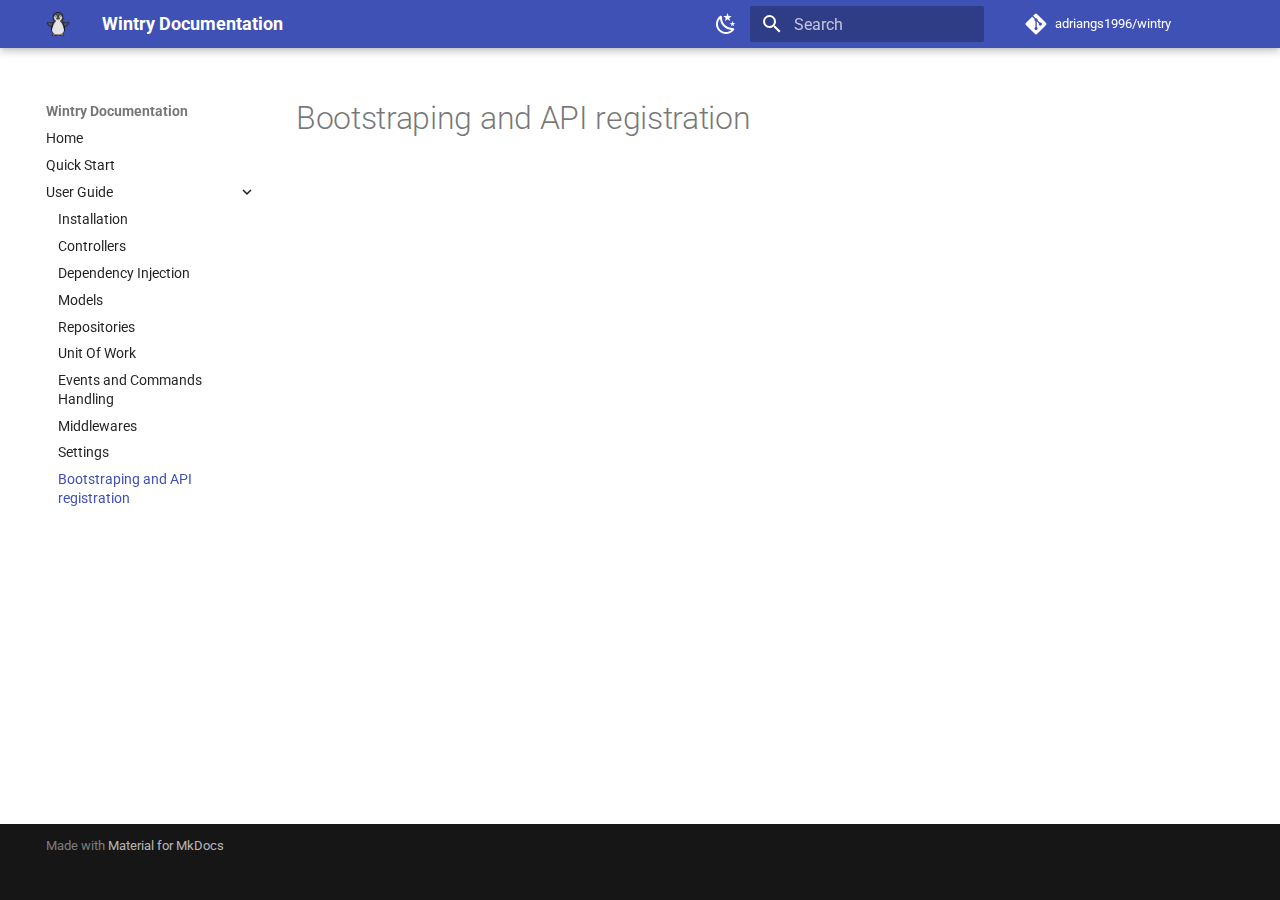
<file: user-guide/autodiscovery/index.html>
<!doctype html>
<html lang="en" class="no-js">
  <head>
    
      <meta charset="utf-8">
      <meta name="viewport" content="width=device-width,initial-scale=1">
      
      
      
        <link rel="canonical" href="https://adriangs1996.github.io/wintry/user-guide/autodiscovery/">
      
      
        <link rel="prev" href="../settings/">
      
      
      
      <link rel="icon" href="../../img/penguin-logo.png">
      <meta name="generator" content="mkdocs-1.6.1, mkdocs-material-9.5.49">
    
    
      
        <title>Bootstraping and API registration - Wintry Documentation</title>
      
    
    
      <link rel="stylesheet" href="../../assets/stylesheets/main.6f8fc17f.min.css">
      
        
        <link rel="stylesheet" href="../../assets/stylesheets/palette.06af60db.min.css">
      
      


    
    
      
    
    
      
        
        
        <link rel="preconnect" href="https://fonts.gstatic.com" crossorigin>
        <link rel="stylesheet" href="https://fonts.googleapis.com/css?family=Roboto:300,300i,400,400i,700,700i%7CRoboto+Mono:400,400i,700,700i&display=fallback">
        <style>:root{--md-text-font:"Roboto";--md-code-font:"Roboto Mono"}</style>
      
    
    
      <link rel="stylesheet" href="../../stylesheets/extra.css">
    
      <link rel="stylesheet" href="../../stylesheets/custom.css">
    
      <link rel="stylesheet" href="../../stylesheets/termynal.css">
    
    <script>__md_scope=new URL("../..",location),__md_hash=e=>[...e].reduce(((e,_)=>(e<<5)-e+_.charCodeAt(0)),0),__md_get=(e,_=localStorage,t=__md_scope)=>JSON.parse(_.getItem(t.pathname+"."+e)),__md_set=(e,_,t=localStorage,a=__md_scope)=>{try{t.setItem(a.pathname+"."+e,JSON.stringify(_))}catch(e){}}</script>
    
      

    
    
    
  </head>
  
  
    
    
      
    
    
    
    
    <body dir="ltr" data-md-color-scheme="default" data-md-color-primary="indigo" data-md-color-accent="indigo">
  
    
    <input class="md-toggle" data-md-toggle="drawer" type="checkbox" id="__drawer" autocomplete="off">
    <input class="md-toggle" data-md-toggle="search" type="checkbox" id="__search" autocomplete="off">
    <label class="md-overlay" for="__drawer"></label>
    <div data-md-component="skip">
      
    </div>
    <div data-md-component="announce">
      
    </div>
    
    
      

  

<header class="md-header md-header--shadow" data-md-component="header">
  <nav class="md-header__inner md-grid" aria-label="Header">
    <a href="../.." title="Wintry Documentation" class="md-header__button md-logo" aria-label="Wintry Documentation" data-md-component="logo">
      
  <img src="../../img/penguin-logo.png" alt="logo">

    </a>
    <label class="md-header__button md-icon" for="__drawer">
      
      <svg xmlns="http://www.w3.org/2000/svg" viewBox="0 0 24 24"><path d="M3 6h18v2H3zm0 5h18v2H3zm0 5h18v2H3z"/></svg>
    </label>
    <div class="md-header__title" data-md-component="header-title">
      <div class="md-header__ellipsis">
        <div class="md-header__topic">
          <span class="md-ellipsis">
            Wintry Documentation
          </span>
        </div>
        <div class="md-header__topic" data-md-component="header-topic">
          <span class="md-ellipsis">
            
              Bootstraping and API registration
            
          </span>
        </div>
      </div>
    </div>
    
      
        <form class="md-header__option" data-md-component="palette">
  
    
    
    
    <input class="md-option" data-md-color-media="" data-md-color-scheme="default" data-md-color-primary="indigo" data-md-color-accent="indigo"  aria-label="Switch to dark mode"  type="radio" name="__palette" id="__palette_0">
    
      <label class="md-header__button md-icon" title="Switch to dark mode" for="__palette_1" hidden>
        <svg xmlns="http://www.w3.org/2000/svg" viewBox="0 0 24 24"><path d="m17.75 4.09-2.53 1.94.91 3.06-2.63-1.81-2.63 1.81.91-3.06-2.53-1.94L12.44 4l1.06-3 1.06 3zm3.5 6.91-1.64 1.25.59 1.98-1.7-1.17-1.7 1.17.59-1.98L15.75 11l2.06-.05L18.5 9l.69 1.95zm-2.28 4.95c.83-.08 1.72 1.1 1.19 1.85-.32.45-.66.87-1.08 1.27C15.17 23 8.84 23 4.94 19.07c-3.91-3.9-3.91-10.24 0-14.14.4-.4.82-.76 1.27-1.08.75-.53 1.93.36 1.85 1.19-.27 2.86.69 5.83 2.89 8.02a9.96 9.96 0 0 0 8.02 2.89m-1.64 2.02a12.08 12.08 0 0 1-7.8-3.47c-2.17-2.19-3.33-5-3.49-7.82-2.81 3.14-2.7 7.96.31 10.98 3.02 3.01 7.84 3.12 10.98.31"/></svg>
      </label>
    
  
    
    
    
    <input class="md-option" data-md-color-media="" data-md-color-scheme="slate" data-md-color-primary="indigo" data-md-color-accent="indigo"  aria-label="Switch to light mode"  type="radio" name="__palette" id="__palette_1">
    
      <label class="md-header__button md-icon" title="Switch to light mode" for="__palette_0" hidden>
        <svg xmlns="http://www.w3.org/2000/svg" viewBox="0 0 24 24"><path d="M12 7a5 5 0 0 1 5 5 5 5 0 0 1-5 5 5 5 0 0 1-5-5 5 5 0 0 1 5-5m0 2a3 3 0 0 0-3 3 3 3 0 0 0 3 3 3 3 0 0 0 3-3 3 3 0 0 0-3-3m0-7 2.39 3.42C13.65 5.15 12.84 5 12 5s-1.65.15-2.39.42zM3.34 7l4.16-.35A7.2 7.2 0 0 0 5.94 8.5c-.44.74-.69 1.5-.83 2.29zm.02 10 1.76-3.77a7.131 7.131 0 0 0 2.38 4.14zM20.65 7l-1.77 3.79a7.02 7.02 0 0 0-2.38-4.15zm-.01 10-4.14.36c.59-.51 1.12-1.14 1.54-1.86.42-.73.69-1.5.83-2.29zM12 22l-2.41-3.44c.74.27 1.55.44 2.41.44.82 0 1.63-.17 2.37-.44z"/></svg>
      </label>
    
  
</form>
      
    
    
      <script>var palette=__md_get("__palette");if(palette&&palette.color){if("(prefers-color-scheme)"===palette.color.media){var media=matchMedia("(prefers-color-scheme: light)"),input=document.querySelector(media.matches?"[data-md-color-media='(prefers-color-scheme: light)']":"[data-md-color-media='(prefers-color-scheme: dark)']");palette.color.media=input.getAttribute("data-md-color-media"),palette.color.scheme=input.getAttribute("data-md-color-scheme"),palette.color.primary=input.getAttribute("data-md-color-primary"),palette.color.accent=input.getAttribute("data-md-color-accent")}for(var[key,value]of Object.entries(palette.color))document.body.setAttribute("data-md-color-"+key,value)}</script>
    
    
    
      <label class="md-header__button md-icon" for="__search">
        
        <svg xmlns="http://www.w3.org/2000/svg" viewBox="0 0 24 24"><path d="M9.5 3A6.5 6.5 0 0 1 16 9.5c0 1.61-.59 3.09-1.56 4.23l.27.27h.79l5 5-1.5 1.5-5-5v-.79l-.27-.27A6.52 6.52 0 0 1 9.5 16 6.5 6.5 0 0 1 3 9.5 6.5 6.5 0 0 1 9.5 3m0 2C7 5 5 7 5 9.5S7 14 9.5 14 14 12 14 9.5 12 5 9.5 5"/></svg>
      </label>
      <div class="md-search" data-md-component="search" role="dialog">
  <label class="md-search__overlay" for="__search"></label>
  <div class="md-search__inner" role="search">
    <form class="md-search__form" name="search">
      <input type="text" class="md-search__input" name="query" aria-label="Search" placeholder="Search" autocapitalize="off" autocorrect="off" autocomplete="off" spellcheck="false" data-md-component="search-query" required>
      <label class="md-search__icon md-icon" for="__search">
        
        <svg xmlns="http://www.w3.org/2000/svg" viewBox="0 0 24 24"><path d="M9.5 3A6.5 6.5 0 0 1 16 9.5c0 1.61-.59 3.09-1.56 4.23l.27.27h.79l5 5-1.5 1.5-5-5v-.79l-.27-.27A6.52 6.52 0 0 1 9.5 16 6.5 6.5 0 0 1 3 9.5 6.5 6.5 0 0 1 9.5 3m0 2C7 5 5 7 5 9.5S7 14 9.5 14 14 12 14 9.5 12 5 9.5 5"/></svg>
        
        <svg xmlns="http://www.w3.org/2000/svg" viewBox="0 0 24 24"><path d="M20 11v2H8l5.5 5.5-1.42 1.42L4.16 12l7.92-7.92L13.5 5.5 8 11z"/></svg>
      </label>
      <nav class="md-search__options" aria-label="Search">
        
        <button type="reset" class="md-search__icon md-icon" title="Clear" aria-label="Clear" tabindex="-1">
          
          <svg xmlns="http://www.w3.org/2000/svg" viewBox="0 0 24 24"><path d="M19 6.41 17.59 5 12 10.59 6.41 5 5 6.41 10.59 12 5 17.59 6.41 19 12 13.41 17.59 19 19 17.59 13.41 12z"/></svg>
        </button>
      </nav>
      
    </form>
    <div class="md-search__output">
      <div class="md-search__scrollwrap" tabindex="0" data-md-scrollfix>
        <div class="md-search-result" data-md-component="search-result">
          <div class="md-search-result__meta">
            Initializing search
          </div>
          <ol class="md-search-result__list" role="presentation"></ol>
        </div>
      </div>
    </div>
  </div>
</div>
    
    
      <div class="md-header__source">
        <a href="https://github.com/adriangs1996/wintry" title="Go to repository" class="md-source" data-md-component="source">
  <div class="md-source__icon md-icon">
    
    <svg xmlns="http://www.w3.org/2000/svg" viewBox="0 0 448 512"><!--! Font Awesome Free 6.7.1 by @fontawesome - https://fontawesome.com License - https://fontawesome.com/license/free (Icons: CC BY 4.0, Fonts: SIL OFL 1.1, Code: MIT License) Copyright 2024 Fonticons, Inc.--><path d="M439.55 236.05 244 40.45a28.87 28.87 0 0 0-40.81 0l-40.66 40.63 51.52 51.52c27.06-9.14 52.68 16.77 43.39 43.68l49.66 49.66c34.23-11.8 61.18 31 35.47 56.69-26.49 26.49-70.21-2.87-56-37.34L240.22 199v121.85c25.3 12.54 22.26 41.85 9.08 55a34.34 34.34 0 0 1-48.55 0c-17.57-17.6-11.07-46.91 11.25-56v-123c-20.8-8.51-24.6-30.74-18.64-45L142.57 101 8.45 235.14a28.86 28.86 0 0 0 0 40.81l195.61 195.6a28.86 28.86 0 0 0 40.8 0l194.69-194.69a28.86 28.86 0 0 0 0-40.81"/></svg>
  </div>
  <div class="md-source__repository">
    adriangs1996/wintry
  </div>
</a>
      </div>
    
  </nav>
  
</header>
    
    <div class="md-container" data-md-component="container">
      
      
        
          
        
      
      <main class="md-main" data-md-component="main">
        <div class="md-main__inner md-grid">
          
            
              
              <div class="md-sidebar md-sidebar--primary" data-md-component="sidebar" data-md-type="navigation" >
                <div class="md-sidebar__scrollwrap">
                  <div class="md-sidebar__inner">
                    



<nav class="md-nav md-nav--primary" aria-label="Navigation" data-md-level="0">
  <label class="md-nav__title" for="__drawer">
    <a href="../.." title="Wintry Documentation" class="md-nav__button md-logo" aria-label="Wintry Documentation" data-md-component="logo">
      
  <img src="../../img/penguin-logo.png" alt="logo">

    </a>
    Wintry Documentation
  </label>
  
    <div class="md-nav__source">
      <a href="https://github.com/adriangs1996/wintry" title="Go to repository" class="md-source" data-md-component="source">
  <div class="md-source__icon md-icon">
    
    <svg xmlns="http://www.w3.org/2000/svg" viewBox="0 0 448 512"><!--! Font Awesome Free 6.7.1 by @fontawesome - https://fontawesome.com License - https://fontawesome.com/license/free (Icons: CC BY 4.0, Fonts: SIL OFL 1.1, Code: MIT License) Copyright 2024 Fonticons, Inc.--><path d="M439.55 236.05 244 40.45a28.87 28.87 0 0 0-40.81 0l-40.66 40.63 51.52 51.52c27.06-9.14 52.68 16.77 43.39 43.68l49.66 49.66c34.23-11.8 61.18 31 35.47 56.69-26.49 26.49-70.21-2.87-56-37.34L240.22 199v121.85c25.3 12.54 22.26 41.85 9.08 55a34.34 34.34 0 0 1-48.55 0c-17.57-17.6-11.07-46.91 11.25-56v-123c-20.8-8.51-24.6-30.74-18.64-45L142.57 101 8.45 235.14a28.86 28.86 0 0 0 0 40.81l195.61 195.6a28.86 28.86 0 0 0 40.8 0l194.69-194.69a28.86 28.86 0 0 0 0-40.81"/></svg>
  </div>
  <div class="md-source__repository">
    adriangs1996/wintry
  </div>
</a>
    </div>
  
  <ul class="md-nav__list" data-md-scrollfix>
    
      
      
  
  
  
  
    <li class="md-nav__item">
      <a href="../.." class="md-nav__link">
        
  
  <span class="md-ellipsis">
    Home
  </span>
  

      </a>
    </li>
  

    
      
      
  
  
  
  
    <li class="md-nav__item">
      <a href="../../quickstart/" class="md-nav__link">
        
  
  <span class="md-ellipsis">
    Quick Start
  </span>
  

      </a>
    </li>
  

    
      
      
  
  
    
  
  
  
    
    
    
    
    <li class="md-nav__item md-nav__item--active md-nav__item--nested">
      
        
        
        <input class="md-nav__toggle md-toggle " type="checkbox" id="__nav_3" checked>
        
          
          <label class="md-nav__link" for="__nav_3" id="__nav_3_label" tabindex="0">
            
  
  <span class="md-ellipsis">
    User Guide
  </span>
  

            <span class="md-nav__icon md-icon"></span>
          </label>
        
        <nav class="md-nav" data-md-level="1" aria-labelledby="__nav_3_label" aria-expanded="true">
          <label class="md-nav__title" for="__nav_3">
            <span class="md-nav__icon md-icon"></span>
            User Guide
          </label>
          <ul class="md-nav__list" data-md-scrollfix>
            
              
                
  
  
  
  
    <li class="md-nav__item">
      <a href="../installation/" class="md-nav__link">
        
  
  <span class="md-ellipsis">
    Installation
  </span>
  

      </a>
    </li>
  

              
            
              
                
  
  
  
  
    <li class="md-nav__item">
      <a href="../controllers/" class="md-nav__link">
        
  
  <span class="md-ellipsis">
    Controllers
  </span>
  

      </a>
    </li>
  

              
            
              
                
  
  
  
  
    <li class="md-nav__item">
      <a href="../di/" class="md-nav__link">
        
  
  <span class="md-ellipsis">
    Dependency Injection
  </span>
  

      </a>
    </li>
  

              
            
              
                
  
  
  
  
    <li class="md-nav__item">
      <a href="../models/" class="md-nav__link">
        
  
  <span class="md-ellipsis">
    Models
  </span>
  

      </a>
    </li>
  

              
            
              
                
  
  
  
  
    <li class="md-nav__item">
      <a href="../repository/" class="md-nav__link">
        
  
  <span class="md-ellipsis">
    Repositories
  </span>
  

      </a>
    </li>
  

              
            
              
                
  
  
  
  
    <li class="md-nav__item">
      <a href="../unitofwork/" class="md-nav__link">
        
  
  <span class="md-ellipsis">
    Unit Of Work
  </span>
  

      </a>
    </li>
  

              
            
              
                
  
  
  
  
    <li class="md-nav__item">
      <a href="../eventshandlers/" class="md-nav__link">
        
  
  <span class="md-ellipsis">
    Events and Commands Handling
  </span>
  

      </a>
    </li>
  

              
            
              
                
  
  
  
  
    <li class="md-nav__item">
      <a href="../middlewares/" class="md-nav__link">
        
  
  <span class="md-ellipsis">
    Middlewares
  </span>
  

      </a>
    </li>
  

              
            
              
                
  
  
  
  
    <li class="md-nav__item">
      <a href="../settings/" class="md-nav__link">
        
  
  <span class="md-ellipsis">
    Settings
  </span>
  

      </a>
    </li>
  

              
            
              
                
  
  
    
  
  
  
    <li class="md-nav__item md-nav__item--active">
      
      <input class="md-nav__toggle md-toggle" type="checkbox" id="__toc">
      
      
      
      <a href="./" class="md-nav__link md-nav__link--active">
        
  
  <span class="md-ellipsis">
    Bootstraping and API registration
  </span>
  

      </a>
      
    </li>
  

              
            
          </ul>
        </nav>
      
    </li>
  

    
  </ul>
</nav>
                  </div>
                </div>
              </div>
            
            
              
              <div class="md-sidebar md-sidebar--secondary" data-md-component="sidebar" data-md-type="toc" >
                <div class="md-sidebar__scrollwrap">
                  <div class="md-sidebar__inner">
                    

<nav class="md-nav md-nav--secondary" aria-label="Table of contents">
  
  
  
  
</nav>
                  </div>
                </div>
              </div>
            
          
          
            <div class="md-content" data-md-component="content">
              <article class="md-content__inner md-typeset">
                
                  

  
  


  <h1>Bootstraping and API registration</h1>














                
              </article>
            </div>
          
          
<script>var target=document.getElementById(location.hash.slice(1));target&&target.name&&(target.checked=target.name.startsWith("__tabbed_"))</script>
        </div>
        
      </main>
      
        <footer class="md-footer">
  
  <div class="md-footer-meta md-typeset">
    <div class="md-footer-meta__inner md-grid">
      <div class="md-copyright">
  
  
    Made with
    <a href="https://squidfunk.github.io/mkdocs-material/" target="_blank" rel="noopener">
      Material for MkDocs
    </a>
  
</div>
      
    </div>
  </div>
</footer>
      
    </div>
    <div class="md-dialog" data-md-component="dialog">
      <div class="md-dialog__inner md-typeset"></div>
    </div>
    
    
    <script id="__config" type="application/json">{"base": "../..", "features": ["header.autohide", "content.code.annotate"], "search": "../../assets/javascripts/workers/search.6ce7567c.min.js", "translations": {"clipboard.copied": "Copied to clipboard", "clipboard.copy": "Copy to clipboard", "search.result.more.one": "1 more on this page", "search.result.more.other": "# more on this page", "search.result.none": "No matching documents", "search.result.one": "1 matching document", "search.result.other": "# matching documents", "search.result.placeholder": "Type to start searching", "search.result.term.missing": "Missing", "select.version": "Select version"}}</script>
    
    
      <script src="../../assets/javascripts/bundle.88dd0f4e.min.js"></script>
      
        <script src="../../js/termy.js"></script>
      
        <script src="../../js/custom.js"></script>
      
    
  </body>
</html>
</file>
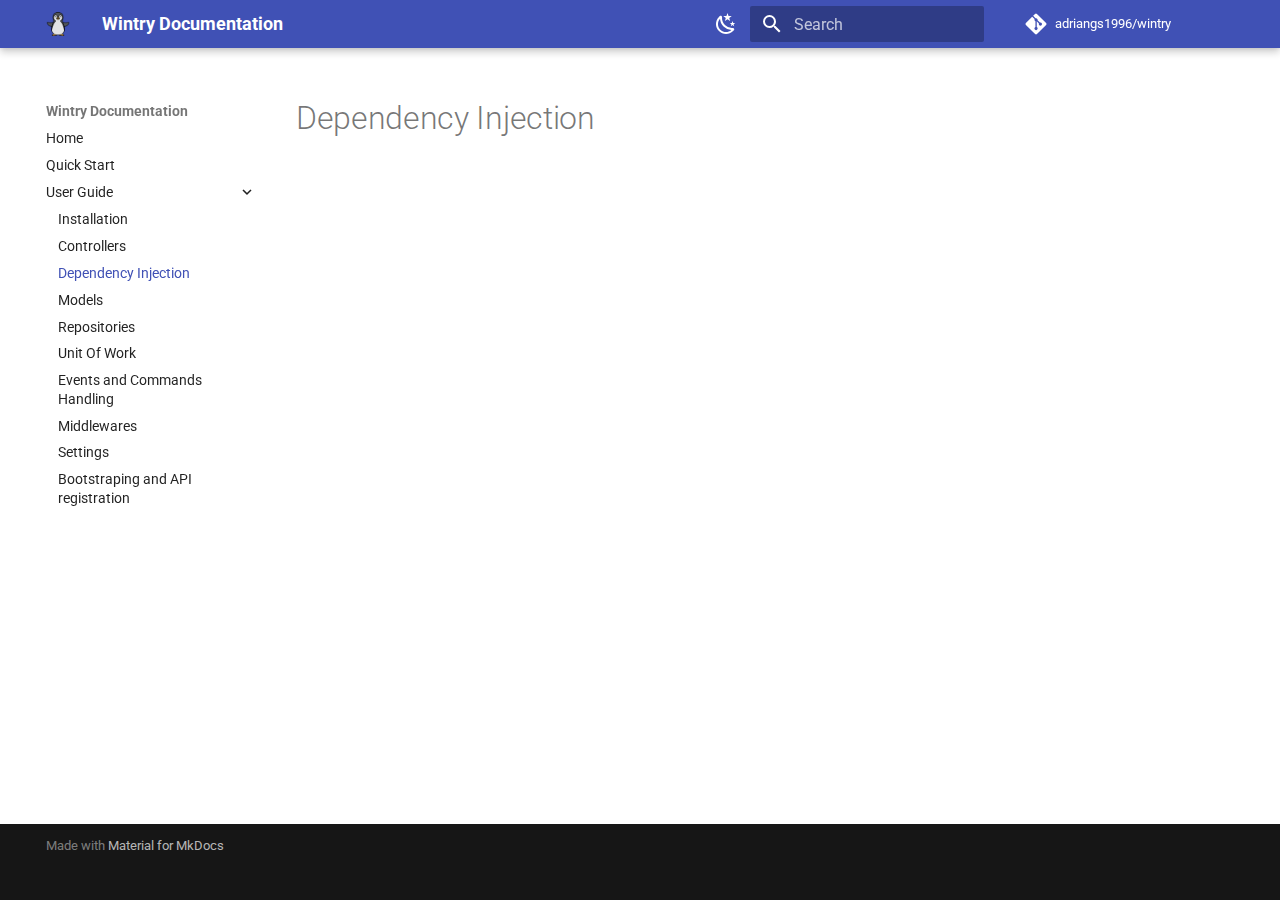
<file: user-guide/di/index.html>
<!doctype html>
<html lang="en" class="no-js">
  <head>
    
      <meta charset="utf-8">
      <meta name="viewport" content="width=device-width,initial-scale=1">
      
      
      
        <link rel="canonical" href="https://adriangs1996.github.io/wintry/user-guide/di/">
      
      
        <link rel="prev" href="../controllers/">
      
      
        <link rel="next" href="../models/">
      
      
      <link rel="icon" href="../../img/penguin-logo.png">
      <meta name="generator" content="mkdocs-1.6.1, mkdocs-material-9.5.49">
    
    
      
        <title>Dependency Injection - Wintry Documentation</title>
      
    
    
      <link rel="stylesheet" href="../../assets/stylesheets/main.6f8fc17f.min.css">
      
        
        <link rel="stylesheet" href="../../assets/stylesheets/palette.06af60db.min.css">
      
      


    
    
      
    
    
      
        
        
        <link rel="preconnect" href="https://fonts.gstatic.com" crossorigin>
        <link rel="stylesheet" href="https://fonts.googleapis.com/css?family=Roboto:300,300i,400,400i,700,700i%7CRoboto+Mono:400,400i,700,700i&display=fallback">
        <style>:root{--md-text-font:"Roboto";--md-code-font:"Roboto Mono"}</style>
      
    
    
      <link rel="stylesheet" href="../../stylesheets/extra.css">
    
      <link rel="stylesheet" href="../../stylesheets/custom.css">
    
      <link rel="stylesheet" href="../../stylesheets/termynal.css">
    
    <script>__md_scope=new URL("../..",location),__md_hash=e=>[...e].reduce(((e,_)=>(e<<5)-e+_.charCodeAt(0)),0),__md_get=(e,_=localStorage,t=__md_scope)=>JSON.parse(_.getItem(t.pathname+"."+e)),__md_set=(e,_,t=localStorage,a=__md_scope)=>{try{t.setItem(a.pathname+"."+e,JSON.stringify(_))}catch(e){}}</script>
    
      

    
    
    
  </head>
  
  
    
    
      
    
    
    
    
    <body dir="ltr" data-md-color-scheme="default" data-md-color-primary="indigo" data-md-color-accent="indigo">
  
    
    <input class="md-toggle" data-md-toggle="drawer" type="checkbox" id="__drawer" autocomplete="off">
    <input class="md-toggle" data-md-toggle="search" type="checkbox" id="__search" autocomplete="off">
    <label class="md-overlay" for="__drawer"></label>
    <div data-md-component="skip">
      
    </div>
    <div data-md-component="announce">
      
    </div>
    
    
      

  

<header class="md-header md-header--shadow" data-md-component="header">
  <nav class="md-header__inner md-grid" aria-label="Header">
    <a href="../.." title="Wintry Documentation" class="md-header__button md-logo" aria-label="Wintry Documentation" data-md-component="logo">
      
  <img src="../../img/penguin-logo.png" alt="logo">

    </a>
    <label class="md-header__button md-icon" for="__drawer">
      
      <svg xmlns="http://www.w3.org/2000/svg" viewBox="0 0 24 24"><path d="M3 6h18v2H3zm0 5h18v2H3zm0 5h18v2H3z"/></svg>
    </label>
    <div class="md-header__title" data-md-component="header-title">
      <div class="md-header__ellipsis">
        <div class="md-header__topic">
          <span class="md-ellipsis">
            Wintry Documentation
          </span>
        </div>
        <div class="md-header__topic" data-md-component="header-topic">
          <span class="md-ellipsis">
            
              Dependency Injection
            
          </span>
        </div>
      </div>
    </div>
    
      
        <form class="md-header__option" data-md-component="palette">
  
    
    
    
    <input class="md-option" data-md-color-media="" data-md-color-scheme="default" data-md-color-primary="indigo" data-md-color-accent="indigo"  aria-label="Switch to dark mode"  type="radio" name="__palette" id="__palette_0">
    
      <label class="md-header__button md-icon" title="Switch to dark mode" for="__palette_1" hidden>
        <svg xmlns="http://www.w3.org/2000/svg" viewBox="0 0 24 24"><path d="m17.75 4.09-2.53 1.94.91 3.06-2.63-1.81-2.63 1.81.91-3.06-2.53-1.94L12.44 4l1.06-3 1.06 3zm3.5 6.91-1.64 1.25.59 1.98-1.7-1.17-1.7 1.17.59-1.98L15.75 11l2.06-.05L18.5 9l.69 1.95zm-2.28 4.95c.83-.08 1.72 1.1 1.19 1.85-.32.45-.66.87-1.08 1.27C15.17 23 8.84 23 4.94 19.07c-3.91-3.9-3.91-10.24 0-14.14.4-.4.82-.76 1.27-1.08.75-.53 1.93.36 1.85 1.19-.27 2.86.69 5.83 2.89 8.02a9.96 9.96 0 0 0 8.02 2.89m-1.64 2.02a12.08 12.08 0 0 1-7.8-3.47c-2.17-2.19-3.33-5-3.49-7.82-2.81 3.14-2.7 7.96.31 10.98 3.02 3.01 7.84 3.12 10.98.31"/></svg>
      </label>
    
  
    
    
    
    <input class="md-option" data-md-color-media="" data-md-color-scheme="slate" data-md-color-primary="indigo" data-md-color-accent="indigo"  aria-label="Switch to light mode"  type="radio" name="__palette" id="__palette_1">
    
      <label class="md-header__button md-icon" title="Switch to light mode" for="__palette_0" hidden>
        <svg xmlns="http://www.w3.org/2000/svg" viewBox="0 0 24 24"><path d="M12 7a5 5 0 0 1 5 5 5 5 0 0 1-5 5 5 5 0 0 1-5-5 5 5 0 0 1 5-5m0 2a3 3 0 0 0-3 3 3 3 0 0 0 3 3 3 3 0 0 0 3-3 3 3 0 0 0-3-3m0-7 2.39 3.42C13.65 5.15 12.84 5 12 5s-1.65.15-2.39.42zM3.34 7l4.16-.35A7.2 7.2 0 0 0 5.94 8.5c-.44.74-.69 1.5-.83 2.29zm.02 10 1.76-3.77a7.131 7.131 0 0 0 2.38 4.14zM20.65 7l-1.77 3.79a7.02 7.02 0 0 0-2.38-4.15zm-.01 10-4.14.36c.59-.51 1.12-1.14 1.54-1.86.42-.73.69-1.5.83-2.29zM12 22l-2.41-3.44c.74.27 1.55.44 2.41.44.82 0 1.63-.17 2.37-.44z"/></svg>
      </label>
    
  
</form>
      
    
    
      <script>var palette=__md_get("__palette");if(palette&&palette.color){if("(prefers-color-scheme)"===palette.color.media){var media=matchMedia("(prefers-color-scheme: light)"),input=document.querySelector(media.matches?"[data-md-color-media='(prefers-color-scheme: light)']":"[data-md-color-media='(prefers-color-scheme: dark)']");palette.color.media=input.getAttribute("data-md-color-media"),palette.color.scheme=input.getAttribute("data-md-color-scheme"),palette.color.primary=input.getAttribute("data-md-color-primary"),palette.color.accent=input.getAttribute("data-md-color-accent")}for(var[key,value]of Object.entries(palette.color))document.body.setAttribute("data-md-color-"+key,value)}</script>
    
    
    
      <label class="md-header__button md-icon" for="__search">
        
        <svg xmlns="http://www.w3.org/2000/svg" viewBox="0 0 24 24"><path d="M9.5 3A6.5 6.5 0 0 1 16 9.5c0 1.61-.59 3.09-1.56 4.23l.27.27h.79l5 5-1.5 1.5-5-5v-.79l-.27-.27A6.52 6.52 0 0 1 9.5 16 6.5 6.5 0 0 1 3 9.5 6.5 6.5 0 0 1 9.5 3m0 2C7 5 5 7 5 9.5S7 14 9.5 14 14 12 14 9.5 12 5 9.5 5"/></svg>
      </label>
      <div class="md-search" data-md-component="search" role="dialog">
  <label class="md-search__overlay" for="__search"></label>
  <div class="md-search__inner" role="search">
    <form class="md-search__form" name="search">
      <input type="text" class="md-search__input" name="query" aria-label="Search" placeholder="Search" autocapitalize="off" autocorrect="off" autocomplete="off" spellcheck="false" data-md-component="search-query" required>
      <label class="md-search__icon md-icon" for="__search">
        
        <svg xmlns="http://www.w3.org/2000/svg" viewBox="0 0 24 24"><path d="M9.5 3A6.5 6.5 0 0 1 16 9.5c0 1.61-.59 3.09-1.56 4.23l.27.27h.79l5 5-1.5 1.5-5-5v-.79l-.27-.27A6.52 6.52 0 0 1 9.5 16 6.5 6.5 0 0 1 3 9.5 6.5 6.5 0 0 1 9.5 3m0 2C7 5 5 7 5 9.5S7 14 9.5 14 14 12 14 9.5 12 5 9.5 5"/></svg>
        
        <svg xmlns="http://www.w3.org/2000/svg" viewBox="0 0 24 24"><path d="M20 11v2H8l5.5 5.5-1.42 1.42L4.16 12l7.92-7.92L13.5 5.5 8 11z"/></svg>
      </label>
      <nav class="md-search__options" aria-label="Search">
        
        <button type="reset" class="md-search__icon md-icon" title="Clear" aria-label="Clear" tabindex="-1">
          
          <svg xmlns="http://www.w3.org/2000/svg" viewBox="0 0 24 24"><path d="M19 6.41 17.59 5 12 10.59 6.41 5 5 6.41 10.59 12 5 17.59 6.41 19 12 13.41 17.59 19 19 17.59 13.41 12z"/></svg>
        </button>
      </nav>
      
    </form>
    <div class="md-search__output">
      <div class="md-search__scrollwrap" tabindex="0" data-md-scrollfix>
        <div class="md-search-result" data-md-component="search-result">
          <div class="md-search-result__meta">
            Initializing search
          </div>
          <ol class="md-search-result__list" role="presentation"></ol>
        </div>
      </div>
    </div>
  </div>
</div>
    
    
      <div class="md-header__source">
        <a href="https://github.com/adriangs1996/wintry" title="Go to repository" class="md-source" data-md-component="source">
  <div class="md-source__icon md-icon">
    
    <svg xmlns="http://www.w3.org/2000/svg" viewBox="0 0 448 512"><!--! Font Awesome Free 6.7.1 by @fontawesome - https://fontawesome.com License - https://fontawesome.com/license/free (Icons: CC BY 4.0, Fonts: SIL OFL 1.1, Code: MIT License) Copyright 2024 Fonticons, Inc.--><path d="M439.55 236.05 244 40.45a28.87 28.87 0 0 0-40.81 0l-40.66 40.63 51.52 51.52c27.06-9.14 52.68 16.77 43.39 43.68l49.66 49.66c34.23-11.8 61.18 31 35.47 56.69-26.49 26.49-70.21-2.87-56-37.34L240.22 199v121.85c25.3 12.54 22.26 41.85 9.08 55a34.34 34.34 0 0 1-48.55 0c-17.57-17.6-11.07-46.91 11.25-56v-123c-20.8-8.51-24.6-30.74-18.64-45L142.57 101 8.45 235.14a28.86 28.86 0 0 0 0 40.81l195.61 195.6a28.86 28.86 0 0 0 40.8 0l194.69-194.69a28.86 28.86 0 0 0 0-40.81"/></svg>
  </div>
  <div class="md-source__repository">
    adriangs1996/wintry
  </div>
</a>
      </div>
    
  </nav>
  
</header>
    
    <div class="md-container" data-md-component="container">
      
      
        
          
        
      
      <main class="md-main" data-md-component="main">
        <div class="md-main__inner md-grid">
          
            
              
              <div class="md-sidebar md-sidebar--primary" data-md-component="sidebar" data-md-type="navigation" >
                <div class="md-sidebar__scrollwrap">
                  <div class="md-sidebar__inner">
                    



<nav class="md-nav md-nav--primary" aria-label="Navigation" data-md-level="0">
  <label class="md-nav__title" for="__drawer">
    <a href="../.." title="Wintry Documentation" class="md-nav__button md-logo" aria-label="Wintry Documentation" data-md-component="logo">
      
  <img src="../../img/penguin-logo.png" alt="logo">

    </a>
    Wintry Documentation
  </label>
  
    <div class="md-nav__source">
      <a href="https://github.com/adriangs1996/wintry" title="Go to repository" class="md-source" data-md-component="source">
  <div class="md-source__icon md-icon">
    
    <svg xmlns="http://www.w3.org/2000/svg" viewBox="0 0 448 512"><!--! Font Awesome Free 6.7.1 by @fontawesome - https://fontawesome.com License - https://fontawesome.com/license/free (Icons: CC BY 4.0, Fonts: SIL OFL 1.1, Code: MIT License) Copyright 2024 Fonticons, Inc.--><path d="M439.55 236.05 244 40.45a28.87 28.87 0 0 0-40.81 0l-40.66 40.63 51.52 51.52c27.06-9.14 52.68 16.77 43.39 43.68l49.66 49.66c34.23-11.8 61.18 31 35.47 56.69-26.49 26.49-70.21-2.87-56-37.34L240.22 199v121.85c25.3 12.54 22.26 41.85 9.08 55a34.34 34.34 0 0 1-48.55 0c-17.57-17.6-11.07-46.91 11.25-56v-123c-20.8-8.51-24.6-30.74-18.64-45L142.57 101 8.45 235.14a28.86 28.86 0 0 0 0 40.81l195.61 195.6a28.86 28.86 0 0 0 40.8 0l194.69-194.69a28.86 28.86 0 0 0 0-40.81"/></svg>
  </div>
  <div class="md-source__repository">
    adriangs1996/wintry
  </div>
</a>
    </div>
  
  <ul class="md-nav__list" data-md-scrollfix>
    
      
      
  
  
  
  
    <li class="md-nav__item">
      <a href="../.." class="md-nav__link">
        
  
  <span class="md-ellipsis">
    Home
  </span>
  

      </a>
    </li>
  

    
      
      
  
  
  
  
    <li class="md-nav__item">
      <a href="../../quickstart/" class="md-nav__link">
        
  
  <span class="md-ellipsis">
    Quick Start
  </span>
  

      </a>
    </li>
  

    
      
      
  
  
    
  
  
  
    
    
    
    
    <li class="md-nav__item md-nav__item--active md-nav__item--nested">
      
        
        
        <input class="md-nav__toggle md-toggle " type="checkbox" id="__nav_3" checked>
        
          
          <label class="md-nav__link" for="__nav_3" id="__nav_3_label" tabindex="0">
            
  
  <span class="md-ellipsis">
    User Guide
  </span>
  

            <span class="md-nav__icon md-icon"></span>
          </label>
        
        <nav class="md-nav" data-md-level="1" aria-labelledby="__nav_3_label" aria-expanded="true">
          <label class="md-nav__title" for="__nav_3">
            <span class="md-nav__icon md-icon"></span>
            User Guide
          </label>
          <ul class="md-nav__list" data-md-scrollfix>
            
              
                
  
  
  
  
    <li class="md-nav__item">
      <a href="../installation/" class="md-nav__link">
        
  
  <span class="md-ellipsis">
    Installation
  </span>
  

      </a>
    </li>
  

              
            
              
                
  
  
  
  
    <li class="md-nav__item">
      <a href="../controllers/" class="md-nav__link">
        
  
  <span class="md-ellipsis">
    Controllers
  </span>
  

      </a>
    </li>
  

              
            
              
                
  
  
    
  
  
  
    <li class="md-nav__item md-nav__item--active">
      
      <input class="md-nav__toggle md-toggle" type="checkbox" id="__toc">
      
      
      
      <a href="./" class="md-nav__link md-nav__link--active">
        
  
  <span class="md-ellipsis">
    Dependency Injection
  </span>
  

      </a>
      
    </li>
  

              
            
              
                
  
  
  
  
    <li class="md-nav__item">
      <a href="../models/" class="md-nav__link">
        
  
  <span class="md-ellipsis">
    Models
  </span>
  

      </a>
    </li>
  

              
            
              
                
  
  
  
  
    <li class="md-nav__item">
      <a href="../repository/" class="md-nav__link">
        
  
  <span class="md-ellipsis">
    Repositories
  </span>
  

      </a>
    </li>
  

              
            
              
                
  
  
  
  
    <li class="md-nav__item">
      <a href="../unitofwork/" class="md-nav__link">
        
  
  <span class="md-ellipsis">
    Unit Of Work
  </span>
  

      </a>
    </li>
  

              
            
              
                
  
  
  
  
    <li class="md-nav__item">
      <a href="../eventshandlers/" class="md-nav__link">
        
  
  <span class="md-ellipsis">
    Events and Commands Handling
  </span>
  

      </a>
    </li>
  

              
            
              
                
  
  
  
  
    <li class="md-nav__item">
      <a href="../middlewares/" class="md-nav__link">
        
  
  <span class="md-ellipsis">
    Middlewares
  </span>
  

      </a>
    </li>
  

              
            
              
                
  
  
  
  
    <li class="md-nav__item">
      <a href="../settings/" class="md-nav__link">
        
  
  <span class="md-ellipsis">
    Settings
  </span>
  

      </a>
    </li>
  

              
            
              
                
  
  
  
  
    <li class="md-nav__item">
      <a href="../autodiscovery/" class="md-nav__link">
        
  
  <span class="md-ellipsis">
    Bootstraping and API registration
  </span>
  

      </a>
    </li>
  

              
            
          </ul>
        </nav>
      
    </li>
  

    
  </ul>
</nav>
                  </div>
                </div>
              </div>
            
            
              
              <div class="md-sidebar md-sidebar--secondary" data-md-component="sidebar" data-md-type="toc" >
                <div class="md-sidebar__scrollwrap">
                  <div class="md-sidebar__inner">
                    

<nav class="md-nav md-nav--secondary" aria-label="Table of contents">
  
  
  
  
</nav>
                  </div>
                </div>
              </div>
            
          
          
            <div class="md-content" data-md-component="content">
              <article class="md-content__inner md-typeset">
                
                  

  
  


  <h1>Dependency Injection</h1>














                
              </article>
            </div>
          
          
<script>var target=document.getElementById(location.hash.slice(1));target&&target.name&&(target.checked=target.name.startsWith("__tabbed_"))</script>
        </div>
        
      </main>
      
        <footer class="md-footer">
  
  <div class="md-footer-meta md-typeset">
    <div class="md-footer-meta__inner md-grid">
      <div class="md-copyright">
  
  
    Made with
    <a href="https://squidfunk.github.io/mkdocs-material/" target="_blank" rel="noopener">
      Material for MkDocs
    </a>
  
</div>
      
    </div>
  </div>
</footer>
      
    </div>
    <div class="md-dialog" data-md-component="dialog">
      <div class="md-dialog__inner md-typeset"></div>
    </div>
    
    
    <script id="__config" type="application/json">{"base": "../..", "features": ["header.autohide", "content.code.annotate"], "search": "../../assets/javascripts/workers/search.6ce7567c.min.js", "translations": {"clipboard.copied": "Copied to clipboard", "clipboard.copy": "Copy to clipboard", "search.result.more.one": "1 more on this page", "search.result.more.other": "# more on this page", "search.result.none": "No matching documents", "search.result.one": "1 matching document", "search.result.other": "# matching documents", "search.result.placeholder": "Type to start searching", "search.result.term.missing": "Missing", "select.version": "Select version"}}</script>
    
    
      <script src="../../assets/javascripts/bundle.88dd0f4e.min.js"></script>
      
        <script src="../../js/termy.js"></script>
      
        <script src="../../js/custom.js"></script>
      
    
  </body>
</html>
</file>
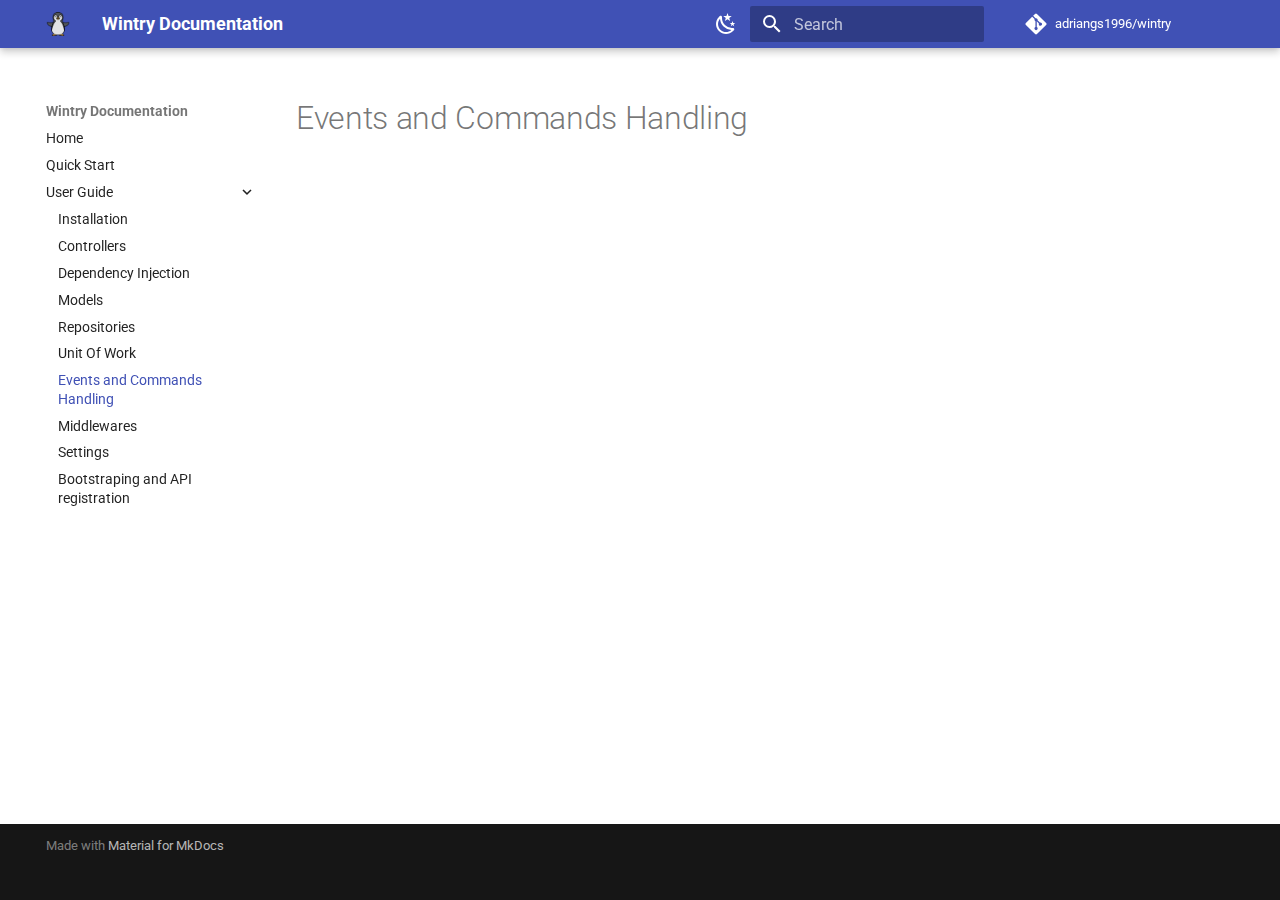
<file: user-guide/eventshandlers/index.html>
<!doctype html>
<html lang="en" class="no-js">
  <head>
    
      <meta charset="utf-8">
      <meta name="viewport" content="width=device-width,initial-scale=1">
      
      
      
        <link rel="canonical" href="https://adriangs1996.github.io/wintry/user-guide/eventshandlers/">
      
      
        <link rel="prev" href="../unitofwork/">
      
      
        <link rel="next" href="../middlewares/">
      
      
      <link rel="icon" href="../../img/penguin-logo.png">
      <meta name="generator" content="mkdocs-1.6.1, mkdocs-material-9.5.49">
    
    
      
        <title>Events and Commands Handling - Wintry Documentation</title>
      
    
    
      <link rel="stylesheet" href="../../assets/stylesheets/main.6f8fc17f.min.css">
      
        
        <link rel="stylesheet" href="../../assets/stylesheets/palette.06af60db.min.css">
      
      


    
    
      
    
    
      
        
        
        <link rel="preconnect" href="https://fonts.gstatic.com" crossorigin>
        <link rel="stylesheet" href="https://fonts.googleapis.com/css?family=Roboto:300,300i,400,400i,700,700i%7CRoboto+Mono:400,400i,700,700i&display=fallback">
        <style>:root{--md-text-font:"Roboto";--md-code-font:"Roboto Mono"}</style>
      
    
    
      <link rel="stylesheet" href="../../stylesheets/extra.css">
    
      <link rel="stylesheet" href="../../stylesheets/custom.css">
    
      <link rel="stylesheet" href="../../stylesheets/termynal.css">
    
    <script>__md_scope=new URL("../..",location),__md_hash=e=>[...e].reduce(((e,_)=>(e<<5)-e+_.charCodeAt(0)),0),__md_get=(e,_=localStorage,t=__md_scope)=>JSON.parse(_.getItem(t.pathname+"."+e)),__md_set=(e,_,t=localStorage,a=__md_scope)=>{try{t.setItem(a.pathname+"."+e,JSON.stringify(_))}catch(e){}}</script>
    
      

    
    
    
  </head>
  
  
    
    
      
    
    
    
    
    <body dir="ltr" data-md-color-scheme="default" data-md-color-primary="indigo" data-md-color-accent="indigo">
  
    
    <input class="md-toggle" data-md-toggle="drawer" type="checkbox" id="__drawer" autocomplete="off">
    <input class="md-toggle" data-md-toggle="search" type="checkbox" id="__search" autocomplete="off">
    <label class="md-overlay" for="__drawer"></label>
    <div data-md-component="skip">
      
    </div>
    <div data-md-component="announce">
      
    </div>
    
    
      

  

<header class="md-header md-header--shadow" data-md-component="header">
  <nav class="md-header__inner md-grid" aria-label="Header">
    <a href="../.." title="Wintry Documentation" class="md-header__button md-logo" aria-label="Wintry Documentation" data-md-component="logo">
      
  <img src="../../img/penguin-logo.png" alt="logo">

    </a>
    <label class="md-header__button md-icon" for="__drawer">
      
      <svg xmlns="http://www.w3.org/2000/svg" viewBox="0 0 24 24"><path d="M3 6h18v2H3zm0 5h18v2H3zm0 5h18v2H3z"/></svg>
    </label>
    <div class="md-header__title" data-md-component="header-title">
      <div class="md-header__ellipsis">
        <div class="md-header__topic">
          <span class="md-ellipsis">
            Wintry Documentation
          </span>
        </div>
        <div class="md-header__topic" data-md-component="header-topic">
          <span class="md-ellipsis">
            
              Events and Commands Handling
            
          </span>
        </div>
      </div>
    </div>
    
      
        <form class="md-header__option" data-md-component="palette">
  
    
    
    
    <input class="md-option" data-md-color-media="" data-md-color-scheme="default" data-md-color-primary="indigo" data-md-color-accent="indigo"  aria-label="Switch to dark mode"  type="radio" name="__palette" id="__palette_0">
    
      <label class="md-header__button md-icon" title="Switch to dark mode" for="__palette_1" hidden>
        <svg xmlns="http://www.w3.org/2000/svg" viewBox="0 0 24 24"><path d="m17.75 4.09-2.53 1.94.91 3.06-2.63-1.81-2.63 1.81.91-3.06-2.53-1.94L12.44 4l1.06-3 1.06 3zm3.5 6.91-1.64 1.25.59 1.98-1.7-1.17-1.7 1.17.59-1.98L15.75 11l2.06-.05L18.5 9l.69 1.95zm-2.28 4.95c.83-.08 1.72 1.1 1.19 1.85-.32.45-.66.87-1.08 1.27C15.17 23 8.84 23 4.94 19.07c-3.91-3.9-3.91-10.24 0-14.14.4-.4.82-.76 1.27-1.08.75-.53 1.93.36 1.85 1.19-.27 2.86.69 5.83 2.89 8.02a9.96 9.96 0 0 0 8.02 2.89m-1.64 2.02a12.08 12.08 0 0 1-7.8-3.47c-2.17-2.19-3.33-5-3.49-7.82-2.81 3.14-2.7 7.96.31 10.98 3.02 3.01 7.84 3.12 10.98.31"/></svg>
      </label>
    
  
    
    
    
    <input class="md-option" data-md-color-media="" data-md-color-scheme="slate" data-md-color-primary="indigo" data-md-color-accent="indigo"  aria-label="Switch to light mode"  type="radio" name="__palette" id="__palette_1">
    
      <label class="md-header__button md-icon" title="Switch to light mode" for="__palette_0" hidden>
        <svg xmlns="http://www.w3.org/2000/svg" viewBox="0 0 24 24"><path d="M12 7a5 5 0 0 1 5 5 5 5 0 0 1-5 5 5 5 0 0 1-5-5 5 5 0 0 1 5-5m0 2a3 3 0 0 0-3 3 3 3 0 0 0 3 3 3 3 0 0 0 3-3 3 3 0 0 0-3-3m0-7 2.39 3.42C13.65 5.15 12.84 5 12 5s-1.65.15-2.39.42zM3.34 7l4.16-.35A7.2 7.2 0 0 0 5.94 8.5c-.44.74-.69 1.5-.83 2.29zm.02 10 1.76-3.77a7.131 7.131 0 0 0 2.38 4.14zM20.65 7l-1.77 3.79a7.02 7.02 0 0 0-2.38-4.15zm-.01 10-4.14.36c.59-.51 1.12-1.14 1.54-1.86.42-.73.69-1.5.83-2.29zM12 22l-2.41-3.44c.74.27 1.55.44 2.41.44.82 0 1.63-.17 2.37-.44z"/></svg>
      </label>
    
  
</form>
      
    
    
      <script>var palette=__md_get("__palette");if(palette&&palette.color){if("(prefers-color-scheme)"===palette.color.media){var media=matchMedia("(prefers-color-scheme: light)"),input=document.querySelector(media.matches?"[data-md-color-media='(prefers-color-scheme: light)']":"[data-md-color-media='(prefers-color-scheme: dark)']");palette.color.media=input.getAttribute("data-md-color-media"),palette.color.scheme=input.getAttribute("data-md-color-scheme"),palette.color.primary=input.getAttribute("data-md-color-primary"),palette.color.accent=input.getAttribute("data-md-color-accent")}for(var[key,value]of Object.entries(palette.color))document.body.setAttribute("data-md-color-"+key,value)}</script>
    
    
    
      <label class="md-header__button md-icon" for="__search">
        
        <svg xmlns="http://www.w3.org/2000/svg" viewBox="0 0 24 24"><path d="M9.5 3A6.5 6.5 0 0 1 16 9.5c0 1.61-.59 3.09-1.56 4.23l.27.27h.79l5 5-1.5 1.5-5-5v-.79l-.27-.27A6.52 6.52 0 0 1 9.5 16 6.5 6.5 0 0 1 3 9.5 6.5 6.5 0 0 1 9.5 3m0 2C7 5 5 7 5 9.5S7 14 9.5 14 14 12 14 9.5 12 5 9.5 5"/></svg>
      </label>
      <div class="md-search" data-md-component="search" role="dialog">
  <label class="md-search__overlay" for="__search"></label>
  <div class="md-search__inner" role="search">
    <form class="md-search__form" name="search">
      <input type="text" class="md-search__input" name="query" aria-label="Search" placeholder="Search" autocapitalize="off" autocorrect="off" autocomplete="off" spellcheck="false" data-md-component="search-query" required>
      <label class="md-search__icon md-icon" for="__search">
        
        <svg xmlns="http://www.w3.org/2000/svg" viewBox="0 0 24 24"><path d="M9.5 3A6.5 6.5 0 0 1 16 9.5c0 1.61-.59 3.09-1.56 4.23l.27.27h.79l5 5-1.5 1.5-5-5v-.79l-.27-.27A6.52 6.52 0 0 1 9.5 16 6.5 6.5 0 0 1 3 9.5 6.5 6.5 0 0 1 9.5 3m0 2C7 5 5 7 5 9.5S7 14 9.5 14 14 12 14 9.5 12 5 9.5 5"/></svg>
        
        <svg xmlns="http://www.w3.org/2000/svg" viewBox="0 0 24 24"><path d="M20 11v2H8l5.5 5.5-1.42 1.42L4.16 12l7.92-7.92L13.5 5.5 8 11z"/></svg>
      </label>
      <nav class="md-search__options" aria-label="Search">
        
        <button type="reset" class="md-search__icon md-icon" title="Clear" aria-label="Clear" tabindex="-1">
          
          <svg xmlns="http://www.w3.org/2000/svg" viewBox="0 0 24 24"><path d="M19 6.41 17.59 5 12 10.59 6.41 5 5 6.41 10.59 12 5 17.59 6.41 19 12 13.41 17.59 19 19 17.59 13.41 12z"/></svg>
        </button>
      </nav>
      
    </form>
    <div class="md-search__output">
      <div class="md-search__scrollwrap" tabindex="0" data-md-scrollfix>
        <div class="md-search-result" data-md-component="search-result">
          <div class="md-search-result__meta">
            Initializing search
          </div>
          <ol class="md-search-result__list" role="presentation"></ol>
        </div>
      </div>
    </div>
  </div>
</div>
    
    
      <div class="md-header__source">
        <a href="https://github.com/adriangs1996/wintry" title="Go to repository" class="md-source" data-md-component="source">
  <div class="md-source__icon md-icon">
    
    <svg xmlns="http://www.w3.org/2000/svg" viewBox="0 0 448 512"><!--! Font Awesome Free 6.7.1 by @fontawesome - https://fontawesome.com License - https://fontawesome.com/license/free (Icons: CC BY 4.0, Fonts: SIL OFL 1.1, Code: MIT License) Copyright 2024 Fonticons, Inc.--><path d="M439.55 236.05 244 40.45a28.87 28.87 0 0 0-40.81 0l-40.66 40.63 51.52 51.52c27.06-9.14 52.68 16.77 43.39 43.68l49.66 49.66c34.23-11.8 61.18 31 35.47 56.69-26.49 26.49-70.21-2.87-56-37.34L240.22 199v121.85c25.3 12.54 22.26 41.85 9.08 55a34.34 34.34 0 0 1-48.55 0c-17.57-17.6-11.07-46.91 11.25-56v-123c-20.8-8.51-24.6-30.74-18.64-45L142.57 101 8.45 235.14a28.86 28.86 0 0 0 0 40.81l195.61 195.6a28.86 28.86 0 0 0 40.8 0l194.69-194.69a28.86 28.86 0 0 0 0-40.81"/></svg>
  </div>
  <div class="md-source__repository">
    adriangs1996/wintry
  </div>
</a>
      </div>
    
  </nav>
  
</header>
    
    <div class="md-container" data-md-component="container">
      
      
        
          
        
      
      <main class="md-main" data-md-component="main">
        <div class="md-main__inner md-grid">
          
            
              
              <div class="md-sidebar md-sidebar--primary" data-md-component="sidebar" data-md-type="navigation" >
                <div class="md-sidebar__scrollwrap">
                  <div class="md-sidebar__inner">
                    



<nav class="md-nav md-nav--primary" aria-label="Navigation" data-md-level="0">
  <label class="md-nav__title" for="__drawer">
    <a href="../.." title="Wintry Documentation" class="md-nav__button md-logo" aria-label="Wintry Documentation" data-md-component="logo">
      
  <img src="../../img/penguin-logo.png" alt="logo">

    </a>
    Wintry Documentation
  </label>
  
    <div class="md-nav__source">
      <a href="https://github.com/adriangs1996/wintry" title="Go to repository" class="md-source" data-md-component="source">
  <div class="md-source__icon md-icon">
    
    <svg xmlns="http://www.w3.org/2000/svg" viewBox="0 0 448 512"><!--! Font Awesome Free 6.7.1 by @fontawesome - https://fontawesome.com License - https://fontawesome.com/license/free (Icons: CC BY 4.0, Fonts: SIL OFL 1.1, Code: MIT License) Copyright 2024 Fonticons, Inc.--><path d="M439.55 236.05 244 40.45a28.87 28.87 0 0 0-40.81 0l-40.66 40.63 51.52 51.52c27.06-9.14 52.68 16.77 43.39 43.68l49.66 49.66c34.23-11.8 61.18 31 35.47 56.69-26.49 26.49-70.21-2.87-56-37.34L240.22 199v121.85c25.3 12.54 22.26 41.85 9.08 55a34.34 34.34 0 0 1-48.55 0c-17.57-17.6-11.07-46.91 11.25-56v-123c-20.8-8.51-24.6-30.74-18.64-45L142.57 101 8.45 235.14a28.86 28.86 0 0 0 0 40.81l195.61 195.6a28.86 28.86 0 0 0 40.8 0l194.69-194.69a28.86 28.86 0 0 0 0-40.81"/></svg>
  </div>
  <div class="md-source__repository">
    adriangs1996/wintry
  </div>
</a>
    </div>
  
  <ul class="md-nav__list" data-md-scrollfix>
    
      
      
  
  
  
  
    <li class="md-nav__item">
      <a href="../.." class="md-nav__link">
        
  
  <span class="md-ellipsis">
    Home
  </span>
  

      </a>
    </li>
  

    
      
      
  
  
  
  
    <li class="md-nav__item">
      <a href="../../quickstart/" class="md-nav__link">
        
  
  <span class="md-ellipsis">
    Quick Start
  </span>
  

      </a>
    </li>
  

    
      
      
  
  
    
  
  
  
    
    
    
    
    <li class="md-nav__item md-nav__item--active md-nav__item--nested">
      
        
        
        <input class="md-nav__toggle md-toggle " type="checkbox" id="__nav_3" checked>
        
          
          <label class="md-nav__link" for="__nav_3" id="__nav_3_label" tabindex="0">
            
  
  <span class="md-ellipsis">
    User Guide
  </span>
  

            <span class="md-nav__icon md-icon"></span>
          </label>
        
        <nav class="md-nav" data-md-level="1" aria-labelledby="__nav_3_label" aria-expanded="true">
          <label class="md-nav__title" for="__nav_3">
            <span class="md-nav__icon md-icon"></span>
            User Guide
          </label>
          <ul class="md-nav__list" data-md-scrollfix>
            
              
                
  
  
  
  
    <li class="md-nav__item">
      <a href="../installation/" class="md-nav__link">
        
  
  <span class="md-ellipsis">
    Installation
  </span>
  

      </a>
    </li>
  

              
            
              
                
  
  
  
  
    <li class="md-nav__item">
      <a href="../controllers/" class="md-nav__link">
        
  
  <span class="md-ellipsis">
    Controllers
  </span>
  

      </a>
    </li>
  

              
            
              
                
  
  
  
  
    <li class="md-nav__item">
      <a href="../di/" class="md-nav__link">
        
  
  <span class="md-ellipsis">
    Dependency Injection
  </span>
  

      </a>
    </li>
  

              
            
              
                
  
  
  
  
    <li class="md-nav__item">
      <a href="../models/" class="md-nav__link">
        
  
  <span class="md-ellipsis">
    Models
  </span>
  

      </a>
    </li>
  

              
            
              
                
  
  
  
  
    <li class="md-nav__item">
      <a href="../repository/" class="md-nav__link">
        
  
  <span class="md-ellipsis">
    Repositories
  </span>
  

      </a>
    </li>
  

              
            
              
                
  
  
  
  
    <li class="md-nav__item">
      <a href="../unitofwork/" class="md-nav__link">
        
  
  <span class="md-ellipsis">
    Unit Of Work
  </span>
  

      </a>
    </li>
  

              
            
              
                
  
  
    
  
  
  
    <li class="md-nav__item md-nav__item--active">
      
      <input class="md-nav__toggle md-toggle" type="checkbox" id="__toc">
      
      
      
      <a href="./" class="md-nav__link md-nav__link--active">
        
  
  <span class="md-ellipsis">
    Events and Commands Handling
  </span>
  

      </a>
      
    </li>
  

              
            
              
                
  
  
  
  
    <li class="md-nav__item">
      <a href="../middlewares/" class="md-nav__link">
        
  
  <span class="md-ellipsis">
    Middlewares
  </span>
  

      </a>
    </li>
  

              
            
              
                
  
  
  
  
    <li class="md-nav__item">
      <a href="../settings/" class="md-nav__link">
        
  
  <span class="md-ellipsis">
    Settings
  </span>
  

      </a>
    </li>
  

              
            
              
                
  
  
  
  
    <li class="md-nav__item">
      <a href="../autodiscovery/" class="md-nav__link">
        
  
  <span class="md-ellipsis">
    Bootstraping and API registration
  </span>
  

      </a>
    </li>
  

              
            
          </ul>
        </nav>
      
    </li>
  

    
  </ul>
</nav>
                  </div>
                </div>
              </div>
            
            
              
              <div class="md-sidebar md-sidebar--secondary" data-md-component="sidebar" data-md-type="toc" >
                <div class="md-sidebar__scrollwrap">
                  <div class="md-sidebar__inner">
                    

<nav class="md-nav md-nav--secondary" aria-label="Table of contents">
  
  
  
  
</nav>
                  </div>
                </div>
              </div>
            
          
          
            <div class="md-content" data-md-component="content">
              <article class="md-content__inner md-typeset">
                
                  

  
  


  <h1>Events and Commands Handling</h1>














                
              </article>
            </div>
          
          
<script>var target=document.getElementById(location.hash.slice(1));target&&target.name&&(target.checked=target.name.startsWith("__tabbed_"))</script>
        </div>
        
      </main>
      
        <footer class="md-footer">
  
  <div class="md-footer-meta md-typeset">
    <div class="md-footer-meta__inner md-grid">
      <div class="md-copyright">
  
  
    Made with
    <a href="https://squidfunk.github.io/mkdocs-material/" target="_blank" rel="noopener">
      Material for MkDocs
    </a>
  
</div>
      
    </div>
  </div>
</footer>
      
    </div>
    <div class="md-dialog" data-md-component="dialog">
      <div class="md-dialog__inner md-typeset"></div>
    </div>
    
    
    <script id="__config" type="application/json">{"base": "../..", "features": ["header.autohide", "content.code.annotate"], "search": "../../assets/javascripts/workers/search.6ce7567c.min.js", "translations": {"clipboard.copied": "Copied to clipboard", "clipboard.copy": "Copy to clipboard", "search.result.more.one": "1 more on this page", "search.result.more.other": "# more on this page", "search.result.none": "No matching documents", "search.result.one": "1 matching document", "search.result.other": "# matching documents", "search.result.placeholder": "Type to start searching", "search.result.term.missing": "Missing", "select.version": "Select version"}}</script>
    
    
      <script src="../../assets/javascripts/bundle.88dd0f4e.min.js"></script>
      
        <script src="../../js/termy.js"></script>
      
        <script src="../../js/custom.js"></script>
      
    
  </body>
</html>
</file>
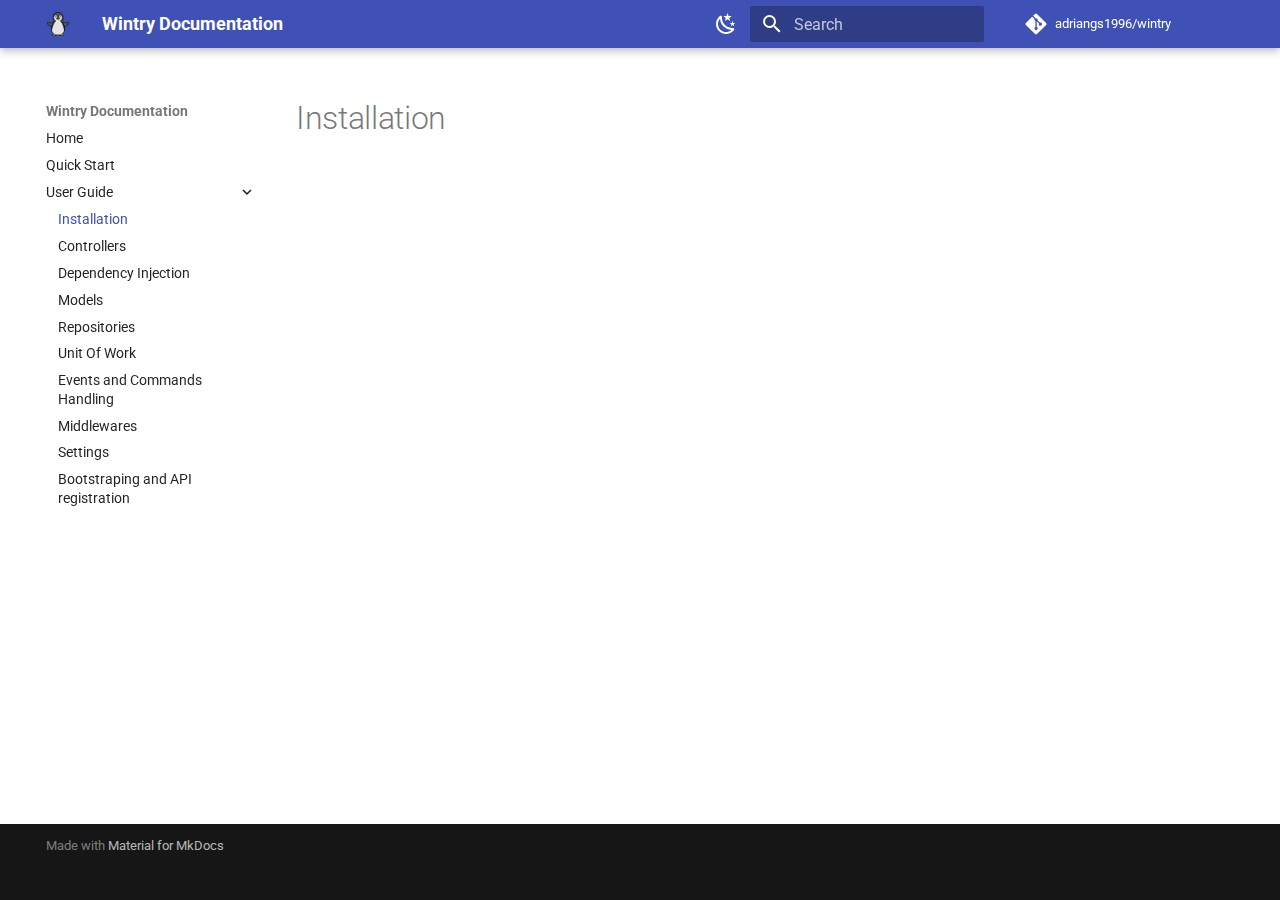
<file: user-guide/installation/index.html>
<!doctype html>
<html lang="en" class="no-js">
  <head>
    
      <meta charset="utf-8">
      <meta name="viewport" content="width=device-width,initial-scale=1">
      
      
      
        <link rel="canonical" href="https://adriangs1996.github.io/wintry/user-guide/installation/">
      
      
        <link rel="prev" href="../../quickstart/">
      
      
        <link rel="next" href="../controllers/">
      
      
      <link rel="icon" href="../../img/penguin-logo.png">
      <meta name="generator" content="mkdocs-1.6.1, mkdocs-material-9.5.49">
    
    
      
        <title>Installation - Wintry Documentation</title>
      
    
    
      <link rel="stylesheet" href="../../assets/stylesheets/main.6f8fc17f.min.css">
      
        
        <link rel="stylesheet" href="../../assets/stylesheets/palette.06af60db.min.css">
      
      


    
    
      
    
    
      
        
        
        <link rel="preconnect" href="https://fonts.gstatic.com" crossorigin>
        <link rel="stylesheet" href="https://fonts.googleapis.com/css?family=Roboto:300,300i,400,400i,700,700i%7CRoboto+Mono:400,400i,700,700i&display=fallback">
        <style>:root{--md-text-font:"Roboto";--md-code-font:"Roboto Mono"}</style>
      
    
    
      <link rel="stylesheet" href="../../stylesheets/extra.css">
    
      <link rel="stylesheet" href="../../stylesheets/custom.css">
    
      <link rel="stylesheet" href="../../stylesheets/termynal.css">
    
    <script>__md_scope=new URL("../..",location),__md_hash=e=>[...e].reduce(((e,_)=>(e<<5)-e+_.charCodeAt(0)),0),__md_get=(e,_=localStorage,t=__md_scope)=>JSON.parse(_.getItem(t.pathname+"."+e)),__md_set=(e,_,t=localStorage,a=__md_scope)=>{try{t.setItem(a.pathname+"."+e,JSON.stringify(_))}catch(e){}}</script>
    
      

    
    
    
  </head>
  
  
    
    
      
    
    
    
    
    <body dir="ltr" data-md-color-scheme="default" data-md-color-primary="indigo" data-md-color-accent="indigo">
  
    
    <input class="md-toggle" data-md-toggle="drawer" type="checkbox" id="__drawer" autocomplete="off">
    <input class="md-toggle" data-md-toggle="search" type="checkbox" id="__search" autocomplete="off">
    <label class="md-overlay" for="__drawer"></label>
    <div data-md-component="skip">
      
    </div>
    <div data-md-component="announce">
      
    </div>
    
    
      

  

<header class="md-header md-header--shadow" data-md-component="header">
  <nav class="md-header__inner md-grid" aria-label="Header">
    <a href="../.." title="Wintry Documentation" class="md-header__button md-logo" aria-label="Wintry Documentation" data-md-component="logo">
      
  <img src="../../img/penguin-logo.png" alt="logo">

    </a>
    <label class="md-header__button md-icon" for="__drawer">
      
      <svg xmlns="http://www.w3.org/2000/svg" viewBox="0 0 24 24"><path d="M3 6h18v2H3zm0 5h18v2H3zm0 5h18v2H3z"/></svg>
    </label>
    <div class="md-header__title" data-md-component="header-title">
      <div class="md-header__ellipsis">
        <div class="md-header__topic">
          <span class="md-ellipsis">
            Wintry Documentation
          </span>
        </div>
        <div class="md-header__topic" data-md-component="header-topic">
          <span class="md-ellipsis">
            
              Installation
            
          </span>
        </div>
      </div>
    </div>
    
      
        <form class="md-header__option" data-md-component="palette">
  
    
    
    
    <input class="md-option" data-md-color-media="" data-md-color-scheme="default" data-md-color-primary="indigo" data-md-color-accent="indigo"  aria-label="Switch to dark mode"  type="radio" name="__palette" id="__palette_0">
    
      <label class="md-header__button md-icon" title="Switch to dark mode" for="__palette_1" hidden>
        <svg xmlns="http://www.w3.org/2000/svg" viewBox="0 0 24 24"><path d="m17.75 4.09-2.53 1.94.91 3.06-2.63-1.81-2.63 1.81.91-3.06-2.53-1.94L12.44 4l1.06-3 1.06 3zm3.5 6.91-1.64 1.25.59 1.98-1.7-1.17-1.7 1.17.59-1.98L15.75 11l2.06-.05L18.5 9l.69 1.95zm-2.28 4.95c.83-.08 1.72 1.1 1.19 1.85-.32.45-.66.87-1.08 1.27C15.17 23 8.84 23 4.94 19.07c-3.91-3.9-3.91-10.24 0-14.14.4-.4.82-.76 1.27-1.08.75-.53 1.93.36 1.85 1.19-.27 2.86.69 5.83 2.89 8.02a9.96 9.96 0 0 0 8.02 2.89m-1.64 2.02a12.08 12.08 0 0 1-7.8-3.47c-2.17-2.19-3.33-5-3.49-7.82-2.81 3.14-2.7 7.96.31 10.98 3.02 3.01 7.84 3.12 10.98.31"/></svg>
      </label>
    
  
    
    
    
    <input class="md-option" data-md-color-media="" data-md-color-scheme="slate" data-md-color-primary="indigo" data-md-color-accent="indigo"  aria-label="Switch to light mode"  type="radio" name="__palette" id="__palette_1">
    
      <label class="md-header__button md-icon" title="Switch to light mode" for="__palette_0" hidden>
        <svg xmlns="http://www.w3.org/2000/svg" viewBox="0 0 24 24"><path d="M12 7a5 5 0 0 1 5 5 5 5 0 0 1-5 5 5 5 0 0 1-5-5 5 5 0 0 1 5-5m0 2a3 3 0 0 0-3 3 3 3 0 0 0 3 3 3 3 0 0 0 3-3 3 3 0 0 0-3-3m0-7 2.39 3.42C13.65 5.15 12.84 5 12 5s-1.65.15-2.39.42zM3.34 7l4.16-.35A7.2 7.2 0 0 0 5.94 8.5c-.44.74-.69 1.5-.83 2.29zm.02 10 1.76-3.77a7.131 7.131 0 0 0 2.38 4.14zM20.65 7l-1.77 3.79a7.02 7.02 0 0 0-2.38-4.15zm-.01 10-4.14.36c.59-.51 1.12-1.14 1.54-1.86.42-.73.69-1.5.83-2.29zM12 22l-2.41-3.44c.74.27 1.55.44 2.41.44.82 0 1.63-.17 2.37-.44z"/></svg>
      </label>
    
  
</form>
      
    
    
      <script>var palette=__md_get("__palette");if(palette&&palette.color){if("(prefers-color-scheme)"===palette.color.media){var media=matchMedia("(prefers-color-scheme: light)"),input=document.querySelector(media.matches?"[data-md-color-media='(prefers-color-scheme: light)']":"[data-md-color-media='(prefers-color-scheme: dark)']");palette.color.media=input.getAttribute("data-md-color-media"),palette.color.scheme=input.getAttribute("data-md-color-scheme"),palette.color.primary=input.getAttribute("data-md-color-primary"),palette.color.accent=input.getAttribute("data-md-color-accent")}for(var[key,value]of Object.entries(palette.color))document.body.setAttribute("data-md-color-"+key,value)}</script>
    
    
    
      <label class="md-header__button md-icon" for="__search">
        
        <svg xmlns="http://www.w3.org/2000/svg" viewBox="0 0 24 24"><path d="M9.5 3A6.5 6.5 0 0 1 16 9.5c0 1.61-.59 3.09-1.56 4.23l.27.27h.79l5 5-1.5 1.5-5-5v-.79l-.27-.27A6.52 6.52 0 0 1 9.5 16 6.5 6.5 0 0 1 3 9.5 6.5 6.5 0 0 1 9.5 3m0 2C7 5 5 7 5 9.5S7 14 9.5 14 14 12 14 9.5 12 5 9.5 5"/></svg>
      </label>
      <div class="md-search" data-md-component="search" role="dialog">
  <label class="md-search__overlay" for="__search"></label>
  <div class="md-search__inner" role="search">
    <form class="md-search__form" name="search">
      <input type="text" class="md-search__input" name="query" aria-label="Search" placeholder="Search" autocapitalize="off" autocorrect="off" autocomplete="off" spellcheck="false" data-md-component="search-query" required>
      <label class="md-search__icon md-icon" for="__search">
        
        <svg xmlns="http://www.w3.org/2000/svg" viewBox="0 0 24 24"><path d="M9.5 3A6.5 6.5 0 0 1 16 9.5c0 1.61-.59 3.09-1.56 4.23l.27.27h.79l5 5-1.5 1.5-5-5v-.79l-.27-.27A6.52 6.52 0 0 1 9.5 16 6.5 6.5 0 0 1 3 9.5 6.5 6.5 0 0 1 9.5 3m0 2C7 5 5 7 5 9.5S7 14 9.5 14 14 12 14 9.5 12 5 9.5 5"/></svg>
        
        <svg xmlns="http://www.w3.org/2000/svg" viewBox="0 0 24 24"><path d="M20 11v2H8l5.5 5.5-1.42 1.42L4.16 12l7.92-7.92L13.5 5.5 8 11z"/></svg>
      </label>
      <nav class="md-search__options" aria-label="Search">
        
        <button type="reset" class="md-search__icon md-icon" title="Clear" aria-label="Clear" tabindex="-1">
          
          <svg xmlns="http://www.w3.org/2000/svg" viewBox="0 0 24 24"><path d="M19 6.41 17.59 5 12 10.59 6.41 5 5 6.41 10.59 12 5 17.59 6.41 19 12 13.41 17.59 19 19 17.59 13.41 12z"/></svg>
        </button>
      </nav>
      
    </form>
    <div class="md-search__output">
      <div class="md-search__scrollwrap" tabindex="0" data-md-scrollfix>
        <div class="md-search-result" data-md-component="search-result">
          <div class="md-search-result__meta">
            Initializing search
          </div>
          <ol class="md-search-result__list" role="presentation"></ol>
        </div>
      </div>
    </div>
  </div>
</div>
    
    
      <div class="md-header__source">
        <a href="https://github.com/adriangs1996/wintry" title="Go to repository" class="md-source" data-md-component="source">
  <div class="md-source__icon md-icon">
    
    <svg xmlns="http://www.w3.org/2000/svg" viewBox="0 0 448 512"><!--! Font Awesome Free 6.7.1 by @fontawesome - https://fontawesome.com License - https://fontawesome.com/license/free (Icons: CC BY 4.0, Fonts: SIL OFL 1.1, Code: MIT License) Copyright 2024 Fonticons, Inc.--><path d="M439.55 236.05 244 40.45a28.87 28.87 0 0 0-40.81 0l-40.66 40.63 51.52 51.52c27.06-9.14 52.68 16.77 43.39 43.68l49.66 49.66c34.23-11.8 61.18 31 35.47 56.69-26.49 26.49-70.21-2.87-56-37.34L240.22 199v121.85c25.3 12.54 22.26 41.85 9.08 55a34.34 34.34 0 0 1-48.55 0c-17.57-17.6-11.07-46.91 11.25-56v-123c-20.8-8.51-24.6-30.74-18.64-45L142.57 101 8.45 235.14a28.86 28.86 0 0 0 0 40.81l195.61 195.6a28.86 28.86 0 0 0 40.8 0l194.69-194.69a28.86 28.86 0 0 0 0-40.81"/></svg>
  </div>
  <div class="md-source__repository">
    adriangs1996/wintry
  </div>
</a>
      </div>
    
  </nav>
  
</header>
    
    <div class="md-container" data-md-component="container">
      
      
        
          
        
      
      <main class="md-main" data-md-component="main">
        <div class="md-main__inner md-grid">
          
            
              
              <div class="md-sidebar md-sidebar--primary" data-md-component="sidebar" data-md-type="navigation" >
                <div class="md-sidebar__scrollwrap">
                  <div class="md-sidebar__inner">
                    



<nav class="md-nav md-nav--primary" aria-label="Navigation" data-md-level="0">
  <label class="md-nav__title" for="__drawer">
    <a href="../.." title="Wintry Documentation" class="md-nav__button md-logo" aria-label="Wintry Documentation" data-md-component="logo">
      
  <img src="../../img/penguin-logo.png" alt="logo">

    </a>
    Wintry Documentation
  </label>
  
    <div class="md-nav__source">
      <a href="https://github.com/adriangs1996/wintry" title="Go to repository" class="md-source" data-md-component="source">
  <div class="md-source__icon md-icon">
    
    <svg xmlns="http://www.w3.org/2000/svg" viewBox="0 0 448 512"><!--! Font Awesome Free 6.7.1 by @fontawesome - https://fontawesome.com License - https://fontawesome.com/license/free (Icons: CC BY 4.0, Fonts: SIL OFL 1.1, Code: MIT License) Copyright 2024 Fonticons, Inc.--><path d="M439.55 236.05 244 40.45a28.87 28.87 0 0 0-40.81 0l-40.66 40.63 51.52 51.52c27.06-9.14 52.68 16.77 43.39 43.68l49.66 49.66c34.23-11.8 61.18 31 35.47 56.69-26.49 26.49-70.21-2.87-56-37.34L240.22 199v121.85c25.3 12.54 22.26 41.85 9.08 55a34.34 34.34 0 0 1-48.55 0c-17.57-17.6-11.07-46.91 11.25-56v-123c-20.8-8.51-24.6-30.74-18.64-45L142.57 101 8.45 235.14a28.86 28.86 0 0 0 0 40.81l195.61 195.6a28.86 28.86 0 0 0 40.8 0l194.69-194.69a28.86 28.86 0 0 0 0-40.81"/></svg>
  </div>
  <div class="md-source__repository">
    adriangs1996/wintry
  </div>
</a>
    </div>
  
  <ul class="md-nav__list" data-md-scrollfix>
    
      
      
  
  
  
  
    <li class="md-nav__item">
      <a href="../.." class="md-nav__link">
        
  
  <span class="md-ellipsis">
    Home
  </span>
  

      </a>
    </li>
  

    
      
      
  
  
  
  
    <li class="md-nav__item">
      <a href="../../quickstart/" class="md-nav__link">
        
  
  <span class="md-ellipsis">
    Quick Start
  </span>
  

      </a>
    </li>
  

    
      
      
  
  
    
  
  
  
    
    
    
    
    <li class="md-nav__item md-nav__item--active md-nav__item--nested">
      
        
        
        <input class="md-nav__toggle md-toggle " type="checkbox" id="__nav_3" checked>
        
          
          <label class="md-nav__link" for="__nav_3" id="__nav_3_label" tabindex="0">
            
  
  <span class="md-ellipsis">
    User Guide
  </span>
  

            <span class="md-nav__icon md-icon"></span>
          </label>
        
        <nav class="md-nav" data-md-level="1" aria-labelledby="__nav_3_label" aria-expanded="true">
          <label class="md-nav__title" for="__nav_3">
            <span class="md-nav__icon md-icon"></span>
            User Guide
          </label>
          <ul class="md-nav__list" data-md-scrollfix>
            
              
                
  
  
    
  
  
  
    <li class="md-nav__item md-nav__item--active">
      
      <input class="md-nav__toggle md-toggle" type="checkbox" id="__toc">
      
      
      
      <a href="./" class="md-nav__link md-nav__link--active">
        
  
  <span class="md-ellipsis">
    Installation
  </span>
  

      </a>
      
    </li>
  

              
            
              
                
  
  
  
  
    <li class="md-nav__item">
      <a href="../controllers/" class="md-nav__link">
        
  
  <span class="md-ellipsis">
    Controllers
  </span>
  

      </a>
    </li>
  

              
            
              
                
  
  
  
  
    <li class="md-nav__item">
      <a href="../di/" class="md-nav__link">
        
  
  <span class="md-ellipsis">
    Dependency Injection
  </span>
  

      </a>
    </li>
  

              
            
              
                
  
  
  
  
    <li class="md-nav__item">
      <a href="../models/" class="md-nav__link">
        
  
  <span class="md-ellipsis">
    Models
  </span>
  

      </a>
    </li>
  

              
            
              
                
  
  
  
  
    <li class="md-nav__item">
      <a href="../repository/" class="md-nav__link">
        
  
  <span class="md-ellipsis">
    Repositories
  </span>
  

      </a>
    </li>
  

              
            
              
                
  
  
  
  
    <li class="md-nav__item">
      <a href="../unitofwork/" class="md-nav__link">
        
  
  <span class="md-ellipsis">
    Unit Of Work
  </span>
  

      </a>
    </li>
  

              
            
              
                
  
  
  
  
    <li class="md-nav__item">
      <a href="../eventshandlers/" class="md-nav__link">
        
  
  <span class="md-ellipsis">
    Events and Commands Handling
  </span>
  

      </a>
    </li>
  

              
            
              
                
  
  
  
  
    <li class="md-nav__item">
      <a href="../middlewares/" class="md-nav__link">
        
  
  <span class="md-ellipsis">
    Middlewares
  </span>
  

      </a>
    </li>
  

              
            
              
                
  
  
  
  
    <li class="md-nav__item">
      <a href="../settings/" class="md-nav__link">
        
  
  <span class="md-ellipsis">
    Settings
  </span>
  

      </a>
    </li>
  

              
            
              
                
  
  
  
  
    <li class="md-nav__item">
      <a href="../autodiscovery/" class="md-nav__link">
        
  
  <span class="md-ellipsis">
    Bootstraping and API registration
  </span>
  

      </a>
    </li>
  

              
            
          </ul>
        </nav>
      
    </li>
  

    
  </ul>
</nav>
                  </div>
                </div>
              </div>
            
            
              
              <div class="md-sidebar md-sidebar--secondary" data-md-component="sidebar" data-md-type="toc" >
                <div class="md-sidebar__scrollwrap">
                  <div class="md-sidebar__inner">
                    

<nav class="md-nav md-nav--secondary" aria-label="Table of contents">
  
  
  
  
</nav>
                  </div>
                </div>
              </div>
            
          
          
            <div class="md-content" data-md-component="content">
              <article class="md-content__inner md-typeset">
                
                  

  
  


  <h1>Installation</h1>














                
              </article>
            </div>
          
          
<script>var target=document.getElementById(location.hash.slice(1));target&&target.name&&(target.checked=target.name.startsWith("__tabbed_"))</script>
        </div>
        
      </main>
      
        <footer class="md-footer">
  
  <div class="md-footer-meta md-typeset">
    <div class="md-footer-meta__inner md-grid">
      <div class="md-copyright">
  
  
    Made with
    <a href="https://squidfunk.github.io/mkdocs-material/" target="_blank" rel="noopener">
      Material for MkDocs
    </a>
  
</div>
      
    </div>
  </div>
</footer>
      
    </div>
    <div class="md-dialog" data-md-component="dialog">
      <div class="md-dialog__inner md-typeset"></div>
    </div>
    
    
    <script id="__config" type="application/json">{"base": "../..", "features": ["header.autohide", "content.code.annotate"], "search": "../../assets/javascripts/workers/search.6ce7567c.min.js", "translations": {"clipboard.copied": "Copied to clipboard", "clipboard.copy": "Copy to clipboard", "search.result.more.one": "1 more on this page", "search.result.more.other": "# more on this page", "search.result.none": "No matching documents", "search.result.one": "1 matching document", "search.result.other": "# matching documents", "search.result.placeholder": "Type to start searching", "search.result.term.missing": "Missing", "select.version": "Select version"}}</script>
    
    
      <script src="../../assets/javascripts/bundle.88dd0f4e.min.js"></script>
      
        <script src="../../js/termy.js"></script>
      
        <script src="../../js/custom.js"></script>
      
    
  </body>
</html>
</file>
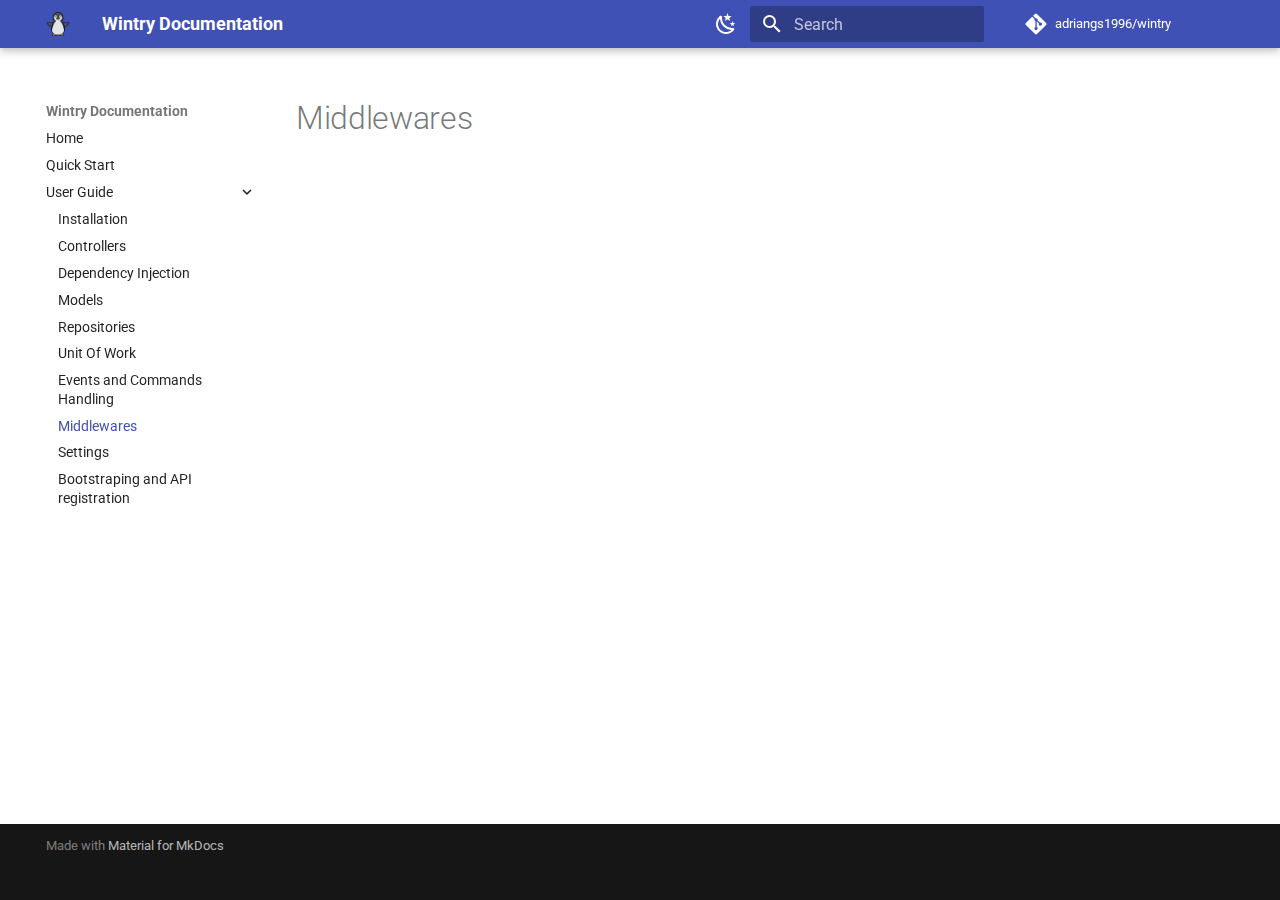
<file: user-guide/middlewares/index.html>
<!doctype html>
<html lang="en" class="no-js">
  <head>
    
      <meta charset="utf-8">
      <meta name="viewport" content="width=device-width,initial-scale=1">
      
      
      
        <link rel="canonical" href="https://adriangs1996.github.io/wintry/user-guide/middlewares/">
      
      
        <link rel="prev" href="../eventshandlers/">
      
      
        <link rel="next" href="../settings/">
      
      
      <link rel="icon" href="../../img/penguin-logo.png">
      <meta name="generator" content="mkdocs-1.6.1, mkdocs-material-9.5.49">
    
    
      
        <title>Middlewares - Wintry Documentation</title>
      
    
    
      <link rel="stylesheet" href="../../assets/stylesheets/main.6f8fc17f.min.css">
      
        
        <link rel="stylesheet" href="../../assets/stylesheets/palette.06af60db.min.css">
      
      


    
    
      
    
    
      
        
        
        <link rel="preconnect" href="https://fonts.gstatic.com" crossorigin>
        <link rel="stylesheet" href="https://fonts.googleapis.com/css?family=Roboto:300,300i,400,400i,700,700i%7CRoboto+Mono:400,400i,700,700i&display=fallback">
        <style>:root{--md-text-font:"Roboto";--md-code-font:"Roboto Mono"}</style>
      
    
    
      <link rel="stylesheet" href="../../stylesheets/extra.css">
    
      <link rel="stylesheet" href="../../stylesheets/custom.css">
    
      <link rel="stylesheet" href="../../stylesheets/termynal.css">
    
    <script>__md_scope=new URL("../..",location),__md_hash=e=>[...e].reduce(((e,_)=>(e<<5)-e+_.charCodeAt(0)),0),__md_get=(e,_=localStorage,t=__md_scope)=>JSON.parse(_.getItem(t.pathname+"."+e)),__md_set=(e,_,t=localStorage,a=__md_scope)=>{try{t.setItem(a.pathname+"."+e,JSON.stringify(_))}catch(e){}}</script>
    
      

    
    
    
  </head>
  
  
    
    
      
    
    
    
    
    <body dir="ltr" data-md-color-scheme="default" data-md-color-primary="indigo" data-md-color-accent="indigo">
  
    
    <input class="md-toggle" data-md-toggle="drawer" type="checkbox" id="__drawer" autocomplete="off">
    <input class="md-toggle" data-md-toggle="search" type="checkbox" id="__search" autocomplete="off">
    <label class="md-overlay" for="__drawer"></label>
    <div data-md-component="skip">
      
    </div>
    <div data-md-component="announce">
      
    </div>
    
    
      

  

<header class="md-header md-header--shadow" data-md-component="header">
  <nav class="md-header__inner md-grid" aria-label="Header">
    <a href="../.." title="Wintry Documentation" class="md-header__button md-logo" aria-label="Wintry Documentation" data-md-component="logo">
      
  <img src="../../img/penguin-logo.png" alt="logo">

    </a>
    <label class="md-header__button md-icon" for="__drawer">
      
      <svg xmlns="http://www.w3.org/2000/svg" viewBox="0 0 24 24"><path d="M3 6h18v2H3zm0 5h18v2H3zm0 5h18v2H3z"/></svg>
    </label>
    <div class="md-header__title" data-md-component="header-title">
      <div class="md-header__ellipsis">
        <div class="md-header__topic">
          <span class="md-ellipsis">
            Wintry Documentation
          </span>
        </div>
        <div class="md-header__topic" data-md-component="header-topic">
          <span class="md-ellipsis">
            
              Middlewares
            
          </span>
        </div>
      </div>
    </div>
    
      
        <form class="md-header__option" data-md-component="palette">
  
    
    
    
    <input class="md-option" data-md-color-media="" data-md-color-scheme="default" data-md-color-primary="indigo" data-md-color-accent="indigo"  aria-label="Switch to dark mode"  type="radio" name="__palette" id="__palette_0">
    
      <label class="md-header__button md-icon" title="Switch to dark mode" for="__palette_1" hidden>
        <svg xmlns="http://www.w3.org/2000/svg" viewBox="0 0 24 24"><path d="m17.75 4.09-2.53 1.94.91 3.06-2.63-1.81-2.63 1.81.91-3.06-2.53-1.94L12.44 4l1.06-3 1.06 3zm3.5 6.91-1.64 1.25.59 1.98-1.7-1.17-1.7 1.17.59-1.98L15.75 11l2.06-.05L18.5 9l.69 1.95zm-2.28 4.95c.83-.08 1.72 1.1 1.19 1.85-.32.45-.66.87-1.08 1.27C15.17 23 8.84 23 4.94 19.07c-3.91-3.9-3.91-10.24 0-14.14.4-.4.82-.76 1.27-1.08.75-.53 1.93.36 1.85 1.19-.27 2.86.69 5.83 2.89 8.02a9.96 9.96 0 0 0 8.02 2.89m-1.64 2.02a12.08 12.08 0 0 1-7.8-3.47c-2.17-2.19-3.33-5-3.49-7.82-2.81 3.14-2.7 7.96.31 10.98 3.02 3.01 7.84 3.12 10.98.31"/></svg>
      </label>
    
  
    
    
    
    <input class="md-option" data-md-color-media="" data-md-color-scheme="slate" data-md-color-primary="indigo" data-md-color-accent="indigo"  aria-label="Switch to light mode"  type="radio" name="__palette" id="__palette_1">
    
      <label class="md-header__button md-icon" title="Switch to light mode" for="__palette_0" hidden>
        <svg xmlns="http://www.w3.org/2000/svg" viewBox="0 0 24 24"><path d="M12 7a5 5 0 0 1 5 5 5 5 0 0 1-5 5 5 5 0 0 1-5-5 5 5 0 0 1 5-5m0 2a3 3 0 0 0-3 3 3 3 0 0 0 3 3 3 3 0 0 0 3-3 3 3 0 0 0-3-3m0-7 2.39 3.42C13.65 5.15 12.84 5 12 5s-1.65.15-2.39.42zM3.34 7l4.16-.35A7.2 7.2 0 0 0 5.94 8.5c-.44.74-.69 1.5-.83 2.29zm.02 10 1.76-3.77a7.131 7.131 0 0 0 2.38 4.14zM20.65 7l-1.77 3.79a7.02 7.02 0 0 0-2.38-4.15zm-.01 10-4.14.36c.59-.51 1.12-1.14 1.54-1.86.42-.73.69-1.5.83-2.29zM12 22l-2.41-3.44c.74.27 1.55.44 2.41.44.82 0 1.63-.17 2.37-.44z"/></svg>
      </label>
    
  
</form>
      
    
    
      <script>var palette=__md_get("__palette");if(palette&&palette.color){if("(prefers-color-scheme)"===palette.color.media){var media=matchMedia("(prefers-color-scheme: light)"),input=document.querySelector(media.matches?"[data-md-color-media='(prefers-color-scheme: light)']":"[data-md-color-media='(prefers-color-scheme: dark)']");palette.color.media=input.getAttribute("data-md-color-media"),palette.color.scheme=input.getAttribute("data-md-color-scheme"),palette.color.primary=input.getAttribute("data-md-color-primary"),palette.color.accent=input.getAttribute("data-md-color-accent")}for(var[key,value]of Object.entries(palette.color))document.body.setAttribute("data-md-color-"+key,value)}</script>
    
    
    
      <label class="md-header__button md-icon" for="__search">
        
        <svg xmlns="http://www.w3.org/2000/svg" viewBox="0 0 24 24"><path d="M9.5 3A6.5 6.5 0 0 1 16 9.5c0 1.61-.59 3.09-1.56 4.23l.27.27h.79l5 5-1.5 1.5-5-5v-.79l-.27-.27A6.52 6.52 0 0 1 9.5 16 6.5 6.5 0 0 1 3 9.5 6.5 6.5 0 0 1 9.5 3m0 2C7 5 5 7 5 9.5S7 14 9.5 14 14 12 14 9.5 12 5 9.5 5"/></svg>
      </label>
      <div class="md-search" data-md-component="search" role="dialog">
  <label class="md-search__overlay" for="__search"></label>
  <div class="md-search__inner" role="search">
    <form class="md-search__form" name="search">
      <input type="text" class="md-search__input" name="query" aria-label="Search" placeholder="Search" autocapitalize="off" autocorrect="off" autocomplete="off" spellcheck="false" data-md-component="search-query" required>
      <label class="md-search__icon md-icon" for="__search">
        
        <svg xmlns="http://www.w3.org/2000/svg" viewBox="0 0 24 24"><path d="M9.5 3A6.5 6.5 0 0 1 16 9.5c0 1.61-.59 3.09-1.56 4.23l.27.27h.79l5 5-1.5 1.5-5-5v-.79l-.27-.27A6.52 6.52 0 0 1 9.5 16 6.5 6.5 0 0 1 3 9.5 6.5 6.5 0 0 1 9.5 3m0 2C7 5 5 7 5 9.5S7 14 9.5 14 14 12 14 9.5 12 5 9.5 5"/></svg>
        
        <svg xmlns="http://www.w3.org/2000/svg" viewBox="0 0 24 24"><path d="M20 11v2H8l5.5 5.5-1.42 1.42L4.16 12l7.92-7.92L13.5 5.5 8 11z"/></svg>
      </label>
      <nav class="md-search__options" aria-label="Search">
        
        <button type="reset" class="md-search__icon md-icon" title="Clear" aria-label="Clear" tabindex="-1">
          
          <svg xmlns="http://www.w3.org/2000/svg" viewBox="0 0 24 24"><path d="M19 6.41 17.59 5 12 10.59 6.41 5 5 6.41 10.59 12 5 17.59 6.41 19 12 13.41 17.59 19 19 17.59 13.41 12z"/></svg>
        </button>
      </nav>
      
    </form>
    <div class="md-search__output">
      <div class="md-search__scrollwrap" tabindex="0" data-md-scrollfix>
        <div class="md-search-result" data-md-component="search-result">
          <div class="md-search-result__meta">
            Initializing search
          </div>
          <ol class="md-search-result__list" role="presentation"></ol>
        </div>
      </div>
    </div>
  </div>
</div>
    
    
      <div class="md-header__source">
        <a href="https://github.com/adriangs1996/wintry" title="Go to repository" class="md-source" data-md-component="source">
  <div class="md-source__icon md-icon">
    
    <svg xmlns="http://www.w3.org/2000/svg" viewBox="0 0 448 512"><!--! Font Awesome Free 6.7.1 by @fontawesome - https://fontawesome.com License - https://fontawesome.com/license/free (Icons: CC BY 4.0, Fonts: SIL OFL 1.1, Code: MIT License) Copyright 2024 Fonticons, Inc.--><path d="M439.55 236.05 244 40.45a28.87 28.87 0 0 0-40.81 0l-40.66 40.63 51.52 51.52c27.06-9.14 52.68 16.77 43.39 43.68l49.66 49.66c34.23-11.8 61.18 31 35.47 56.69-26.49 26.49-70.21-2.87-56-37.34L240.22 199v121.85c25.3 12.54 22.26 41.85 9.08 55a34.34 34.34 0 0 1-48.55 0c-17.57-17.6-11.07-46.91 11.25-56v-123c-20.8-8.51-24.6-30.74-18.64-45L142.57 101 8.45 235.14a28.86 28.86 0 0 0 0 40.81l195.61 195.6a28.86 28.86 0 0 0 40.8 0l194.69-194.69a28.86 28.86 0 0 0 0-40.81"/></svg>
  </div>
  <div class="md-source__repository">
    adriangs1996/wintry
  </div>
</a>
      </div>
    
  </nav>
  
</header>
    
    <div class="md-container" data-md-component="container">
      
      
        
          
        
      
      <main class="md-main" data-md-component="main">
        <div class="md-main__inner md-grid">
          
            
              
              <div class="md-sidebar md-sidebar--primary" data-md-component="sidebar" data-md-type="navigation" >
                <div class="md-sidebar__scrollwrap">
                  <div class="md-sidebar__inner">
                    



<nav class="md-nav md-nav--primary" aria-label="Navigation" data-md-level="0">
  <label class="md-nav__title" for="__drawer">
    <a href="../.." title="Wintry Documentation" class="md-nav__button md-logo" aria-label="Wintry Documentation" data-md-component="logo">
      
  <img src="../../img/penguin-logo.png" alt="logo">

    </a>
    Wintry Documentation
  </label>
  
    <div class="md-nav__source">
      <a href="https://github.com/adriangs1996/wintry" title="Go to repository" class="md-source" data-md-component="source">
  <div class="md-source__icon md-icon">
    
    <svg xmlns="http://www.w3.org/2000/svg" viewBox="0 0 448 512"><!--! Font Awesome Free 6.7.1 by @fontawesome - https://fontawesome.com License - https://fontawesome.com/license/free (Icons: CC BY 4.0, Fonts: SIL OFL 1.1, Code: MIT License) Copyright 2024 Fonticons, Inc.--><path d="M439.55 236.05 244 40.45a28.87 28.87 0 0 0-40.81 0l-40.66 40.63 51.52 51.52c27.06-9.14 52.68 16.77 43.39 43.68l49.66 49.66c34.23-11.8 61.18 31 35.47 56.69-26.49 26.49-70.21-2.87-56-37.34L240.22 199v121.85c25.3 12.54 22.26 41.85 9.08 55a34.34 34.34 0 0 1-48.55 0c-17.57-17.6-11.07-46.91 11.25-56v-123c-20.8-8.51-24.6-30.74-18.64-45L142.57 101 8.45 235.14a28.86 28.86 0 0 0 0 40.81l195.61 195.6a28.86 28.86 0 0 0 40.8 0l194.69-194.69a28.86 28.86 0 0 0 0-40.81"/></svg>
  </div>
  <div class="md-source__repository">
    adriangs1996/wintry
  </div>
</a>
    </div>
  
  <ul class="md-nav__list" data-md-scrollfix>
    
      
      
  
  
  
  
    <li class="md-nav__item">
      <a href="../.." class="md-nav__link">
        
  
  <span class="md-ellipsis">
    Home
  </span>
  

      </a>
    </li>
  

    
      
      
  
  
  
  
    <li class="md-nav__item">
      <a href="../../quickstart/" class="md-nav__link">
        
  
  <span class="md-ellipsis">
    Quick Start
  </span>
  

      </a>
    </li>
  

    
      
      
  
  
    
  
  
  
    
    
    
    
    <li class="md-nav__item md-nav__item--active md-nav__item--nested">
      
        
        
        <input class="md-nav__toggle md-toggle " type="checkbox" id="__nav_3" checked>
        
          
          <label class="md-nav__link" for="__nav_3" id="__nav_3_label" tabindex="0">
            
  
  <span class="md-ellipsis">
    User Guide
  </span>
  

            <span class="md-nav__icon md-icon"></span>
          </label>
        
        <nav class="md-nav" data-md-level="1" aria-labelledby="__nav_3_label" aria-expanded="true">
          <label class="md-nav__title" for="__nav_3">
            <span class="md-nav__icon md-icon"></span>
            User Guide
          </label>
          <ul class="md-nav__list" data-md-scrollfix>
            
              
                
  
  
  
  
    <li class="md-nav__item">
      <a href="../installation/" class="md-nav__link">
        
  
  <span class="md-ellipsis">
    Installation
  </span>
  

      </a>
    </li>
  

              
            
              
                
  
  
  
  
    <li class="md-nav__item">
      <a href="../controllers/" class="md-nav__link">
        
  
  <span class="md-ellipsis">
    Controllers
  </span>
  

      </a>
    </li>
  

              
            
              
                
  
  
  
  
    <li class="md-nav__item">
      <a href="../di/" class="md-nav__link">
        
  
  <span class="md-ellipsis">
    Dependency Injection
  </span>
  

      </a>
    </li>
  

              
            
              
                
  
  
  
  
    <li class="md-nav__item">
      <a href="../models/" class="md-nav__link">
        
  
  <span class="md-ellipsis">
    Models
  </span>
  

      </a>
    </li>
  

              
            
              
                
  
  
  
  
    <li class="md-nav__item">
      <a href="../repository/" class="md-nav__link">
        
  
  <span class="md-ellipsis">
    Repositories
  </span>
  

      </a>
    </li>
  

              
            
              
                
  
  
  
  
    <li class="md-nav__item">
      <a href="../unitofwork/" class="md-nav__link">
        
  
  <span class="md-ellipsis">
    Unit Of Work
  </span>
  

      </a>
    </li>
  

              
            
              
                
  
  
  
  
    <li class="md-nav__item">
      <a href="../eventshandlers/" class="md-nav__link">
        
  
  <span class="md-ellipsis">
    Events and Commands Handling
  </span>
  

      </a>
    </li>
  

              
            
              
                
  
  
    
  
  
  
    <li class="md-nav__item md-nav__item--active">
      
      <input class="md-nav__toggle md-toggle" type="checkbox" id="__toc">
      
      
      
      <a href="./" class="md-nav__link md-nav__link--active">
        
  
  <span class="md-ellipsis">
    Middlewares
  </span>
  

      </a>
      
    </li>
  

              
            
              
                
  
  
  
  
    <li class="md-nav__item">
      <a href="../settings/" class="md-nav__link">
        
  
  <span class="md-ellipsis">
    Settings
  </span>
  

      </a>
    </li>
  

              
            
              
                
  
  
  
  
    <li class="md-nav__item">
      <a href="../autodiscovery/" class="md-nav__link">
        
  
  <span class="md-ellipsis">
    Bootstraping and API registration
  </span>
  

      </a>
    </li>
  

              
            
          </ul>
        </nav>
      
    </li>
  

    
  </ul>
</nav>
                  </div>
                </div>
              </div>
            
            
              
              <div class="md-sidebar md-sidebar--secondary" data-md-component="sidebar" data-md-type="toc" >
                <div class="md-sidebar__scrollwrap">
                  <div class="md-sidebar__inner">
                    

<nav class="md-nav md-nav--secondary" aria-label="Table of contents">
  
  
  
  
</nav>
                  </div>
                </div>
              </div>
            
          
          
            <div class="md-content" data-md-component="content">
              <article class="md-content__inner md-typeset">
                
                  

  
  


  <h1>Middlewares</h1>














                
              </article>
            </div>
          
          
<script>var target=document.getElementById(location.hash.slice(1));target&&target.name&&(target.checked=target.name.startsWith("__tabbed_"))</script>
        </div>
        
      </main>
      
        <footer class="md-footer">
  
  <div class="md-footer-meta md-typeset">
    <div class="md-footer-meta__inner md-grid">
      <div class="md-copyright">
  
  
    Made with
    <a href="https://squidfunk.github.io/mkdocs-material/" target="_blank" rel="noopener">
      Material for MkDocs
    </a>
  
</div>
      
    </div>
  </div>
</footer>
      
    </div>
    <div class="md-dialog" data-md-component="dialog">
      <div class="md-dialog__inner md-typeset"></div>
    </div>
    
    
    <script id="__config" type="application/json">{"base": "../..", "features": ["header.autohide", "content.code.annotate"], "search": "../../assets/javascripts/workers/search.6ce7567c.min.js", "translations": {"clipboard.copied": "Copied to clipboard", "clipboard.copy": "Copy to clipboard", "search.result.more.one": "1 more on this page", "search.result.more.other": "# more on this page", "search.result.none": "No matching documents", "search.result.one": "1 matching document", "search.result.other": "# matching documents", "search.result.placeholder": "Type to start searching", "search.result.term.missing": "Missing", "select.version": "Select version"}}</script>
    
    
      <script src="../../assets/javascripts/bundle.88dd0f4e.min.js"></script>
      
        <script src="../../js/termy.js"></script>
      
        <script src="../../js/custom.js"></script>
      
    
  </body>
</html>
</file>
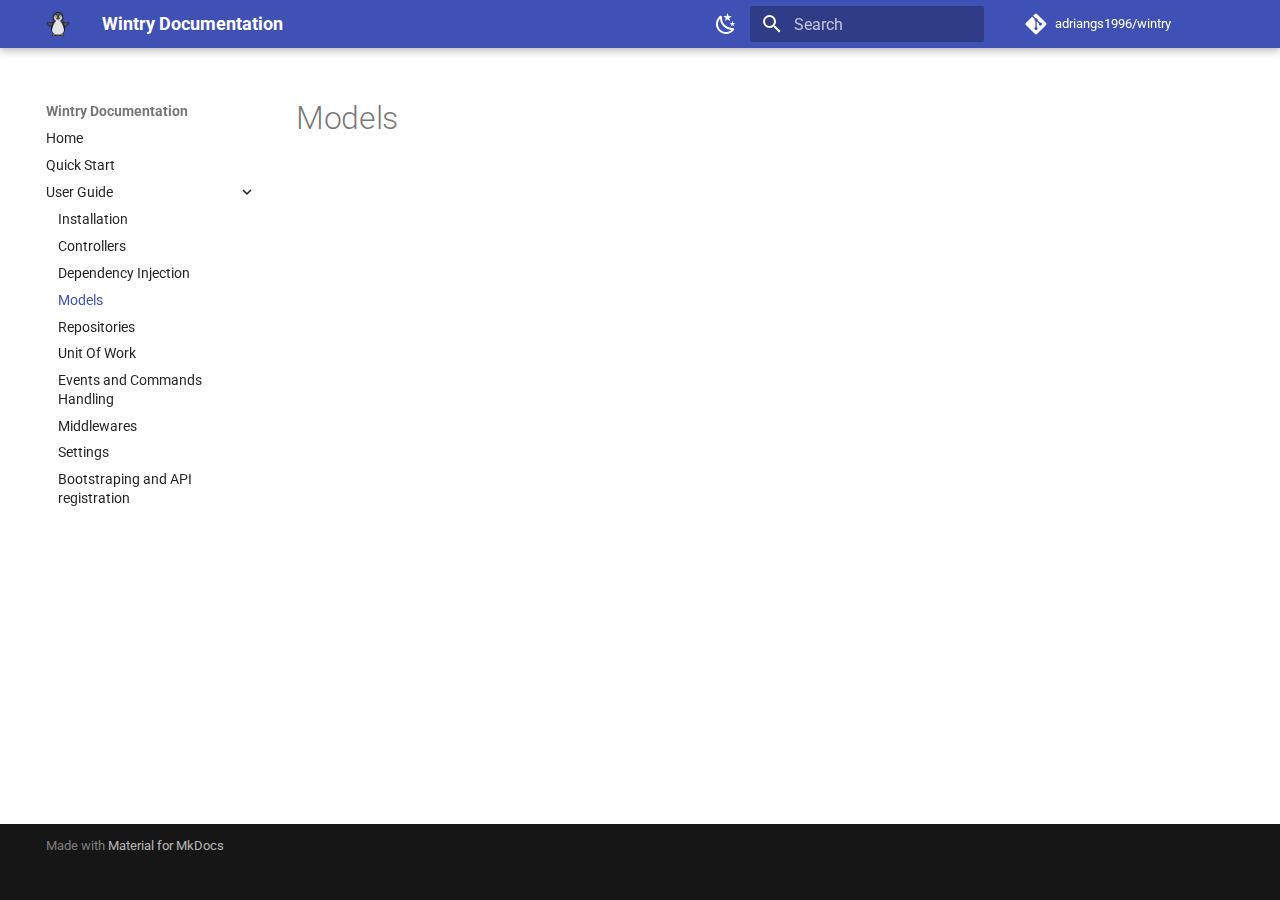
<file: user-guide/models/index.html>
<!doctype html>
<html lang="en" class="no-js">
  <head>
    
      <meta charset="utf-8">
      <meta name="viewport" content="width=device-width,initial-scale=1">
      
      
      
        <link rel="canonical" href="https://adriangs1996.github.io/wintry/user-guide/models/">
      
      
        <link rel="prev" href="../di/">
      
      
        <link rel="next" href="../repository/">
      
      
      <link rel="icon" href="../../img/penguin-logo.png">
      <meta name="generator" content="mkdocs-1.6.1, mkdocs-material-9.5.49">
    
    
      
        <title>Models - Wintry Documentation</title>
      
    
    
      <link rel="stylesheet" href="../../assets/stylesheets/main.6f8fc17f.min.css">
      
        
        <link rel="stylesheet" href="../../assets/stylesheets/palette.06af60db.min.css">
      
      


    
    
      
    
    
      
        
        
        <link rel="preconnect" href="https://fonts.gstatic.com" crossorigin>
        <link rel="stylesheet" href="https://fonts.googleapis.com/css?family=Roboto:300,300i,400,400i,700,700i%7CRoboto+Mono:400,400i,700,700i&display=fallback">
        <style>:root{--md-text-font:"Roboto";--md-code-font:"Roboto Mono"}</style>
      
    
    
      <link rel="stylesheet" href="../../stylesheets/extra.css">
    
      <link rel="stylesheet" href="../../stylesheets/custom.css">
    
      <link rel="stylesheet" href="../../stylesheets/termynal.css">
    
    <script>__md_scope=new URL("../..",location),__md_hash=e=>[...e].reduce(((e,_)=>(e<<5)-e+_.charCodeAt(0)),0),__md_get=(e,_=localStorage,t=__md_scope)=>JSON.parse(_.getItem(t.pathname+"."+e)),__md_set=(e,_,t=localStorage,a=__md_scope)=>{try{t.setItem(a.pathname+"."+e,JSON.stringify(_))}catch(e){}}</script>
    
      

    
    
    
  </head>
  
  
    
    
      
    
    
    
    
    <body dir="ltr" data-md-color-scheme="default" data-md-color-primary="indigo" data-md-color-accent="indigo">
  
    
    <input class="md-toggle" data-md-toggle="drawer" type="checkbox" id="__drawer" autocomplete="off">
    <input class="md-toggle" data-md-toggle="search" type="checkbox" id="__search" autocomplete="off">
    <label class="md-overlay" for="__drawer"></label>
    <div data-md-component="skip">
      
    </div>
    <div data-md-component="announce">
      
    </div>
    
    
      

  

<header class="md-header md-header--shadow" data-md-component="header">
  <nav class="md-header__inner md-grid" aria-label="Header">
    <a href="../.." title="Wintry Documentation" class="md-header__button md-logo" aria-label="Wintry Documentation" data-md-component="logo">
      
  <img src="../../img/penguin-logo.png" alt="logo">

    </a>
    <label class="md-header__button md-icon" for="__drawer">
      
      <svg xmlns="http://www.w3.org/2000/svg" viewBox="0 0 24 24"><path d="M3 6h18v2H3zm0 5h18v2H3zm0 5h18v2H3z"/></svg>
    </label>
    <div class="md-header__title" data-md-component="header-title">
      <div class="md-header__ellipsis">
        <div class="md-header__topic">
          <span class="md-ellipsis">
            Wintry Documentation
          </span>
        </div>
        <div class="md-header__topic" data-md-component="header-topic">
          <span class="md-ellipsis">
            
              Models
            
          </span>
        </div>
      </div>
    </div>
    
      
        <form class="md-header__option" data-md-component="palette">
  
    
    
    
    <input class="md-option" data-md-color-media="" data-md-color-scheme="default" data-md-color-primary="indigo" data-md-color-accent="indigo"  aria-label="Switch to dark mode"  type="radio" name="__palette" id="__palette_0">
    
      <label class="md-header__button md-icon" title="Switch to dark mode" for="__palette_1" hidden>
        <svg xmlns="http://www.w3.org/2000/svg" viewBox="0 0 24 24"><path d="m17.75 4.09-2.53 1.94.91 3.06-2.63-1.81-2.63 1.81.91-3.06-2.53-1.94L12.44 4l1.06-3 1.06 3zm3.5 6.91-1.64 1.25.59 1.98-1.7-1.17-1.7 1.17.59-1.98L15.75 11l2.06-.05L18.5 9l.69 1.95zm-2.28 4.95c.83-.08 1.72 1.1 1.19 1.85-.32.45-.66.87-1.08 1.27C15.17 23 8.84 23 4.94 19.07c-3.91-3.9-3.91-10.24 0-14.14.4-.4.82-.76 1.27-1.08.75-.53 1.93.36 1.85 1.19-.27 2.86.69 5.83 2.89 8.02a9.96 9.96 0 0 0 8.02 2.89m-1.64 2.02a12.08 12.08 0 0 1-7.8-3.47c-2.17-2.19-3.33-5-3.49-7.82-2.81 3.14-2.7 7.96.31 10.98 3.02 3.01 7.84 3.12 10.98.31"/></svg>
      </label>
    
  
    
    
    
    <input class="md-option" data-md-color-media="" data-md-color-scheme="slate" data-md-color-primary="indigo" data-md-color-accent="indigo"  aria-label="Switch to light mode"  type="radio" name="__palette" id="__palette_1">
    
      <label class="md-header__button md-icon" title="Switch to light mode" for="__palette_0" hidden>
        <svg xmlns="http://www.w3.org/2000/svg" viewBox="0 0 24 24"><path d="M12 7a5 5 0 0 1 5 5 5 5 0 0 1-5 5 5 5 0 0 1-5-5 5 5 0 0 1 5-5m0 2a3 3 0 0 0-3 3 3 3 0 0 0 3 3 3 3 0 0 0 3-3 3 3 0 0 0-3-3m0-7 2.39 3.42C13.65 5.15 12.84 5 12 5s-1.65.15-2.39.42zM3.34 7l4.16-.35A7.2 7.2 0 0 0 5.94 8.5c-.44.74-.69 1.5-.83 2.29zm.02 10 1.76-3.77a7.131 7.131 0 0 0 2.38 4.14zM20.65 7l-1.77 3.79a7.02 7.02 0 0 0-2.38-4.15zm-.01 10-4.14.36c.59-.51 1.12-1.14 1.54-1.86.42-.73.69-1.5.83-2.29zM12 22l-2.41-3.44c.74.27 1.55.44 2.41.44.82 0 1.63-.17 2.37-.44z"/></svg>
      </label>
    
  
</form>
      
    
    
      <script>var palette=__md_get("__palette");if(palette&&palette.color){if("(prefers-color-scheme)"===palette.color.media){var media=matchMedia("(prefers-color-scheme: light)"),input=document.querySelector(media.matches?"[data-md-color-media='(prefers-color-scheme: light)']":"[data-md-color-media='(prefers-color-scheme: dark)']");palette.color.media=input.getAttribute("data-md-color-media"),palette.color.scheme=input.getAttribute("data-md-color-scheme"),palette.color.primary=input.getAttribute("data-md-color-primary"),palette.color.accent=input.getAttribute("data-md-color-accent")}for(var[key,value]of Object.entries(palette.color))document.body.setAttribute("data-md-color-"+key,value)}</script>
    
    
    
      <label class="md-header__button md-icon" for="__search">
        
        <svg xmlns="http://www.w3.org/2000/svg" viewBox="0 0 24 24"><path d="M9.5 3A6.5 6.5 0 0 1 16 9.5c0 1.61-.59 3.09-1.56 4.23l.27.27h.79l5 5-1.5 1.5-5-5v-.79l-.27-.27A6.52 6.52 0 0 1 9.5 16 6.5 6.5 0 0 1 3 9.5 6.5 6.5 0 0 1 9.5 3m0 2C7 5 5 7 5 9.5S7 14 9.5 14 14 12 14 9.5 12 5 9.5 5"/></svg>
      </label>
      <div class="md-search" data-md-component="search" role="dialog">
  <label class="md-search__overlay" for="__search"></label>
  <div class="md-search__inner" role="search">
    <form class="md-search__form" name="search">
      <input type="text" class="md-search__input" name="query" aria-label="Search" placeholder="Search" autocapitalize="off" autocorrect="off" autocomplete="off" spellcheck="false" data-md-component="search-query" required>
      <label class="md-search__icon md-icon" for="__search">
        
        <svg xmlns="http://www.w3.org/2000/svg" viewBox="0 0 24 24"><path d="M9.5 3A6.5 6.5 0 0 1 16 9.5c0 1.61-.59 3.09-1.56 4.23l.27.27h.79l5 5-1.5 1.5-5-5v-.79l-.27-.27A6.52 6.52 0 0 1 9.5 16 6.5 6.5 0 0 1 3 9.5 6.5 6.5 0 0 1 9.5 3m0 2C7 5 5 7 5 9.5S7 14 9.5 14 14 12 14 9.5 12 5 9.5 5"/></svg>
        
        <svg xmlns="http://www.w3.org/2000/svg" viewBox="0 0 24 24"><path d="M20 11v2H8l5.5 5.5-1.42 1.42L4.16 12l7.92-7.92L13.5 5.5 8 11z"/></svg>
      </label>
      <nav class="md-search__options" aria-label="Search">
        
        <button type="reset" class="md-search__icon md-icon" title="Clear" aria-label="Clear" tabindex="-1">
          
          <svg xmlns="http://www.w3.org/2000/svg" viewBox="0 0 24 24"><path d="M19 6.41 17.59 5 12 10.59 6.41 5 5 6.41 10.59 12 5 17.59 6.41 19 12 13.41 17.59 19 19 17.59 13.41 12z"/></svg>
        </button>
      </nav>
      
    </form>
    <div class="md-search__output">
      <div class="md-search__scrollwrap" tabindex="0" data-md-scrollfix>
        <div class="md-search-result" data-md-component="search-result">
          <div class="md-search-result__meta">
            Initializing search
          </div>
          <ol class="md-search-result__list" role="presentation"></ol>
        </div>
      </div>
    </div>
  </div>
</div>
    
    
      <div class="md-header__source">
        <a href="https://github.com/adriangs1996/wintry" title="Go to repository" class="md-source" data-md-component="source">
  <div class="md-source__icon md-icon">
    
    <svg xmlns="http://www.w3.org/2000/svg" viewBox="0 0 448 512"><!--! Font Awesome Free 6.7.1 by @fontawesome - https://fontawesome.com License - https://fontawesome.com/license/free (Icons: CC BY 4.0, Fonts: SIL OFL 1.1, Code: MIT License) Copyright 2024 Fonticons, Inc.--><path d="M439.55 236.05 244 40.45a28.87 28.87 0 0 0-40.81 0l-40.66 40.63 51.52 51.52c27.06-9.14 52.68 16.77 43.39 43.68l49.66 49.66c34.23-11.8 61.18 31 35.47 56.69-26.49 26.49-70.21-2.87-56-37.34L240.22 199v121.85c25.3 12.54 22.26 41.85 9.08 55a34.34 34.34 0 0 1-48.55 0c-17.57-17.6-11.07-46.91 11.25-56v-123c-20.8-8.51-24.6-30.74-18.64-45L142.57 101 8.45 235.14a28.86 28.86 0 0 0 0 40.81l195.61 195.6a28.86 28.86 0 0 0 40.8 0l194.69-194.69a28.86 28.86 0 0 0 0-40.81"/></svg>
  </div>
  <div class="md-source__repository">
    adriangs1996/wintry
  </div>
</a>
      </div>
    
  </nav>
  
</header>
    
    <div class="md-container" data-md-component="container">
      
      
        
          
        
      
      <main class="md-main" data-md-component="main">
        <div class="md-main__inner md-grid">
          
            
              
              <div class="md-sidebar md-sidebar--primary" data-md-component="sidebar" data-md-type="navigation" >
                <div class="md-sidebar__scrollwrap">
                  <div class="md-sidebar__inner">
                    



<nav class="md-nav md-nav--primary" aria-label="Navigation" data-md-level="0">
  <label class="md-nav__title" for="__drawer">
    <a href="../.." title="Wintry Documentation" class="md-nav__button md-logo" aria-label="Wintry Documentation" data-md-component="logo">
      
  <img src="../../img/penguin-logo.png" alt="logo">

    </a>
    Wintry Documentation
  </label>
  
    <div class="md-nav__source">
      <a href="https://github.com/adriangs1996/wintry" title="Go to repository" class="md-source" data-md-component="source">
  <div class="md-source__icon md-icon">
    
    <svg xmlns="http://www.w3.org/2000/svg" viewBox="0 0 448 512"><!--! Font Awesome Free 6.7.1 by @fontawesome - https://fontawesome.com License - https://fontawesome.com/license/free (Icons: CC BY 4.0, Fonts: SIL OFL 1.1, Code: MIT License) Copyright 2024 Fonticons, Inc.--><path d="M439.55 236.05 244 40.45a28.87 28.87 0 0 0-40.81 0l-40.66 40.63 51.52 51.52c27.06-9.14 52.68 16.77 43.39 43.68l49.66 49.66c34.23-11.8 61.18 31 35.47 56.69-26.49 26.49-70.21-2.87-56-37.34L240.22 199v121.85c25.3 12.54 22.26 41.85 9.08 55a34.34 34.34 0 0 1-48.55 0c-17.57-17.6-11.07-46.91 11.25-56v-123c-20.8-8.51-24.6-30.74-18.64-45L142.57 101 8.45 235.14a28.86 28.86 0 0 0 0 40.81l195.61 195.6a28.86 28.86 0 0 0 40.8 0l194.69-194.69a28.86 28.86 0 0 0 0-40.81"/></svg>
  </div>
  <div class="md-source__repository">
    adriangs1996/wintry
  </div>
</a>
    </div>
  
  <ul class="md-nav__list" data-md-scrollfix>
    
      
      
  
  
  
  
    <li class="md-nav__item">
      <a href="../.." class="md-nav__link">
        
  
  <span class="md-ellipsis">
    Home
  </span>
  

      </a>
    </li>
  

    
      
      
  
  
  
  
    <li class="md-nav__item">
      <a href="../../quickstart/" class="md-nav__link">
        
  
  <span class="md-ellipsis">
    Quick Start
  </span>
  

      </a>
    </li>
  

    
      
      
  
  
    
  
  
  
    
    
    
    
    <li class="md-nav__item md-nav__item--active md-nav__item--nested">
      
        
        
        <input class="md-nav__toggle md-toggle " type="checkbox" id="__nav_3" checked>
        
          
          <label class="md-nav__link" for="__nav_3" id="__nav_3_label" tabindex="0">
            
  
  <span class="md-ellipsis">
    User Guide
  </span>
  

            <span class="md-nav__icon md-icon"></span>
          </label>
        
        <nav class="md-nav" data-md-level="1" aria-labelledby="__nav_3_label" aria-expanded="true">
          <label class="md-nav__title" for="__nav_3">
            <span class="md-nav__icon md-icon"></span>
            User Guide
          </label>
          <ul class="md-nav__list" data-md-scrollfix>
            
              
                
  
  
  
  
    <li class="md-nav__item">
      <a href="../installation/" class="md-nav__link">
        
  
  <span class="md-ellipsis">
    Installation
  </span>
  

      </a>
    </li>
  

              
            
              
                
  
  
  
  
    <li class="md-nav__item">
      <a href="../controllers/" class="md-nav__link">
        
  
  <span class="md-ellipsis">
    Controllers
  </span>
  

      </a>
    </li>
  

              
            
              
                
  
  
  
  
    <li class="md-nav__item">
      <a href="../di/" class="md-nav__link">
        
  
  <span class="md-ellipsis">
    Dependency Injection
  </span>
  

      </a>
    </li>
  

              
            
              
                
  
  
    
  
  
  
    <li class="md-nav__item md-nav__item--active">
      
      <input class="md-nav__toggle md-toggle" type="checkbox" id="__toc">
      
      
      
      <a href="./" class="md-nav__link md-nav__link--active">
        
  
  <span class="md-ellipsis">
    Models
  </span>
  

      </a>
      
    </li>
  

              
            
              
                
  
  
  
  
    <li class="md-nav__item">
      <a href="../repository/" class="md-nav__link">
        
  
  <span class="md-ellipsis">
    Repositories
  </span>
  

      </a>
    </li>
  

              
            
              
                
  
  
  
  
    <li class="md-nav__item">
      <a href="../unitofwork/" class="md-nav__link">
        
  
  <span class="md-ellipsis">
    Unit Of Work
  </span>
  

      </a>
    </li>
  

              
            
              
                
  
  
  
  
    <li class="md-nav__item">
      <a href="../eventshandlers/" class="md-nav__link">
        
  
  <span class="md-ellipsis">
    Events and Commands Handling
  </span>
  

      </a>
    </li>
  

              
            
              
                
  
  
  
  
    <li class="md-nav__item">
      <a href="../middlewares/" class="md-nav__link">
        
  
  <span class="md-ellipsis">
    Middlewares
  </span>
  

      </a>
    </li>
  

              
            
              
                
  
  
  
  
    <li class="md-nav__item">
      <a href="../settings/" class="md-nav__link">
        
  
  <span class="md-ellipsis">
    Settings
  </span>
  

      </a>
    </li>
  

              
            
              
                
  
  
  
  
    <li class="md-nav__item">
      <a href="../autodiscovery/" class="md-nav__link">
        
  
  <span class="md-ellipsis">
    Bootstraping and API registration
  </span>
  

      </a>
    </li>
  

              
            
          </ul>
        </nav>
      
    </li>
  

    
  </ul>
</nav>
                  </div>
                </div>
              </div>
            
            
              
              <div class="md-sidebar md-sidebar--secondary" data-md-component="sidebar" data-md-type="toc" >
                <div class="md-sidebar__scrollwrap">
                  <div class="md-sidebar__inner">
                    

<nav class="md-nav md-nav--secondary" aria-label="Table of contents">
  
  
  
  
</nav>
                  </div>
                </div>
              </div>
            
          
          
            <div class="md-content" data-md-component="content">
              <article class="md-content__inner md-typeset">
                
                  

  
  


  <h1>Models</h1>














                
              </article>
            </div>
          
          
<script>var target=document.getElementById(location.hash.slice(1));target&&target.name&&(target.checked=target.name.startsWith("__tabbed_"))</script>
        </div>
        
      </main>
      
        <footer class="md-footer">
  
  <div class="md-footer-meta md-typeset">
    <div class="md-footer-meta__inner md-grid">
      <div class="md-copyright">
  
  
    Made with
    <a href="https://squidfunk.github.io/mkdocs-material/" target="_blank" rel="noopener">
      Material for MkDocs
    </a>
  
</div>
      
    </div>
  </div>
</footer>
      
    </div>
    <div class="md-dialog" data-md-component="dialog">
      <div class="md-dialog__inner md-typeset"></div>
    </div>
    
    
    <script id="__config" type="application/json">{"base": "../..", "features": ["header.autohide", "content.code.annotate"], "search": "../../assets/javascripts/workers/search.6ce7567c.min.js", "translations": {"clipboard.copied": "Copied to clipboard", "clipboard.copy": "Copy to clipboard", "search.result.more.one": "1 more on this page", "search.result.more.other": "# more on this page", "search.result.none": "No matching documents", "search.result.one": "1 matching document", "search.result.other": "# matching documents", "search.result.placeholder": "Type to start searching", "search.result.term.missing": "Missing", "select.version": "Select version"}}</script>
    
    
      <script src="../../assets/javascripts/bundle.88dd0f4e.min.js"></script>
      
        <script src="../../js/termy.js"></script>
      
        <script src="../../js/custom.js"></script>
      
    
  </body>
</html>
</file>
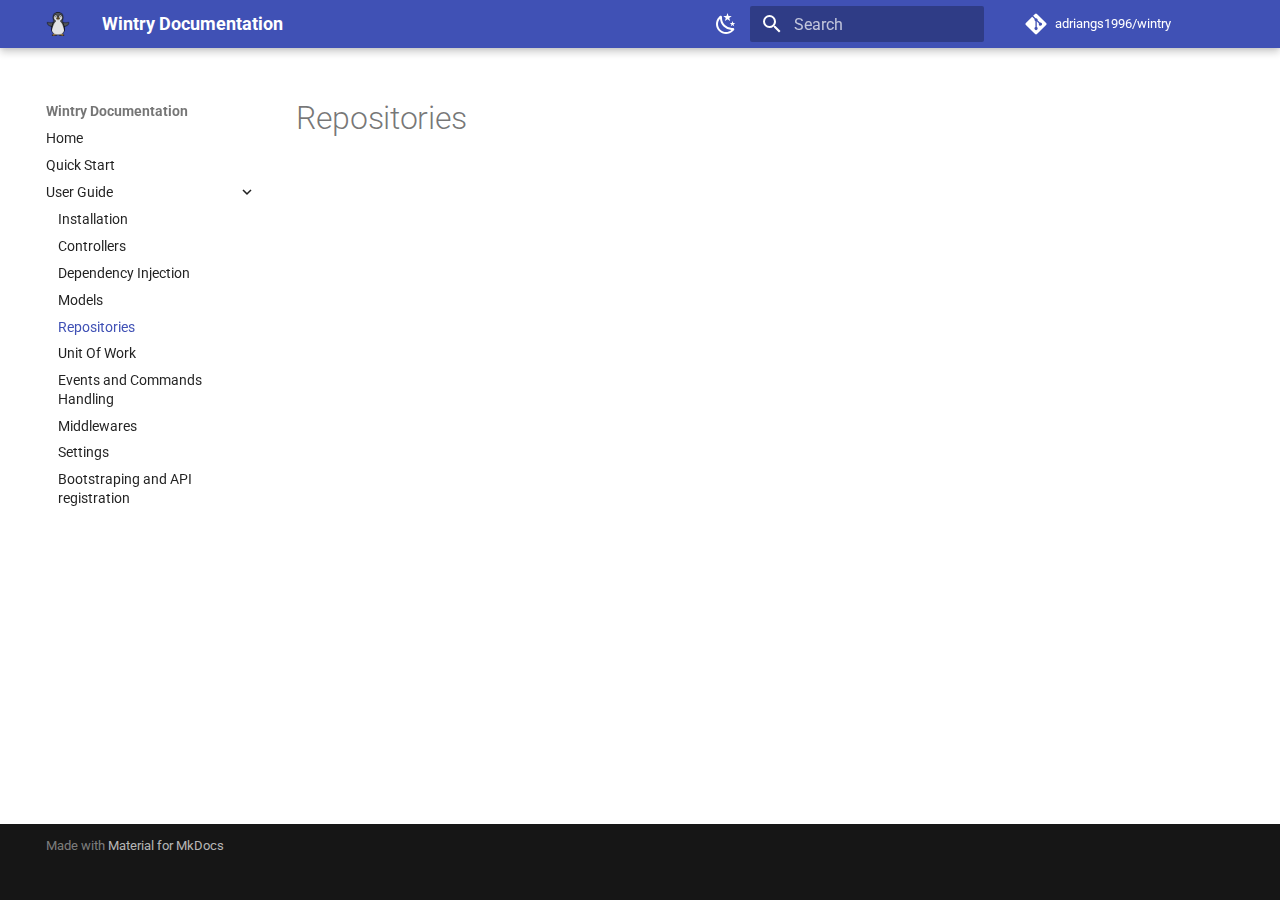
<file: user-guide/repository/index.html>
<!doctype html>
<html lang="en" class="no-js">
  <head>
    
      <meta charset="utf-8">
      <meta name="viewport" content="width=device-width,initial-scale=1">
      
      
      
        <link rel="canonical" href="https://adriangs1996.github.io/wintry/user-guide/repository/">
      
      
        <link rel="prev" href="../models/">
      
      
        <link rel="next" href="../unitofwork/">
      
      
      <link rel="icon" href="../../img/penguin-logo.png">
      <meta name="generator" content="mkdocs-1.6.1, mkdocs-material-9.5.49">
    
    
      
        <title>Repositories - Wintry Documentation</title>
      
    
    
      <link rel="stylesheet" href="../../assets/stylesheets/main.6f8fc17f.min.css">
      
        
        <link rel="stylesheet" href="../../assets/stylesheets/palette.06af60db.min.css">
      
      


    
    
      
    
    
      
        
        
        <link rel="preconnect" href="https://fonts.gstatic.com" crossorigin>
        <link rel="stylesheet" href="https://fonts.googleapis.com/css?family=Roboto:300,300i,400,400i,700,700i%7CRoboto+Mono:400,400i,700,700i&display=fallback">
        <style>:root{--md-text-font:"Roboto";--md-code-font:"Roboto Mono"}</style>
      
    
    
      <link rel="stylesheet" href="../../stylesheets/extra.css">
    
      <link rel="stylesheet" href="../../stylesheets/custom.css">
    
      <link rel="stylesheet" href="../../stylesheets/termynal.css">
    
    <script>__md_scope=new URL("../..",location),__md_hash=e=>[...e].reduce(((e,_)=>(e<<5)-e+_.charCodeAt(0)),0),__md_get=(e,_=localStorage,t=__md_scope)=>JSON.parse(_.getItem(t.pathname+"."+e)),__md_set=(e,_,t=localStorage,a=__md_scope)=>{try{t.setItem(a.pathname+"."+e,JSON.stringify(_))}catch(e){}}</script>
    
      

    
    
    
  </head>
  
  
    
    
      
    
    
    
    
    <body dir="ltr" data-md-color-scheme="default" data-md-color-primary="indigo" data-md-color-accent="indigo">
  
    
    <input class="md-toggle" data-md-toggle="drawer" type="checkbox" id="__drawer" autocomplete="off">
    <input class="md-toggle" data-md-toggle="search" type="checkbox" id="__search" autocomplete="off">
    <label class="md-overlay" for="__drawer"></label>
    <div data-md-component="skip">
      
    </div>
    <div data-md-component="announce">
      
    </div>
    
    
      

  

<header class="md-header md-header--shadow" data-md-component="header">
  <nav class="md-header__inner md-grid" aria-label="Header">
    <a href="../.." title="Wintry Documentation" class="md-header__button md-logo" aria-label="Wintry Documentation" data-md-component="logo">
      
  <img src="../../img/penguin-logo.png" alt="logo">

    </a>
    <label class="md-header__button md-icon" for="__drawer">
      
      <svg xmlns="http://www.w3.org/2000/svg" viewBox="0 0 24 24"><path d="M3 6h18v2H3zm0 5h18v2H3zm0 5h18v2H3z"/></svg>
    </label>
    <div class="md-header__title" data-md-component="header-title">
      <div class="md-header__ellipsis">
        <div class="md-header__topic">
          <span class="md-ellipsis">
            Wintry Documentation
          </span>
        </div>
        <div class="md-header__topic" data-md-component="header-topic">
          <span class="md-ellipsis">
            
              Repositories
            
          </span>
        </div>
      </div>
    </div>
    
      
        <form class="md-header__option" data-md-component="palette">
  
    
    
    
    <input class="md-option" data-md-color-media="" data-md-color-scheme="default" data-md-color-primary="indigo" data-md-color-accent="indigo"  aria-label="Switch to dark mode"  type="radio" name="__palette" id="__palette_0">
    
      <label class="md-header__button md-icon" title="Switch to dark mode" for="__palette_1" hidden>
        <svg xmlns="http://www.w3.org/2000/svg" viewBox="0 0 24 24"><path d="m17.75 4.09-2.53 1.94.91 3.06-2.63-1.81-2.63 1.81.91-3.06-2.53-1.94L12.44 4l1.06-3 1.06 3zm3.5 6.91-1.64 1.25.59 1.98-1.7-1.17-1.7 1.17.59-1.98L15.75 11l2.06-.05L18.5 9l.69 1.95zm-2.28 4.95c.83-.08 1.72 1.1 1.19 1.85-.32.45-.66.87-1.08 1.27C15.17 23 8.84 23 4.94 19.07c-3.91-3.9-3.91-10.24 0-14.14.4-.4.82-.76 1.27-1.08.75-.53 1.93.36 1.85 1.19-.27 2.86.69 5.83 2.89 8.02a9.96 9.96 0 0 0 8.02 2.89m-1.64 2.02a12.08 12.08 0 0 1-7.8-3.47c-2.17-2.19-3.33-5-3.49-7.82-2.81 3.14-2.7 7.96.31 10.98 3.02 3.01 7.84 3.12 10.98.31"/></svg>
      </label>
    
  
    
    
    
    <input class="md-option" data-md-color-media="" data-md-color-scheme="slate" data-md-color-primary="indigo" data-md-color-accent="indigo"  aria-label="Switch to light mode"  type="radio" name="__palette" id="__palette_1">
    
      <label class="md-header__button md-icon" title="Switch to light mode" for="__palette_0" hidden>
        <svg xmlns="http://www.w3.org/2000/svg" viewBox="0 0 24 24"><path d="M12 7a5 5 0 0 1 5 5 5 5 0 0 1-5 5 5 5 0 0 1-5-5 5 5 0 0 1 5-5m0 2a3 3 0 0 0-3 3 3 3 0 0 0 3 3 3 3 0 0 0 3-3 3 3 0 0 0-3-3m0-7 2.39 3.42C13.65 5.15 12.84 5 12 5s-1.65.15-2.39.42zM3.34 7l4.16-.35A7.2 7.2 0 0 0 5.94 8.5c-.44.74-.69 1.5-.83 2.29zm.02 10 1.76-3.77a7.131 7.131 0 0 0 2.38 4.14zM20.65 7l-1.77 3.79a7.02 7.02 0 0 0-2.38-4.15zm-.01 10-4.14.36c.59-.51 1.12-1.14 1.54-1.86.42-.73.69-1.5.83-2.29zM12 22l-2.41-3.44c.74.27 1.55.44 2.41.44.82 0 1.63-.17 2.37-.44z"/></svg>
      </label>
    
  
</form>
      
    
    
      <script>var palette=__md_get("__palette");if(palette&&palette.color){if("(prefers-color-scheme)"===palette.color.media){var media=matchMedia("(prefers-color-scheme: light)"),input=document.querySelector(media.matches?"[data-md-color-media='(prefers-color-scheme: light)']":"[data-md-color-media='(prefers-color-scheme: dark)']");palette.color.media=input.getAttribute("data-md-color-media"),palette.color.scheme=input.getAttribute("data-md-color-scheme"),palette.color.primary=input.getAttribute("data-md-color-primary"),palette.color.accent=input.getAttribute("data-md-color-accent")}for(var[key,value]of Object.entries(palette.color))document.body.setAttribute("data-md-color-"+key,value)}</script>
    
    
    
      <label class="md-header__button md-icon" for="__search">
        
        <svg xmlns="http://www.w3.org/2000/svg" viewBox="0 0 24 24"><path d="M9.5 3A6.5 6.5 0 0 1 16 9.5c0 1.61-.59 3.09-1.56 4.23l.27.27h.79l5 5-1.5 1.5-5-5v-.79l-.27-.27A6.52 6.52 0 0 1 9.5 16 6.5 6.5 0 0 1 3 9.5 6.5 6.5 0 0 1 9.5 3m0 2C7 5 5 7 5 9.5S7 14 9.5 14 14 12 14 9.5 12 5 9.5 5"/></svg>
      </label>
      <div class="md-search" data-md-component="search" role="dialog">
  <label class="md-search__overlay" for="__search"></label>
  <div class="md-search__inner" role="search">
    <form class="md-search__form" name="search">
      <input type="text" class="md-search__input" name="query" aria-label="Search" placeholder="Search" autocapitalize="off" autocorrect="off" autocomplete="off" spellcheck="false" data-md-component="search-query" required>
      <label class="md-search__icon md-icon" for="__search">
        
        <svg xmlns="http://www.w3.org/2000/svg" viewBox="0 0 24 24"><path d="M9.5 3A6.5 6.5 0 0 1 16 9.5c0 1.61-.59 3.09-1.56 4.23l.27.27h.79l5 5-1.5 1.5-5-5v-.79l-.27-.27A6.52 6.52 0 0 1 9.5 16 6.5 6.5 0 0 1 3 9.5 6.5 6.5 0 0 1 9.5 3m0 2C7 5 5 7 5 9.5S7 14 9.5 14 14 12 14 9.5 12 5 9.5 5"/></svg>
        
        <svg xmlns="http://www.w3.org/2000/svg" viewBox="0 0 24 24"><path d="M20 11v2H8l5.5 5.5-1.42 1.42L4.16 12l7.92-7.92L13.5 5.5 8 11z"/></svg>
      </label>
      <nav class="md-search__options" aria-label="Search">
        
        <button type="reset" class="md-search__icon md-icon" title="Clear" aria-label="Clear" tabindex="-1">
          
          <svg xmlns="http://www.w3.org/2000/svg" viewBox="0 0 24 24"><path d="M19 6.41 17.59 5 12 10.59 6.41 5 5 6.41 10.59 12 5 17.59 6.41 19 12 13.41 17.59 19 19 17.59 13.41 12z"/></svg>
        </button>
      </nav>
      
    </form>
    <div class="md-search__output">
      <div class="md-search__scrollwrap" tabindex="0" data-md-scrollfix>
        <div class="md-search-result" data-md-component="search-result">
          <div class="md-search-result__meta">
            Initializing search
          </div>
          <ol class="md-search-result__list" role="presentation"></ol>
        </div>
      </div>
    </div>
  </div>
</div>
    
    
      <div class="md-header__source">
        <a href="https://github.com/adriangs1996/wintry" title="Go to repository" class="md-source" data-md-component="source">
  <div class="md-source__icon md-icon">
    
    <svg xmlns="http://www.w3.org/2000/svg" viewBox="0 0 448 512"><!--! Font Awesome Free 6.7.1 by @fontawesome - https://fontawesome.com License - https://fontawesome.com/license/free (Icons: CC BY 4.0, Fonts: SIL OFL 1.1, Code: MIT License) Copyright 2024 Fonticons, Inc.--><path d="M439.55 236.05 244 40.45a28.87 28.87 0 0 0-40.81 0l-40.66 40.63 51.52 51.52c27.06-9.14 52.68 16.77 43.39 43.68l49.66 49.66c34.23-11.8 61.18 31 35.47 56.69-26.49 26.49-70.21-2.87-56-37.34L240.22 199v121.85c25.3 12.54 22.26 41.85 9.08 55a34.34 34.34 0 0 1-48.55 0c-17.57-17.6-11.07-46.91 11.25-56v-123c-20.8-8.51-24.6-30.74-18.64-45L142.57 101 8.45 235.14a28.86 28.86 0 0 0 0 40.81l195.61 195.6a28.86 28.86 0 0 0 40.8 0l194.69-194.69a28.86 28.86 0 0 0 0-40.81"/></svg>
  </div>
  <div class="md-source__repository">
    adriangs1996/wintry
  </div>
</a>
      </div>
    
  </nav>
  
</header>
    
    <div class="md-container" data-md-component="container">
      
      
        
          
        
      
      <main class="md-main" data-md-component="main">
        <div class="md-main__inner md-grid">
          
            
              
              <div class="md-sidebar md-sidebar--primary" data-md-component="sidebar" data-md-type="navigation" >
                <div class="md-sidebar__scrollwrap">
                  <div class="md-sidebar__inner">
                    



<nav class="md-nav md-nav--primary" aria-label="Navigation" data-md-level="0">
  <label class="md-nav__title" for="__drawer">
    <a href="../.." title="Wintry Documentation" class="md-nav__button md-logo" aria-label="Wintry Documentation" data-md-component="logo">
      
  <img src="../../img/penguin-logo.png" alt="logo">

    </a>
    Wintry Documentation
  </label>
  
    <div class="md-nav__source">
      <a href="https://github.com/adriangs1996/wintry" title="Go to repository" class="md-source" data-md-component="source">
  <div class="md-source__icon md-icon">
    
    <svg xmlns="http://www.w3.org/2000/svg" viewBox="0 0 448 512"><!--! Font Awesome Free 6.7.1 by @fontawesome - https://fontawesome.com License - https://fontawesome.com/license/free (Icons: CC BY 4.0, Fonts: SIL OFL 1.1, Code: MIT License) Copyright 2024 Fonticons, Inc.--><path d="M439.55 236.05 244 40.45a28.87 28.87 0 0 0-40.81 0l-40.66 40.63 51.52 51.52c27.06-9.14 52.68 16.77 43.39 43.68l49.66 49.66c34.23-11.8 61.18 31 35.47 56.69-26.49 26.49-70.21-2.87-56-37.34L240.22 199v121.85c25.3 12.54 22.26 41.85 9.08 55a34.34 34.34 0 0 1-48.55 0c-17.57-17.6-11.07-46.91 11.25-56v-123c-20.8-8.51-24.6-30.74-18.64-45L142.57 101 8.45 235.14a28.86 28.86 0 0 0 0 40.81l195.61 195.6a28.86 28.86 0 0 0 40.8 0l194.69-194.69a28.86 28.86 0 0 0 0-40.81"/></svg>
  </div>
  <div class="md-source__repository">
    adriangs1996/wintry
  </div>
</a>
    </div>
  
  <ul class="md-nav__list" data-md-scrollfix>
    
      
      
  
  
  
  
    <li class="md-nav__item">
      <a href="../.." class="md-nav__link">
        
  
  <span class="md-ellipsis">
    Home
  </span>
  

      </a>
    </li>
  

    
      
      
  
  
  
  
    <li class="md-nav__item">
      <a href="../../quickstart/" class="md-nav__link">
        
  
  <span class="md-ellipsis">
    Quick Start
  </span>
  

      </a>
    </li>
  

    
      
      
  
  
    
  
  
  
    
    
    
    
    <li class="md-nav__item md-nav__item--active md-nav__item--nested">
      
        
        
        <input class="md-nav__toggle md-toggle " type="checkbox" id="__nav_3" checked>
        
          
          <label class="md-nav__link" for="__nav_3" id="__nav_3_label" tabindex="0">
            
  
  <span class="md-ellipsis">
    User Guide
  </span>
  

            <span class="md-nav__icon md-icon"></span>
          </label>
        
        <nav class="md-nav" data-md-level="1" aria-labelledby="__nav_3_label" aria-expanded="true">
          <label class="md-nav__title" for="__nav_3">
            <span class="md-nav__icon md-icon"></span>
            User Guide
          </label>
          <ul class="md-nav__list" data-md-scrollfix>
            
              
                
  
  
  
  
    <li class="md-nav__item">
      <a href="../installation/" class="md-nav__link">
        
  
  <span class="md-ellipsis">
    Installation
  </span>
  

      </a>
    </li>
  

              
            
              
                
  
  
  
  
    <li class="md-nav__item">
      <a href="../controllers/" class="md-nav__link">
        
  
  <span class="md-ellipsis">
    Controllers
  </span>
  

      </a>
    </li>
  

              
            
              
                
  
  
  
  
    <li class="md-nav__item">
      <a href="../di/" class="md-nav__link">
        
  
  <span class="md-ellipsis">
    Dependency Injection
  </span>
  

      </a>
    </li>
  

              
            
              
                
  
  
  
  
    <li class="md-nav__item">
      <a href="../models/" class="md-nav__link">
        
  
  <span class="md-ellipsis">
    Models
  </span>
  

      </a>
    </li>
  

              
            
              
                
  
  
    
  
  
  
    <li class="md-nav__item md-nav__item--active">
      
      <input class="md-nav__toggle md-toggle" type="checkbox" id="__toc">
      
      
      
      <a href="./" class="md-nav__link md-nav__link--active">
        
  
  <span class="md-ellipsis">
    Repositories
  </span>
  

      </a>
      
    </li>
  

              
            
              
                
  
  
  
  
    <li class="md-nav__item">
      <a href="../unitofwork/" class="md-nav__link">
        
  
  <span class="md-ellipsis">
    Unit Of Work
  </span>
  

      </a>
    </li>
  

              
            
              
                
  
  
  
  
    <li class="md-nav__item">
      <a href="../eventshandlers/" class="md-nav__link">
        
  
  <span class="md-ellipsis">
    Events and Commands Handling
  </span>
  

      </a>
    </li>
  

              
            
              
                
  
  
  
  
    <li class="md-nav__item">
      <a href="../middlewares/" class="md-nav__link">
        
  
  <span class="md-ellipsis">
    Middlewares
  </span>
  

      </a>
    </li>
  

              
            
              
                
  
  
  
  
    <li class="md-nav__item">
      <a href="../settings/" class="md-nav__link">
        
  
  <span class="md-ellipsis">
    Settings
  </span>
  

      </a>
    </li>
  

              
            
              
                
  
  
  
  
    <li class="md-nav__item">
      <a href="../autodiscovery/" class="md-nav__link">
        
  
  <span class="md-ellipsis">
    Bootstraping and API registration
  </span>
  

      </a>
    </li>
  

              
            
          </ul>
        </nav>
      
    </li>
  

    
  </ul>
</nav>
                  </div>
                </div>
              </div>
            
            
              
              <div class="md-sidebar md-sidebar--secondary" data-md-component="sidebar" data-md-type="toc" >
                <div class="md-sidebar__scrollwrap">
                  <div class="md-sidebar__inner">
                    

<nav class="md-nav md-nav--secondary" aria-label="Table of contents">
  
  
  
  
</nav>
                  </div>
                </div>
              </div>
            
          
          
            <div class="md-content" data-md-component="content">
              <article class="md-content__inner md-typeset">
                
                  

  
  


  <h1>Repositories</h1>














                
              </article>
            </div>
          
          
<script>var target=document.getElementById(location.hash.slice(1));target&&target.name&&(target.checked=target.name.startsWith("__tabbed_"))</script>
        </div>
        
      </main>
      
        <footer class="md-footer">
  
  <div class="md-footer-meta md-typeset">
    <div class="md-footer-meta__inner md-grid">
      <div class="md-copyright">
  
  
    Made with
    <a href="https://squidfunk.github.io/mkdocs-material/" target="_blank" rel="noopener">
      Material for MkDocs
    </a>
  
</div>
      
    </div>
  </div>
</footer>
      
    </div>
    <div class="md-dialog" data-md-component="dialog">
      <div class="md-dialog__inner md-typeset"></div>
    </div>
    
    
    <script id="__config" type="application/json">{"base": "../..", "features": ["header.autohide", "content.code.annotate"], "search": "../../assets/javascripts/workers/search.6ce7567c.min.js", "translations": {"clipboard.copied": "Copied to clipboard", "clipboard.copy": "Copy to clipboard", "search.result.more.one": "1 more on this page", "search.result.more.other": "# more on this page", "search.result.none": "No matching documents", "search.result.one": "1 matching document", "search.result.other": "# matching documents", "search.result.placeholder": "Type to start searching", "search.result.term.missing": "Missing", "select.version": "Select version"}}</script>
    
    
      <script src="../../assets/javascripts/bundle.88dd0f4e.min.js"></script>
      
        <script src="../../js/termy.js"></script>
      
        <script src="../../js/custom.js"></script>
      
    
  </body>
</html>
</file>
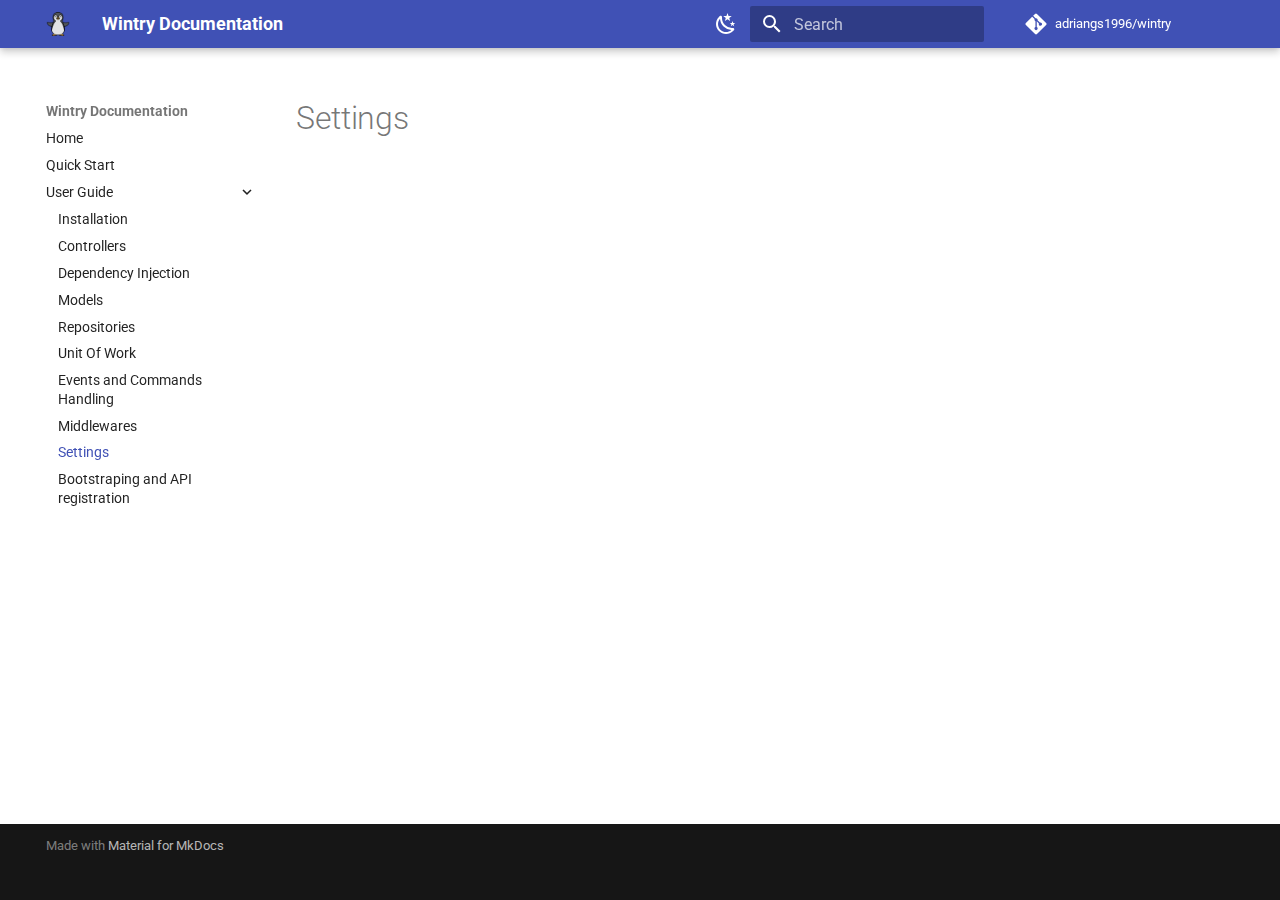
<file: user-guide/settings/index.html>
<!doctype html>
<html lang="en" class="no-js">
  <head>
    
      <meta charset="utf-8">
      <meta name="viewport" content="width=device-width,initial-scale=1">
      
      
      
        <link rel="canonical" href="https://adriangs1996.github.io/wintry/user-guide/settings/">
      
      
        <link rel="prev" href="../middlewares/">
      
      
        <link rel="next" href="../autodiscovery/">
      
      
      <link rel="icon" href="../../img/penguin-logo.png">
      <meta name="generator" content="mkdocs-1.6.1, mkdocs-material-9.5.49">
    
    
      
        <title>Settings - Wintry Documentation</title>
      
    
    
      <link rel="stylesheet" href="../../assets/stylesheets/main.6f8fc17f.min.css">
      
        
        <link rel="stylesheet" href="../../assets/stylesheets/palette.06af60db.min.css">
      
      


    
    
      
    
    
      
        
        
        <link rel="preconnect" href="https://fonts.gstatic.com" crossorigin>
        <link rel="stylesheet" href="https://fonts.googleapis.com/css?family=Roboto:300,300i,400,400i,700,700i%7CRoboto+Mono:400,400i,700,700i&display=fallback">
        <style>:root{--md-text-font:"Roboto";--md-code-font:"Roboto Mono"}</style>
      
    
    
      <link rel="stylesheet" href="../../stylesheets/extra.css">
    
      <link rel="stylesheet" href="../../stylesheets/custom.css">
    
      <link rel="stylesheet" href="../../stylesheets/termynal.css">
    
    <script>__md_scope=new URL("../..",location),__md_hash=e=>[...e].reduce(((e,_)=>(e<<5)-e+_.charCodeAt(0)),0),__md_get=(e,_=localStorage,t=__md_scope)=>JSON.parse(_.getItem(t.pathname+"."+e)),__md_set=(e,_,t=localStorage,a=__md_scope)=>{try{t.setItem(a.pathname+"."+e,JSON.stringify(_))}catch(e){}}</script>
    
      

    
    
    
  </head>
  
  
    
    
      
    
    
    
    
    <body dir="ltr" data-md-color-scheme="default" data-md-color-primary="indigo" data-md-color-accent="indigo">
  
    
    <input class="md-toggle" data-md-toggle="drawer" type="checkbox" id="__drawer" autocomplete="off">
    <input class="md-toggle" data-md-toggle="search" type="checkbox" id="__search" autocomplete="off">
    <label class="md-overlay" for="__drawer"></label>
    <div data-md-component="skip">
      
    </div>
    <div data-md-component="announce">
      
    </div>
    
    
      

  

<header class="md-header md-header--shadow" data-md-component="header">
  <nav class="md-header__inner md-grid" aria-label="Header">
    <a href="../.." title="Wintry Documentation" class="md-header__button md-logo" aria-label="Wintry Documentation" data-md-component="logo">
      
  <img src="../../img/penguin-logo.png" alt="logo">

    </a>
    <label class="md-header__button md-icon" for="__drawer">
      
      <svg xmlns="http://www.w3.org/2000/svg" viewBox="0 0 24 24"><path d="M3 6h18v2H3zm0 5h18v2H3zm0 5h18v2H3z"/></svg>
    </label>
    <div class="md-header__title" data-md-component="header-title">
      <div class="md-header__ellipsis">
        <div class="md-header__topic">
          <span class="md-ellipsis">
            Wintry Documentation
          </span>
        </div>
        <div class="md-header__topic" data-md-component="header-topic">
          <span class="md-ellipsis">
            
              Settings
            
          </span>
        </div>
      </div>
    </div>
    
      
        <form class="md-header__option" data-md-component="palette">
  
    
    
    
    <input class="md-option" data-md-color-media="" data-md-color-scheme="default" data-md-color-primary="indigo" data-md-color-accent="indigo"  aria-label="Switch to dark mode"  type="radio" name="__palette" id="__palette_0">
    
      <label class="md-header__button md-icon" title="Switch to dark mode" for="__palette_1" hidden>
        <svg xmlns="http://www.w3.org/2000/svg" viewBox="0 0 24 24"><path d="m17.75 4.09-2.53 1.94.91 3.06-2.63-1.81-2.63 1.81.91-3.06-2.53-1.94L12.44 4l1.06-3 1.06 3zm3.5 6.91-1.64 1.25.59 1.98-1.7-1.17-1.7 1.17.59-1.98L15.75 11l2.06-.05L18.5 9l.69 1.95zm-2.28 4.95c.83-.08 1.72 1.1 1.19 1.85-.32.45-.66.87-1.08 1.27C15.17 23 8.84 23 4.94 19.07c-3.91-3.9-3.91-10.24 0-14.14.4-.4.82-.76 1.27-1.08.75-.53 1.93.36 1.85 1.19-.27 2.86.69 5.83 2.89 8.02a9.96 9.96 0 0 0 8.02 2.89m-1.64 2.02a12.08 12.08 0 0 1-7.8-3.47c-2.17-2.19-3.33-5-3.49-7.82-2.81 3.14-2.7 7.96.31 10.98 3.02 3.01 7.84 3.12 10.98.31"/></svg>
      </label>
    
  
    
    
    
    <input class="md-option" data-md-color-media="" data-md-color-scheme="slate" data-md-color-primary="indigo" data-md-color-accent="indigo"  aria-label="Switch to light mode"  type="radio" name="__palette" id="__palette_1">
    
      <label class="md-header__button md-icon" title="Switch to light mode" for="__palette_0" hidden>
        <svg xmlns="http://www.w3.org/2000/svg" viewBox="0 0 24 24"><path d="M12 7a5 5 0 0 1 5 5 5 5 0 0 1-5 5 5 5 0 0 1-5-5 5 5 0 0 1 5-5m0 2a3 3 0 0 0-3 3 3 3 0 0 0 3 3 3 3 0 0 0 3-3 3 3 0 0 0-3-3m0-7 2.39 3.42C13.65 5.15 12.84 5 12 5s-1.65.15-2.39.42zM3.34 7l4.16-.35A7.2 7.2 0 0 0 5.94 8.5c-.44.74-.69 1.5-.83 2.29zm.02 10 1.76-3.77a7.131 7.131 0 0 0 2.38 4.14zM20.65 7l-1.77 3.79a7.02 7.02 0 0 0-2.38-4.15zm-.01 10-4.14.36c.59-.51 1.12-1.14 1.54-1.86.42-.73.69-1.5.83-2.29zM12 22l-2.41-3.44c.74.27 1.55.44 2.41.44.82 0 1.63-.17 2.37-.44z"/></svg>
      </label>
    
  
</form>
      
    
    
      <script>var palette=__md_get("__palette");if(palette&&palette.color){if("(prefers-color-scheme)"===palette.color.media){var media=matchMedia("(prefers-color-scheme: light)"),input=document.querySelector(media.matches?"[data-md-color-media='(prefers-color-scheme: light)']":"[data-md-color-media='(prefers-color-scheme: dark)']");palette.color.media=input.getAttribute("data-md-color-media"),palette.color.scheme=input.getAttribute("data-md-color-scheme"),palette.color.primary=input.getAttribute("data-md-color-primary"),palette.color.accent=input.getAttribute("data-md-color-accent")}for(var[key,value]of Object.entries(palette.color))document.body.setAttribute("data-md-color-"+key,value)}</script>
    
    
    
      <label class="md-header__button md-icon" for="__search">
        
        <svg xmlns="http://www.w3.org/2000/svg" viewBox="0 0 24 24"><path d="M9.5 3A6.5 6.5 0 0 1 16 9.5c0 1.61-.59 3.09-1.56 4.23l.27.27h.79l5 5-1.5 1.5-5-5v-.79l-.27-.27A6.52 6.52 0 0 1 9.5 16 6.5 6.5 0 0 1 3 9.5 6.5 6.5 0 0 1 9.5 3m0 2C7 5 5 7 5 9.5S7 14 9.5 14 14 12 14 9.5 12 5 9.5 5"/></svg>
      </label>
      <div class="md-search" data-md-component="search" role="dialog">
  <label class="md-search__overlay" for="__search"></label>
  <div class="md-search__inner" role="search">
    <form class="md-search__form" name="search">
      <input type="text" class="md-search__input" name="query" aria-label="Search" placeholder="Search" autocapitalize="off" autocorrect="off" autocomplete="off" spellcheck="false" data-md-component="search-query" required>
      <label class="md-search__icon md-icon" for="__search">
        
        <svg xmlns="http://www.w3.org/2000/svg" viewBox="0 0 24 24"><path d="M9.5 3A6.5 6.5 0 0 1 16 9.5c0 1.61-.59 3.09-1.56 4.23l.27.27h.79l5 5-1.5 1.5-5-5v-.79l-.27-.27A6.52 6.52 0 0 1 9.5 16 6.5 6.5 0 0 1 3 9.5 6.5 6.5 0 0 1 9.5 3m0 2C7 5 5 7 5 9.5S7 14 9.5 14 14 12 14 9.5 12 5 9.5 5"/></svg>
        
        <svg xmlns="http://www.w3.org/2000/svg" viewBox="0 0 24 24"><path d="M20 11v2H8l5.5 5.5-1.42 1.42L4.16 12l7.92-7.92L13.5 5.5 8 11z"/></svg>
      </label>
      <nav class="md-search__options" aria-label="Search">
        
        <button type="reset" class="md-search__icon md-icon" title="Clear" aria-label="Clear" tabindex="-1">
          
          <svg xmlns="http://www.w3.org/2000/svg" viewBox="0 0 24 24"><path d="M19 6.41 17.59 5 12 10.59 6.41 5 5 6.41 10.59 12 5 17.59 6.41 19 12 13.41 17.59 19 19 17.59 13.41 12z"/></svg>
        </button>
      </nav>
      
    </form>
    <div class="md-search__output">
      <div class="md-search__scrollwrap" tabindex="0" data-md-scrollfix>
        <div class="md-search-result" data-md-component="search-result">
          <div class="md-search-result__meta">
            Initializing search
          </div>
          <ol class="md-search-result__list" role="presentation"></ol>
        </div>
      </div>
    </div>
  </div>
</div>
    
    
      <div class="md-header__source">
        <a href="https://github.com/adriangs1996/wintry" title="Go to repository" class="md-source" data-md-component="source">
  <div class="md-source__icon md-icon">
    
    <svg xmlns="http://www.w3.org/2000/svg" viewBox="0 0 448 512"><!--! Font Awesome Free 6.7.1 by @fontawesome - https://fontawesome.com License - https://fontawesome.com/license/free (Icons: CC BY 4.0, Fonts: SIL OFL 1.1, Code: MIT License) Copyright 2024 Fonticons, Inc.--><path d="M439.55 236.05 244 40.45a28.87 28.87 0 0 0-40.81 0l-40.66 40.63 51.52 51.52c27.06-9.14 52.68 16.77 43.39 43.68l49.66 49.66c34.23-11.8 61.18 31 35.47 56.69-26.49 26.49-70.21-2.87-56-37.34L240.22 199v121.85c25.3 12.54 22.26 41.85 9.08 55a34.34 34.34 0 0 1-48.55 0c-17.57-17.6-11.07-46.91 11.25-56v-123c-20.8-8.51-24.6-30.74-18.64-45L142.57 101 8.45 235.14a28.86 28.86 0 0 0 0 40.81l195.61 195.6a28.86 28.86 0 0 0 40.8 0l194.69-194.69a28.86 28.86 0 0 0 0-40.81"/></svg>
  </div>
  <div class="md-source__repository">
    adriangs1996/wintry
  </div>
</a>
      </div>
    
  </nav>
  
</header>
    
    <div class="md-container" data-md-component="container">
      
      
        
          
        
      
      <main class="md-main" data-md-component="main">
        <div class="md-main__inner md-grid">
          
            
              
              <div class="md-sidebar md-sidebar--primary" data-md-component="sidebar" data-md-type="navigation" >
                <div class="md-sidebar__scrollwrap">
                  <div class="md-sidebar__inner">
                    



<nav class="md-nav md-nav--primary" aria-label="Navigation" data-md-level="0">
  <label class="md-nav__title" for="__drawer">
    <a href="../.." title="Wintry Documentation" class="md-nav__button md-logo" aria-label="Wintry Documentation" data-md-component="logo">
      
  <img src="../../img/penguin-logo.png" alt="logo">

    </a>
    Wintry Documentation
  </label>
  
    <div class="md-nav__source">
      <a href="https://github.com/adriangs1996/wintry" title="Go to repository" class="md-source" data-md-component="source">
  <div class="md-source__icon md-icon">
    
    <svg xmlns="http://www.w3.org/2000/svg" viewBox="0 0 448 512"><!--! Font Awesome Free 6.7.1 by @fontawesome - https://fontawesome.com License - https://fontawesome.com/license/free (Icons: CC BY 4.0, Fonts: SIL OFL 1.1, Code: MIT License) Copyright 2024 Fonticons, Inc.--><path d="M439.55 236.05 244 40.45a28.87 28.87 0 0 0-40.81 0l-40.66 40.63 51.52 51.52c27.06-9.14 52.68 16.77 43.39 43.68l49.66 49.66c34.23-11.8 61.18 31 35.47 56.69-26.49 26.49-70.21-2.87-56-37.34L240.22 199v121.85c25.3 12.54 22.26 41.85 9.08 55a34.34 34.34 0 0 1-48.55 0c-17.57-17.6-11.07-46.91 11.25-56v-123c-20.8-8.51-24.6-30.74-18.64-45L142.57 101 8.45 235.14a28.86 28.86 0 0 0 0 40.81l195.61 195.6a28.86 28.86 0 0 0 40.8 0l194.69-194.69a28.86 28.86 0 0 0 0-40.81"/></svg>
  </div>
  <div class="md-source__repository">
    adriangs1996/wintry
  </div>
</a>
    </div>
  
  <ul class="md-nav__list" data-md-scrollfix>
    
      
      
  
  
  
  
    <li class="md-nav__item">
      <a href="../.." class="md-nav__link">
        
  
  <span class="md-ellipsis">
    Home
  </span>
  

      </a>
    </li>
  

    
      
      
  
  
  
  
    <li class="md-nav__item">
      <a href="../../quickstart/" class="md-nav__link">
        
  
  <span class="md-ellipsis">
    Quick Start
  </span>
  

      </a>
    </li>
  

    
      
      
  
  
    
  
  
  
    
    
    
    
    <li class="md-nav__item md-nav__item--active md-nav__item--nested">
      
        
        
        <input class="md-nav__toggle md-toggle " type="checkbox" id="__nav_3" checked>
        
          
          <label class="md-nav__link" for="__nav_3" id="__nav_3_label" tabindex="0">
            
  
  <span class="md-ellipsis">
    User Guide
  </span>
  

            <span class="md-nav__icon md-icon"></span>
          </label>
        
        <nav class="md-nav" data-md-level="1" aria-labelledby="__nav_3_label" aria-expanded="true">
          <label class="md-nav__title" for="__nav_3">
            <span class="md-nav__icon md-icon"></span>
            User Guide
          </label>
          <ul class="md-nav__list" data-md-scrollfix>
            
              
                
  
  
  
  
    <li class="md-nav__item">
      <a href="../installation/" class="md-nav__link">
        
  
  <span class="md-ellipsis">
    Installation
  </span>
  

      </a>
    </li>
  

              
            
              
                
  
  
  
  
    <li class="md-nav__item">
      <a href="../controllers/" class="md-nav__link">
        
  
  <span class="md-ellipsis">
    Controllers
  </span>
  

      </a>
    </li>
  

              
            
              
                
  
  
  
  
    <li class="md-nav__item">
      <a href="../di/" class="md-nav__link">
        
  
  <span class="md-ellipsis">
    Dependency Injection
  </span>
  

      </a>
    </li>
  

              
            
              
                
  
  
  
  
    <li class="md-nav__item">
      <a href="../models/" class="md-nav__link">
        
  
  <span class="md-ellipsis">
    Models
  </span>
  

      </a>
    </li>
  

              
            
              
                
  
  
  
  
    <li class="md-nav__item">
      <a href="../repository/" class="md-nav__link">
        
  
  <span class="md-ellipsis">
    Repositories
  </span>
  

      </a>
    </li>
  

              
            
              
                
  
  
  
  
    <li class="md-nav__item">
      <a href="../unitofwork/" class="md-nav__link">
        
  
  <span class="md-ellipsis">
    Unit Of Work
  </span>
  

      </a>
    </li>
  

              
            
              
                
  
  
  
  
    <li class="md-nav__item">
      <a href="../eventshandlers/" class="md-nav__link">
        
  
  <span class="md-ellipsis">
    Events and Commands Handling
  </span>
  

      </a>
    </li>
  

              
            
              
                
  
  
  
  
    <li class="md-nav__item">
      <a href="../middlewares/" class="md-nav__link">
        
  
  <span class="md-ellipsis">
    Middlewares
  </span>
  

      </a>
    </li>
  

              
            
              
                
  
  
    
  
  
  
    <li class="md-nav__item md-nav__item--active">
      
      <input class="md-nav__toggle md-toggle" type="checkbox" id="__toc">
      
      
      
      <a href="./" class="md-nav__link md-nav__link--active">
        
  
  <span class="md-ellipsis">
    Settings
  </span>
  

      </a>
      
    </li>
  

              
            
              
                
  
  
  
  
    <li class="md-nav__item">
      <a href="../autodiscovery/" class="md-nav__link">
        
  
  <span class="md-ellipsis">
    Bootstraping and API registration
  </span>
  

      </a>
    </li>
  

              
            
          </ul>
        </nav>
      
    </li>
  

    
  </ul>
</nav>
                  </div>
                </div>
              </div>
            
            
              
              <div class="md-sidebar md-sidebar--secondary" data-md-component="sidebar" data-md-type="toc" >
                <div class="md-sidebar__scrollwrap">
                  <div class="md-sidebar__inner">
                    

<nav class="md-nav md-nav--secondary" aria-label="Table of contents">
  
  
  
  
</nav>
                  </div>
                </div>
              </div>
            
          
          
            <div class="md-content" data-md-component="content">
              <article class="md-content__inner md-typeset">
                
                  

  
  


  <h1>Settings</h1>














                
              </article>
            </div>
          
          
<script>var target=document.getElementById(location.hash.slice(1));target&&target.name&&(target.checked=target.name.startsWith("__tabbed_"))</script>
        </div>
        
      </main>
      
        <footer class="md-footer">
  
  <div class="md-footer-meta md-typeset">
    <div class="md-footer-meta__inner md-grid">
      <div class="md-copyright">
  
  
    Made with
    <a href="https://squidfunk.github.io/mkdocs-material/" target="_blank" rel="noopener">
      Material for MkDocs
    </a>
  
</div>
      
    </div>
  </div>
</footer>
      
    </div>
    <div class="md-dialog" data-md-component="dialog">
      <div class="md-dialog__inner md-typeset"></div>
    </div>
    
    
    <script id="__config" type="application/json">{"base": "../..", "features": ["header.autohide", "content.code.annotate"], "search": "../../assets/javascripts/workers/search.6ce7567c.min.js", "translations": {"clipboard.copied": "Copied to clipboard", "clipboard.copy": "Copy to clipboard", "search.result.more.one": "1 more on this page", "search.result.more.other": "# more on this page", "search.result.none": "No matching documents", "search.result.one": "1 matching document", "search.result.other": "# matching documents", "search.result.placeholder": "Type to start searching", "search.result.term.missing": "Missing", "select.version": "Select version"}}</script>
    
    
      <script src="../../assets/javascripts/bundle.88dd0f4e.min.js"></script>
      
        <script src="../../js/termy.js"></script>
      
        <script src="../../js/custom.js"></script>
      
    
  </body>
</html>
</file>
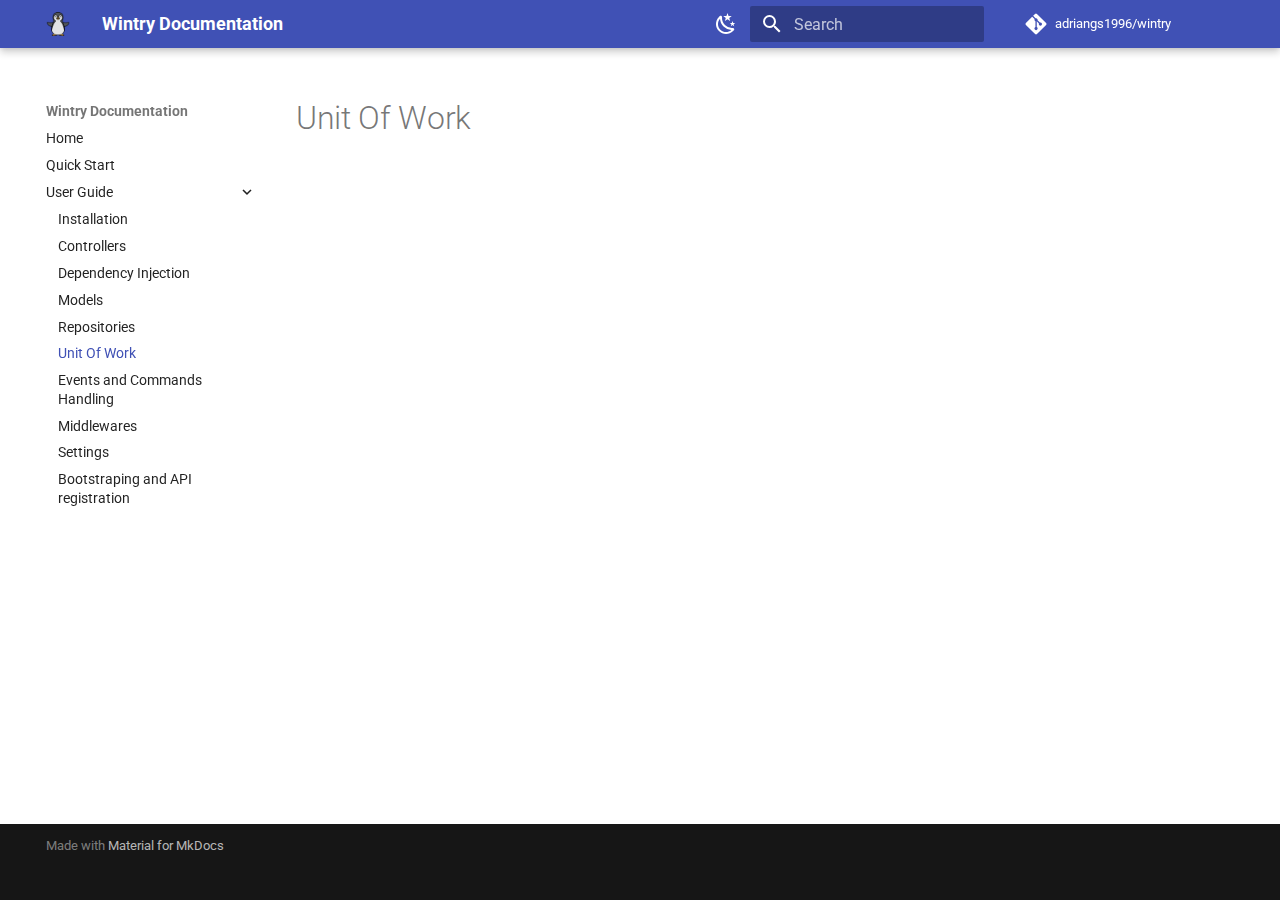
<file: user-guide/unitofwork/index.html>
<!doctype html>
<html lang="en" class="no-js">
  <head>
    
      <meta charset="utf-8">
      <meta name="viewport" content="width=device-width,initial-scale=1">
      
      
      
        <link rel="canonical" href="https://adriangs1996.github.io/wintry/user-guide/unitofwork/">
      
      
        <link rel="prev" href="../repository/">
      
      
        <link rel="next" href="../eventshandlers/">
      
      
      <link rel="icon" href="../../img/penguin-logo.png">
      <meta name="generator" content="mkdocs-1.6.1, mkdocs-material-9.5.49">
    
    
      
        <title>Unit Of Work - Wintry Documentation</title>
      
    
    
      <link rel="stylesheet" href="../../assets/stylesheets/main.6f8fc17f.min.css">
      
        
        <link rel="stylesheet" href="../../assets/stylesheets/palette.06af60db.min.css">
      
      


    
    
      
    
    
      
        
        
        <link rel="preconnect" href="https://fonts.gstatic.com" crossorigin>
        <link rel="stylesheet" href="https://fonts.googleapis.com/css?family=Roboto:300,300i,400,400i,700,700i%7CRoboto+Mono:400,400i,700,700i&display=fallback">
        <style>:root{--md-text-font:"Roboto";--md-code-font:"Roboto Mono"}</style>
      
    
    
      <link rel="stylesheet" href="../../stylesheets/extra.css">
    
      <link rel="stylesheet" href="../../stylesheets/custom.css">
    
      <link rel="stylesheet" href="../../stylesheets/termynal.css">
    
    <script>__md_scope=new URL("../..",location),__md_hash=e=>[...e].reduce(((e,_)=>(e<<5)-e+_.charCodeAt(0)),0),__md_get=(e,_=localStorage,t=__md_scope)=>JSON.parse(_.getItem(t.pathname+"."+e)),__md_set=(e,_,t=localStorage,a=__md_scope)=>{try{t.setItem(a.pathname+"."+e,JSON.stringify(_))}catch(e){}}</script>
    
      

    
    
    
  </head>
  
  
    
    
      
    
    
    
    
    <body dir="ltr" data-md-color-scheme="default" data-md-color-primary="indigo" data-md-color-accent="indigo">
  
    
    <input class="md-toggle" data-md-toggle="drawer" type="checkbox" id="__drawer" autocomplete="off">
    <input class="md-toggle" data-md-toggle="search" type="checkbox" id="__search" autocomplete="off">
    <label class="md-overlay" for="__drawer"></label>
    <div data-md-component="skip">
      
    </div>
    <div data-md-component="announce">
      
    </div>
    
    
      

  

<header class="md-header md-header--shadow" data-md-component="header">
  <nav class="md-header__inner md-grid" aria-label="Header">
    <a href="../.." title="Wintry Documentation" class="md-header__button md-logo" aria-label="Wintry Documentation" data-md-component="logo">
      
  <img src="../../img/penguin-logo.png" alt="logo">

    </a>
    <label class="md-header__button md-icon" for="__drawer">
      
      <svg xmlns="http://www.w3.org/2000/svg" viewBox="0 0 24 24"><path d="M3 6h18v2H3zm0 5h18v2H3zm0 5h18v2H3z"/></svg>
    </label>
    <div class="md-header__title" data-md-component="header-title">
      <div class="md-header__ellipsis">
        <div class="md-header__topic">
          <span class="md-ellipsis">
            Wintry Documentation
          </span>
        </div>
        <div class="md-header__topic" data-md-component="header-topic">
          <span class="md-ellipsis">
            
              Unit Of Work
            
          </span>
        </div>
      </div>
    </div>
    
      
        <form class="md-header__option" data-md-component="palette">
  
    
    
    
    <input class="md-option" data-md-color-media="" data-md-color-scheme="default" data-md-color-primary="indigo" data-md-color-accent="indigo"  aria-label="Switch to dark mode"  type="radio" name="__palette" id="__palette_0">
    
      <label class="md-header__button md-icon" title="Switch to dark mode" for="__palette_1" hidden>
        <svg xmlns="http://www.w3.org/2000/svg" viewBox="0 0 24 24"><path d="m17.75 4.09-2.53 1.94.91 3.06-2.63-1.81-2.63 1.81.91-3.06-2.53-1.94L12.44 4l1.06-3 1.06 3zm3.5 6.91-1.64 1.25.59 1.98-1.7-1.17-1.7 1.17.59-1.98L15.75 11l2.06-.05L18.5 9l.69 1.95zm-2.28 4.95c.83-.08 1.72 1.1 1.19 1.85-.32.45-.66.87-1.08 1.27C15.17 23 8.84 23 4.94 19.07c-3.91-3.9-3.91-10.24 0-14.14.4-.4.82-.76 1.27-1.08.75-.53 1.93.36 1.85 1.19-.27 2.86.69 5.83 2.89 8.02a9.96 9.96 0 0 0 8.02 2.89m-1.64 2.02a12.08 12.08 0 0 1-7.8-3.47c-2.17-2.19-3.33-5-3.49-7.82-2.81 3.14-2.7 7.96.31 10.98 3.02 3.01 7.84 3.12 10.98.31"/></svg>
      </label>
    
  
    
    
    
    <input class="md-option" data-md-color-media="" data-md-color-scheme="slate" data-md-color-primary="indigo" data-md-color-accent="indigo"  aria-label="Switch to light mode"  type="radio" name="__palette" id="__palette_1">
    
      <label class="md-header__button md-icon" title="Switch to light mode" for="__palette_0" hidden>
        <svg xmlns="http://www.w3.org/2000/svg" viewBox="0 0 24 24"><path d="M12 7a5 5 0 0 1 5 5 5 5 0 0 1-5 5 5 5 0 0 1-5-5 5 5 0 0 1 5-5m0 2a3 3 0 0 0-3 3 3 3 0 0 0 3 3 3 3 0 0 0 3-3 3 3 0 0 0-3-3m0-7 2.39 3.42C13.65 5.15 12.84 5 12 5s-1.65.15-2.39.42zM3.34 7l4.16-.35A7.2 7.2 0 0 0 5.94 8.5c-.44.74-.69 1.5-.83 2.29zm.02 10 1.76-3.77a7.131 7.131 0 0 0 2.38 4.14zM20.65 7l-1.77 3.79a7.02 7.02 0 0 0-2.38-4.15zm-.01 10-4.14.36c.59-.51 1.12-1.14 1.54-1.86.42-.73.69-1.5.83-2.29zM12 22l-2.41-3.44c.74.27 1.55.44 2.41.44.82 0 1.63-.17 2.37-.44z"/></svg>
      </label>
    
  
</form>
      
    
    
      <script>var palette=__md_get("__palette");if(palette&&palette.color){if("(prefers-color-scheme)"===palette.color.media){var media=matchMedia("(prefers-color-scheme: light)"),input=document.querySelector(media.matches?"[data-md-color-media='(prefers-color-scheme: light)']":"[data-md-color-media='(prefers-color-scheme: dark)']");palette.color.media=input.getAttribute("data-md-color-media"),palette.color.scheme=input.getAttribute("data-md-color-scheme"),palette.color.primary=input.getAttribute("data-md-color-primary"),palette.color.accent=input.getAttribute("data-md-color-accent")}for(var[key,value]of Object.entries(palette.color))document.body.setAttribute("data-md-color-"+key,value)}</script>
    
    
    
      <label class="md-header__button md-icon" for="__search">
        
        <svg xmlns="http://www.w3.org/2000/svg" viewBox="0 0 24 24"><path d="M9.5 3A6.5 6.5 0 0 1 16 9.5c0 1.61-.59 3.09-1.56 4.23l.27.27h.79l5 5-1.5 1.5-5-5v-.79l-.27-.27A6.52 6.52 0 0 1 9.5 16 6.5 6.5 0 0 1 3 9.5 6.5 6.5 0 0 1 9.5 3m0 2C7 5 5 7 5 9.5S7 14 9.5 14 14 12 14 9.5 12 5 9.5 5"/></svg>
      </label>
      <div class="md-search" data-md-component="search" role="dialog">
  <label class="md-search__overlay" for="__search"></label>
  <div class="md-search__inner" role="search">
    <form class="md-search__form" name="search">
      <input type="text" class="md-search__input" name="query" aria-label="Search" placeholder="Search" autocapitalize="off" autocorrect="off" autocomplete="off" spellcheck="false" data-md-component="search-query" required>
      <label class="md-search__icon md-icon" for="__search">
        
        <svg xmlns="http://www.w3.org/2000/svg" viewBox="0 0 24 24"><path d="M9.5 3A6.5 6.5 0 0 1 16 9.5c0 1.61-.59 3.09-1.56 4.23l.27.27h.79l5 5-1.5 1.5-5-5v-.79l-.27-.27A6.52 6.52 0 0 1 9.5 16 6.5 6.5 0 0 1 3 9.5 6.5 6.5 0 0 1 9.5 3m0 2C7 5 5 7 5 9.5S7 14 9.5 14 14 12 14 9.5 12 5 9.5 5"/></svg>
        
        <svg xmlns="http://www.w3.org/2000/svg" viewBox="0 0 24 24"><path d="M20 11v2H8l5.5 5.5-1.42 1.42L4.16 12l7.92-7.92L13.5 5.5 8 11z"/></svg>
      </label>
      <nav class="md-search__options" aria-label="Search">
        
        <button type="reset" class="md-search__icon md-icon" title="Clear" aria-label="Clear" tabindex="-1">
          
          <svg xmlns="http://www.w3.org/2000/svg" viewBox="0 0 24 24"><path d="M19 6.41 17.59 5 12 10.59 6.41 5 5 6.41 10.59 12 5 17.59 6.41 19 12 13.41 17.59 19 19 17.59 13.41 12z"/></svg>
        </button>
      </nav>
      
    </form>
    <div class="md-search__output">
      <div class="md-search__scrollwrap" tabindex="0" data-md-scrollfix>
        <div class="md-search-result" data-md-component="search-result">
          <div class="md-search-result__meta">
            Initializing search
          </div>
          <ol class="md-search-result__list" role="presentation"></ol>
        </div>
      </div>
    </div>
  </div>
</div>
    
    
      <div class="md-header__source">
        <a href="https://github.com/adriangs1996/wintry" title="Go to repository" class="md-source" data-md-component="source">
  <div class="md-source__icon md-icon">
    
    <svg xmlns="http://www.w3.org/2000/svg" viewBox="0 0 448 512"><!--! Font Awesome Free 6.7.1 by @fontawesome - https://fontawesome.com License - https://fontawesome.com/license/free (Icons: CC BY 4.0, Fonts: SIL OFL 1.1, Code: MIT License) Copyright 2024 Fonticons, Inc.--><path d="M439.55 236.05 244 40.45a28.87 28.87 0 0 0-40.81 0l-40.66 40.63 51.52 51.52c27.06-9.14 52.68 16.77 43.39 43.68l49.66 49.66c34.23-11.8 61.18 31 35.47 56.69-26.49 26.49-70.21-2.87-56-37.34L240.22 199v121.85c25.3 12.54 22.26 41.85 9.08 55a34.34 34.34 0 0 1-48.55 0c-17.57-17.6-11.07-46.91 11.25-56v-123c-20.8-8.51-24.6-30.74-18.64-45L142.57 101 8.45 235.14a28.86 28.86 0 0 0 0 40.81l195.61 195.6a28.86 28.86 0 0 0 40.8 0l194.69-194.69a28.86 28.86 0 0 0 0-40.81"/></svg>
  </div>
  <div class="md-source__repository">
    adriangs1996/wintry
  </div>
</a>
      </div>
    
  </nav>
  
</header>
    
    <div class="md-container" data-md-component="container">
      
      
        
          
        
      
      <main class="md-main" data-md-component="main">
        <div class="md-main__inner md-grid">
          
            
              
              <div class="md-sidebar md-sidebar--primary" data-md-component="sidebar" data-md-type="navigation" >
                <div class="md-sidebar__scrollwrap">
                  <div class="md-sidebar__inner">
                    



<nav class="md-nav md-nav--primary" aria-label="Navigation" data-md-level="0">
  <label class="md-nav__title" for="__drawer">
    <a href="../.." title="Wintry Documentation" class="md-nav__button md-logo" aria-label="Wintry Documentation" data-md-component="logo">
      
  <img src="../../img/penguin-logo.png" alt="logo">

    </a>
    Wintry Documentation
  </label>
  
    <div class="md-nav__source">
      <a href="https://github.com/adriangs1996/wintry" title="Go to repository" class="md-source" data-md-component="source">
  <div class="md-source__icon md-icon">
    
    <svg xmlns="http://www.w3.org/2000/svg" viewBox="0 0 448 512"><!--! Font Awesome Free 6.7.1 by @fontawesome - https://fontawesome.com License - https://fontawesome.com/license/free (Icons: CC BY 4.0, Fonts: SIL OFL 1.1, Code: MIT License) Copyright 2024 Fonticons, Inc.--><path d="M439.55 236.05 244 40.45a28.87 28.87 0 0 0-40.81 0l-40.66 40.63 51.52 51.52c27.06-9.14 52.68 16.77 43.39 43.68l49.66 49.66c34.23-11.8 61.18 31 35.47 56.69-26.49 26.49-70.21-2.87-56-37.34L240.22 199v121.85c25.3 12.54 22.26 41.85 9.08 55a34.34 34.34 0 0 1-48.55 0c-17.57-17.6-11.07-46.91 11.25-56v-123c-20.8-8.51-24.6-30.74-18.64-45L142.57 101 8.45 235.14a28.86 28.86 0 0 0 0 40.81l195.61 195.6a28.86 28.86 0 0 0 40.8 0l194.69-194.69a28.86 28.86 0 0 0 0-40.81"/></svg>
  </div>
  <div class="md-source__repository">
    adriangs1996/wintry
  </div>
</a>
    </div>
  
  <ul class="md-nav__list" data-md-scrollfix>
    
      
      
  
  
  
  
    <li class="md-nav__item">
      <a href="../.." class="md-nav__link">
        
  
  <span class="md-ellipsis">
    Home
  </span>
  

      </a>
    </li>
  

    
      
      
  
  
  
  
    <li class="md-nav__item">
      <a href="../../quickstart/" class="md-nav__link">
        
  
  <span class="md-ellipsis">
    Quick Start
  </span>
  

      </a>
    </li>
  

    
      
      
  
  
    
  
  
  
    
    
    
    
    <li class="md-nav__item md-nav__item--active md-nav__item--nested">
      
        
        
        <input class="md-nav__toggle md-toggle " type="checkbox" id="__nav_3" checked>
        
          
          <label class="md-nav__link" for="__nav_3" id="__nav_3_label" tabindex="0">
            
  
  <span class="md-ellipsis">
    User Guide
  </span>
  

            <span class="md-nav__icon md-icon"></span>
          </label>
        
        <nav class="md-nav" data-md-level="1" aria-labelledby="__nav_3_label" aria-expanded="true">
          <label class="md-nav__title" for="__nav_3">
            <span class="md-nav__icon md-icon"></span>
            User Guide
          </label>
          <ul class="md-nav__list" data-md-scrollfix>
            
              
                
  
  
  
  
    <li class="md-nav__item">
      <a href="../installation/" class="md-nav__link">
        
  
  <span class="md-ellipsis">
    Installation
  </span>
  

      </a>
    </li>
  

              
            
              
                
  
  
  
  
    <li class="md-nav__item">
      <a href="../controllers/" class="md-nav__link">
        
  
  <span class="md-ellipsis">
    Controllers
  </span>
  

      </a>
    </li>
  

              
            
              
                
  
  
  
  
    <li class="md-nav__item">
      <a href="../di/" class="md-nav__link">
        
  
  <span class="md-ellipsis">
    Dependency Injection
  </span>
  

      </a>
    </li>
  

              
            
              
                
  
  
  
  
    <li class="md-nav__item">
      <a href="../models/" class="md-nav__link">
        
  
  <span class="md-ellipsis">
    Models
  </span>
  

      </a>
    </li>
  

              
            
              
                
  
  
  
  
    <li class="md-nav__item">
      <a href="../repository/" class="md-nav__link">
        
  
  <span class="md-ellipsis">
    Repositories
  </span>
  

      </a>
    </li>
  

              
            
              
                
  
  
    
  
  
  
    <li class="md-nav__item md-nav__item--active">
      
      <input class="md-nav__toggle md-toggle" type="checkbox" id="__toc">
      
      
      
      <a href="./" class="md-nav__link md-nav__link--active">
        
  
  <span class="md-ellipsis">
    Unit Of Work
  </span>
  

      </a>
      
    </li>
  

              
            
              
                
  
  
  
  
    <li class="md-nav__item">
      <a href="../eventshandlers/" class="md-nav__link">
        
  
  <span class="md-ellipsis">
    Events and Commands Handling
  </span>
  

      </a>
    </li>
  

              
            
              
                
  
  
  
  
    <li class="md-nav__item">
      <a href="../middlewares/" class="md-nav__link">
        
  
  <span class="md-ellipsis">
    Middlewares
  </span>
  

      </a>
    </li>
  

              
            
              
                
  
  
  
  
    <li class="md-nav__item">
      <a href="../settings/" class="md-nav__link">
        
  
  <span class="md-ellipsis">
    Settings
  </span>
  

      </a>
    </li>
  

              
            
              
                
  
  
  
  
    <li class="md-nav__item">
      <a href="../autodiscovery/" class="md-nav__link">
        
  
  <span class="md-ellipsis">
    Bootstraping and API registration
  </span>
  

      </a>
    </li>
  

              
            
          </ul>
        </nav>
      
    </li>
  

    
  </ul>
</nav>
                  </div>
                </div>
              </div>
            
            
              
              <div class="md-sidebar md-sidebar--secondary" data-md-component="sidebar" data-md-type="toc" >
                <div class="md-sidebar__scrollwrap">
                  <div class="md-sidebar__inner">
                    

<nav class="md-nav md-nav--secondary" aria-label="Table of contents">
  
  
  
  
</nav>
                  </div>
                </div>
              </div>
            
          
          
            <div class="md-content" data-md-component="content">
              <article class="md-content__inner md-typeset">
                
                  

  
  


  <h1>Unit Of Work</h1>














                
              </article>
            </div>
          
          
<script>var target=document.getElementById(location.hash.slice(1));target&&target.name&&(target.checked=target.name.startsWith("__tabbed_"))</script>
        </div>
        
      </main>
      
        <footer class="md-footer">
  
  <div class="md-footer-meta md-typeset">
    <div class="md-footer-meta__inner md-grid">
      <div class="md-copyright">
  
  
    Made with
    <a href="https://squidfunk.github.io/mkdocs-material/" target="_blank" rel="noopener">
      Material for MkDocs
    </a>
  
</div>
      
    </div>
  </div>
</footer>
      
    </div>
    <div class="md-dialog" data-md-component="dialog">
      <div class="md-dialog__inner md-typeset"></div>
    </div>
    
    
    <script id="__config" type="application/json">{"base": "../..", "features": ["header.autohide", "content.code.annotate"], "search": "../../assets/javascripts/workers/search.6ce7567c.min.js", "translations": {"clipboard.copied": "Copied to clipboard", "clipboard.copy": "Copy to clipboard", "search.result.more.one": "1 more on this page", "search.result.more.other": "# more on this page", "search.result.none": "No matching documents", "search.result.one": "1 matching document", "search.result.other": "# matching documents", "search.result.placeholder": "Type to start searching", "search.result.term.missing": "Missing", "select.version": "Select version"}}</script>
    
    
      <script src="../../assets/javascripts/bundle.88dd0f4e.min.js"></script>
      
        <script src="../../js/termy.js"></script>
      
        <script src="../../js/custom.js"></script>
      
    
  </body>
</html>
</file>
<file: stylesheets/extra.css>
/* [data-md-color-scheme="slate"] { */
    /* --md-code-hl-number-color: #B5CEA8; */
    /* --md-code-bg-color: #1e1e1e; */
    /* --md-code-hl-string-color: #CE9178;
    --md-code-hl-keyword-color: #569cd6;
    --md-code-hl-function-color: #dcdcaa;
    --md-code-hl-constant-color: #9CDCFE; */
/* } */
</file>
<file: stylesheets/custom.css>
.termynal-comment {
    color: #4a968f;
    font-style: italic;
    display: block;
  }

  .termy [data-termynal] {
    white-space: pre-wrap;
  }
  
  a.external-link::after {
    /* \00A0 is a non-breaking space
          to make the mark be on the same line as the link
      */
    content: "\00A0[↪]";
  }
  
  a.internal-link::after {
    /* \00A0 is a non-breaking space
          to make the mark be on the same line as the link
      */
    content: "\00A0↪";
  }
  
  .shadow {
    box-shadow: 5px 5px 10px #999;
  }
  
  /* Give space to lower icons so Gitter chat doesn't get on top of them */
  .md-footer-meta {
    padding-bottom: 2em;
  }
  
  .user-list {
    display: flex;
    flex-wrap: wrap;
    margin-bottom: 2rem;
  }
  
  .user-list-center {
    justify-content: space-evenly;
  }
  
  .user {
    margin: 1em;
    min-width: 7em;
  }
  
  .user .avatar-wrapper {
    width: 80px;
    height: 80px;
    margin: 10px auto;
    overflow: hidden;
    border-radius: 50%;
    position: relative;
  }
  
  .user .avatar-wrapper img {
    position: absolute;
    top: 50%;
    left: 50%;
    transform: translate(-50%, -50%);
  }
  
  .user .title {
    text-align: center;
  }
  
  .user .count {
    font-size: 80%;
    text-align: center;
  }
  
  a.announce-link:link,
  a.announce-link:visited {
    color: #fff;
  }
  
  a.announce-link:hover {
    color: var(--md-accent-fg-color);
  }
  
  .announce-wrapper {
    display: flex;
    justify-content: space-between;
    flex-wrap: wrap;
    align-items: center;
  }
  
  .announce-wrapper div.item {
    display: none;
  }
  
  .announce-wrapper .sponsor-badge {
    display: block;
    position: absolute;
    top: -5px;
    right: 0;
    font-size: 0.5rem;
    color: #999;
    background-color: #666;
    border-radius: 10px;
    padding: 0 10px;
    z-index: 10;
  }
  
  .announce-wrapper .sponsor-image {
    display: block;
    border-radius: 20px;
  }
  
  .announce-wrapper>div {
    min-height: 40px;
    display: flex;
    align-items: center;
  }
  
  .twitter {
    color: #00acee;
  }
</file>
<file: stylesheets/termynal.css>
/**
 * termynal.js
 *
 * @author Ines Montani <ines@ines.io>
 * @version 0.0.1
 * @license MIT
 */

 :root {
    --color-bg: #1e1e1e;
    --color-text: #eee;
    --color-text-subtle: #a2a2a2;
}

[data-termynal] {
    width: 750px;
    max-width: 100%;
    background: var(--color-bg);
    color: var(--color-text);
    /* font-size: 18px; */
    font-size: 15px;
    /* font-family: 'Fira Mono', Consolas, Menlo, Monaco, 'Courier New', Courier, monospace; */
    font-family: 'Roboto Mono', 'Fira Mono', Consolas, Menlo, Monaco, 'Courier New', Courier, monospace;
    border-radius: 4px;
    padding: 75px 45px 35px;
    position: relative;
    -webkit-box-sizing: border-box;
            box-sizing: border-box;
}

[data-termynal]:before {
    content: '';
    position: absolute;
    top: 15px;
    left: 15px;
    display: inline-block;
    width: 15px;
    height: 15px;
    border-radius: 50%;
    /* A little hack to display the window buttons in one pseudo element. */
    background: #d9515d;
    -webkit-box-shadow: 25px 0 0 #f4c025, 50px 0 0 #3ec930;
            box-shadow: 25px 0 0 #f4c025, 50px 0 0 #3ec930;
}

[data-termynal]:after {
    content: 'bash';
    position: absolute;
    color: var(--color-text-subtle);
    top: 5px;
    left: 0;
    width: 100%;
    text-align: center;
}

a[data-terminal-control] {
    text-align: right;
    display: block;
    color: #aebbff;
}

[data-ty] {
    display: block;
    line-height: 2;
}

[data-ty]:before {
    /* Set up defaults and ensure empty lines are displayed. */
    content: '';
    display: inline-block;
    vertical-align: middle;
}

[data-ty="input"]:before,
[data-ty-prompt]:before {
    margin-right: 0.75em;
    color: var(--color-text-subtle);
}

[data-ty="input"]:before {
    content: '$';
}

[data-ty][data-ty-prompt]:before {
    content: attr(data-ty-prompt);
}

[data-ty-cursor]:after {
    content: attr(data-ty-cursor);
    font-family: monospace;
    margin-left: 0.5em;
    -webkit-animation: blink 1s infinite;
            animation: blink 1s infinite;
}


/* Cursor animation */

@-webkit-keyframes blink {
    50% {
        opacity: 0;
    }
}

@keyframes blink {
    50% {
        opacity: 0;
    }
}
</file>
<file: assets/stylesheets/main.6f8fc17f.min.css>
@charset "UTF-8";html{-webkit-text-size-adjust:none;-moz-text-size-adjust:none;text-size-adjust:none;box-sizing:border-box}*,:after,:before{box-sizing:inherit}@media (prefers-reduced-motion){*,:after,:before{transition:none!important}}body{margin:0}a,button,input,label{-webkit-tap-highlight-color:transparent}a{color:inherit;text-decoration:none}hr{border:0;box-sizing:initial;display:block;height:.05rem;overflow:visible;padding:0}small{font-size:80%}sub,sup{line-height:1em}img{border-style:none}table{border-collapse:initial;border-spacing:0}td,th{font-weight:400;vertical-align:top}button{background:#0000;border:0;font-family:inherit;font-size:inherit;margin:0;padding:0}input{border:0;outline:none}:root{--md-primary-fg-color:#4051b5;--md-primary-fg-color--light:#5d6cc0;--md-primary-fg-color--dark:#303fa1;--md-primary-bg-color:#fff;--md-primary-bg-color--light:#ffffffb3;--md-accent-fg-color:#526cfe;--md-accent-fg-color--transparent:#526cfe1a;--md-accent-bg-color:#fff;--md-accent-bg-color--light:#ffffffb3}[data-md-color-scheme=default]{color-scheme:light}[data-md-color-scheme=default] img[src$="#gh-dark-mode-only"],[data-md-color-scheme=default] img[src$="#only-dark"]{display:none}:root,[data-md-color-scheme=default]{--md-hue:225deg;--md-default-fg-color:#000000de;--md-default-fg-color--light:#0000008a;--md-default-fg-color--lighter:#00000052;--md-default-fg-color--lightest:#00000012;--md-default-bg-color:#fff;--md-default-bg-color--light:#ffffffb3;--md-default-bg-color--lighter:#ffffff4d;--md-default-bg-color--lightest:#ffffff1f;--md-code-fg-color:#36464e;--md-code-bg-color:#f5f5f5;--md-code-hl-color:#4287ff;--md-code-hl-color--light:#4287ff1a;--md-code-hl-number-color:#d52a2a;--md-code-hl-special-color:#db1457;--md-code-hl-function-color:#a846b9;--md-code-hl-constant-color:#6e59d9;--md-code-hl-keyword-color:#3f6ec6;--md-code-hl-string-color:#1c7d4d;--md-code-hl-name-color:var(--md-code-fg-color);--md-code-hl-operator-color:var(--md-default-fg-color--light);--md-code-hl-punctuation-color:var(--md-default-fg-color--light);--md-code-hl-comment-color:var(--md-default-fg-color--light);--md-code-hl-generic-color:var(--md-default-fg-color--light);--md-code-hl-variable-color:var(--md-default-fg-color--light);--md-typeset-color:var(--md-default-fg-color);--md-typeset-a-color:var(--md-primary-fg-color);--md-typeset-del-color:#f5503d26;--md-typeset-ins-color:#0bd57026;--md-typeset-kbd-color:#fafafa;--md-typeset-kbd-accent-color:#fff;--md-typeset-kbd-border-color:#b8b8b8;--md-typeset-mark-color:#ffff0080;--md-typeset-table-color:#0000001f;--md-typeset-table-color--light:rgba(0,0,0,.035);--md-admonition-fg-color:var(--md-default-fg-color);--md-admonition-bg-color:var(--md-default-bg-color);--md-warning-fg-color:#000000de;--md-warning-bg-color:#ff9;--md-footer-fg-color:#fff;--md-footer-fg-color--light:#ffffffb3;--md-footer-fg-color--lighter:#ffffff73;--md-footer-bg-color:#000000de;--md-footer-bg-color--dark:#00000052;--md-shadow-z1:0 0.2rem 0.5rem #0000000d,0 0 0.05rem #0000001a;--md-shadow-z2:0 0.2rem 0.5rem #0000001a,0 0 0.05rem #00000040;--md-shadow-z3:0 0.2rem 0.5rem #0003,0 0 0.05rem #00000059}.md-icon svg{fill:currentcolor;display:block;height:1.2rem;width:1.2rem}body{-webkit-font-smoothing:antialiased;-moz-osx-font-smoothing:grayscale;--md-text-font-family:var(--md-text-font,_),-apple-system,BlinkMacSystemFont,Helvetica,Arial,sans-serif;--md-code-font-family:var(--md-code-font,_),SFMono-Regular,Consolas,Menlo,monospace}aside,body,input{font-feature-settings:"kern","liga";color:var(--md-typeset-color);font-family:var(--md-text-font-family)}code,kbd,pre{font-feature-settings:"kern";font-family:var(--md-code-font-family)}:root{--md-typeset-table-sort-icon:url('data:image/svg+xml;charset=utf-8,<svg xmlns="http://www.w3.org/2000/svg" viewBox="0 0 24 24"><path d="m18 21-4-4h3V7h-3l4-4 4 4h-3v10h3M2 19v-2h10v2M2 13v-2h7v2M2 7V5h4v2z"/></svg>');--md-typeset-table-sort-icon--asc:url('data:image/svg+xml;charset=utf-8,<svg xmlns="http://www.w3.org/2000/svg" viewBox="0 0 24 24"><path d="M19 17h3l-4 4-4-4h3V3h2M2 17h10v2H2M6 5v2H2V5m0 6h7v2H2z"/></svg>');--md-typeset-table-sort-icon--desc:url('data:image/svg+xml;charset=utf-8,<svg xmlns="http://www.w3.org/2000/svg" viewBox="0 0 24 24"><path d="M19 7h3l-4-4-4 4h3v14h2M2 17h10v2H2M6 5v2H2V5m0 6h7v2H2z"/></svg>')}.md-typeset{-webkit-print-color-adjust:exact;color-adjust:exact;font-size:.8rem;line-height:1.6}@media print{.md-typeset{font-size:.68rem}}.md-typeset blockquote,.md-typeset dl,.md-typeset figure,.md-typeset ol,.md-typeset pre,.md-typeset ul{margin-bottom:1em;margin-top:1em}.md-typeset h1{color:var(--md-default-fg-color--light);font-size:2em;line-height:1.3;margin:0 0 1.25em}.md-typeset h1,.md-typeset h2{font-weight:300;letter-spacing:-.01em}.md-typeset h2{font-size:1.5625em;line-height:1.4;margin:1.6em 0 .64em}.md-typeset h3{font-size:1.25em;font-weight:400;letter-spacing:-.01em;line-height:1.5;margin:1.6em 0 .8em}.md-typeset h2+h3{margin-top:.8em}.md-typeset h4{font-weight:700;letter-spacing:-.01em;margin:1em 0}.md-typeset h5,.md-typeset h6{color:var(--md-default-fg-color--light);font-size:.8em;font-weight:700;letter-spacing:-.01em;margin:1.25em 0}.md-typeset h5{text-transform:uppercase}.md-typeset h5 code{text-transform:none}.md-typeset hr{border-bottom:.05rem solid var(--md-default-fg-color--lightest);display:flow-root;margin:1.5em 0}.md-typeset a{color:var(--md-typeset-a-color);word-break:break-word}.md-typeset a,.md-typeset a:before{transition:color 125ms}.md-typeset a:focus,.md-typeset a:hover{color:var(--md-accent-fg-color)}.md-typeset a:focus code,.md-typeset a:hover code{background-color:var(--md-accent-fg-color--transparent)}.md-typeset a code{color:currentcolor;transition:background-color 125ms}.md-typeset a.focus-visible{outline-color:var(--md-accent-fg-color);outline-offset:.2rem}.md-typeset code,.md-typeset kbd,.md-typeset pre{color:var(--md-code-fg-color);direction:ltr;font-variant-ligatures:none}@media print{.md-typeset code,.md-typeset kbd,.md-typeset pre{white-space:pre-wrap}}.md-typeset code{background-color:var(--md-code-bg-color);border-radius:.1rem;-webkit-box-decoration-break:clone;box-decoration-break:clone;font-size:.85em;padding:0 .2941176471em;word-break:break-word}.md-typeset code:not(.focus-visible){-webkit-tap-highlight-color:transparent;outline:none}.md-typeset pre{display:flow-root;line-height:1.4;position:relative}.md-typeset pre>code{-webkit-box-decoration-break:slice;box-decoration-break:slice;box-shadow:none;display:block;margin:0;outline-color:var(--md-accent-fg-color);overflow:auto;padding:.7720588235em 1.1764705882em;scrollbar-color:var(--md-default-fg-color--lighter) #0000;scrollbar-width:thin;touch-action:auto;word-break:normal}.md-typeset pre>code:hover{scrollbar-color:var(--md-accent-fg-color) #0000}.md-typeset pre>code::-webkit-scrollbar{height:.2rem;width:.2rem}.md-typeset pre>code::-webkit-scrollbar-thumb{background-color:var(--md-default-fg-color--lighter)}.md-typeset pre>code::-webkit-scrollbar-thumb:hover{background-color:var(--md-accent-fg-color)}.md-typeset kbd{background-color:var(--md-typeset-kbd-color);border-radius:.1rem;box-shadow:0 .1rem 0 .05rem var(--md-typeset-kbd-border-color),0 .1rem 0 var(--md-typeset-kbd-border-color),0 -.1rem .2rem var(--md-typeset-kbd-accent-color) inset;color:var(--md-default-fg-color);display:inline-block;font-size:.75em;padding:0 .6666666667em;vertical-align:text-top;word-break:break-word}.md-typeset mark{background-color:var(--md-typeset-mark-color);-webkit-box-decoration-break:clone;box-decoration-break:clone;color:inherit;word-break:break-word}.md-typeset abbr{border-bottom:.05rem dotted var(--md-default-fg-color--light);cursor:help;text-decoration:none}.md-typeset small{opacity:.75}[dir=ltr] .md-typeset sub,[dir=ltr] .md-typeset sup{margin-left:.078125em}[dir=rtl] .md-typeset sub,[dir=rtl] .md-typeset sup{margin-right:.078125em}[dir=ltr] .md-typeset blockquote{padding-left:.6rem}[dir=rtl] .md-typeset blockquote{padding-right:.6rem}[dir=ltr] .md-typeset blockquote{border-left:.2rem solid var(--md-default-fg-color--lighter)}[dir=rtl] .md-typeset blockquote{border-right:.2rem solid var(--md-default-fg-color--lighter)}.md-typeset blockquote{color:var(--md-default-fg-color--light);margin-left:0;margin-right:0}.md-typeset ul{list-style-type:disc}.md-typeset ul[type]{list-style-type:revert-layer}[dir=ltr] .md-typeset ol,[dir=ltr] .md-typeset ul{margin-left:.625em}[dir=rtl] .md-typeset ol,[dir=rtl] .md-typeset ul{margin-right:.625em}.md-typeset ol,.md-typeset ul{padding:0}.md-typeset ol:not([hidden]),.md-typeset ul:not([hidden]){display:flow-root}.md-typeset ol ol,.md-typeset ul ol{list-style-type:lower-alpha}.md-typeset ol ol ol,.md-typeset ul ol ol{list-style-type:lower-roman}.md-typeset ol ol ol ol,.md-typeset ul ol ol ol{list-style-type:upper-alpha}.md-typeset ol ol ol ol ol,.md-typeset ul ol ol ol ol{list-style-type:upper-roman}.md-typeset ol[type],.md-typeset ul[type]{list-style-type:revert-layer}[dir=ltr] .md-typeset ol li,[dir=ltr] .md-typeset ul li{margin-left:1.25em}[dir=rtl] .md-typeset ol li,[dir=rtl] .md-typeset ul li{margin-right:1.25em}.md-typeset ol li,.md-typeset ul li{margin-bottom:.5em}.md-typeset ol li blockquote,.md-typeset ol li p,.md-typeset ul li blockquote,.md-typeset ul li p{margin:.5em 0}.md-typeset ol li:last-child,.md-typeset ul li:last-child{margin-bottom:0}[dir=ltr] .md-typeset ol li ol,[dir=ltr] .md-typeset ol li ul,[dir=ltr] .md-typeset ul li ol,[dir=ltr] .md-typeset ul li ul{margin-left:.625em}[dir=rtl] .md-typeset ol li ol,[dir=rtl] .md-typeset ol li ul,[dir=rtl] .md-typeset ul li ol,[dir=rtl] .md-typeset ul li ul{margin-right:.625em}.md-typeset ol li ol,.md-typeset ol li ul,.md-typeset ul li ol,.md-typeset ul li ul{margin-bottom:.5em;margin-top:.5em}[dir=ltr] .md-typeset dd{margin-left:1.875em}[dir=rtl] .md-typeset dd{margin-right:1.875em}.md-typeset dd{margin-bottom:1.5em;margin-top:1em}.md-typeset img,.md-typeset svg,.md-typeset video{height:auto;max-width:100%}.md-typeset img[align=left]{margin:1em 1em 1em 0}.md-typeset img[align=right]{margin:1em 0 1em 1em}.md-typeset img[align]:only-child{margin-top:0}.md-typeset figure{display:flow-root;margin:1em auto;max-width:100%;text-align:center;width:-moz-fit-content;width:fit-content}.md-typeset figure img{display:block;margin:0 auto}.md-typeset figcaption{font-style:italic;margin:1em auto;max-width:24rem}.md-typeset iframe{max-width:100%}.md-typeset table:not([class]){background-color:var(--md-default-bg-color);border:.05rem solid var(--md-typeset-table-color);border-radius:.1rem;display:inline-block;font-size:.64rem;max-width:100%;overflow:auto;touch-action:auto}@media print{.md-typeset table:not([class]){display:table}}.md-typeset table:not([class])+*{margin-top:1.5em}.md-typeset table:not([class]) td>:first-child,.md-typeset table:not([class]) th>:first-child{margin-top:0}.md-typeset table:not([class]) td>:last-child,.md-typeset table:not([class]) th>:last-child{margin-bottom:0}.md-typeset table:not([class]) td:not([align]),.md-typeset table:not([class]) th:not([align]){text-align:left}[dir=rtl] .md-typeset table:not([class]) td:not([align]),[dir=rtl] .md-typeset table:not([class]) th:not([align]){text-align:right}.md-typeset table:not([class]) th{font-weight:700;min-width:5rem;padding:.9375em 1.25em;vertical-align:top}.md-typeset table:not([class]) td{border-top:.05rem solid var(--md-typeset-table-color);padding:.9375em 1.25em;vertical-align:top}.md-typeset table:not([class]) tbody tr{transition:background-color 125ms}.md-typeset table:not([class]) tbody tr:hover{background-color:var(--md-typeset-table-color--light);box-shadow:0 .05rem 0 var(--md-default-bg-color) inset}.md-typeset table:not([class]) a{word-break:normal}.md-typeset table th[role=columnheader]{cursor:pointer}[dir=ltr] .md-typeset table th[role=columnheader]:after{margin-left:.5em}[dir=rtl] .md-typeset table th[role=columnheader]:after{margin-right:.5em}.md-typeset table th[role=columnheader]:after{content:"";display:inline-block;height:1.2em;-webkit-mask-image:var(--md-typeset-table-sort-icon);mask-image:var(--md-typeset-table-sort-icon);-webkit-mask-repeat:no-repeat;mask-repeat:no-repeat;-webkit-mask-size:contain;mask-size:contain;transition:background-color 125ms;vertical-align:text-bottom;width:1.2em}.md-typeset table th[role=columnheader]:hover:after{background-color:var(--md-default-fg-color--lighter)}.md-typeset table th[role=columnheader][aria-sort=ascending]:after{background-color:var(--md-default-fg-color--light);-webkit-mask-image:var(--md-typeset-table-sort-icon--asc);mask-image:var(--md-typeset-table-sort-icon--asc)}.md-typeset table th[role=columnheader][aria-sort=descending]:after{background-color:var(--md-default-fg-color--light);-webkit-mask-image:var(--md-typeset-table-sort-icon--desc);mask-image:var(--md-typeset-table-sort-icon--desc)}.md-typeset__scrollwrap{margin:1em -.8rem;overflow-x:auto;touch-action:auto}.md-typeset__table{display:inline-block;margin-bottom:.5em;padding:0 .8rem}@media print{.md-typeset__table{display:block}}html .md-typeset__table table{display:table;margin:0;overflow:hidden;width:100%}@media screen and (max-width:44.984375em){.md-content__inner>pre{margin:1em -.8rem}.md-content__inner>pre code{border-radius:0}}.md-typeset .md-author{border-radius:100%;display:block;flex-shrink:0;height:1.6rem;overflow:hidden;position:relative;transition:color 125ms,transform 125ms;width:1.6rem}.md-typeset .md-author img{display:block}.md-typeset .md-author--more{background:var(--md-default-fg-color--lightest);color:var(--md-default-fg-color--lighter);font-size:.6rem;font-weight:700;line-height:1.6rem;text-align:center}.md-typeset .md-author--long{height:2.4rem;width:2.4rem}.md-typeset a.md-author{transform:scale(1)}.md-typeset a.md-author img{border-radius:100%;filter:grayscale(100%) opacity(75%);transition:filter 125ms}.md-typeset a.md-author:focus,.md-typeset a.md-author:hover{transform:scale(1.1);z-index:1}.md-typeset a.md-author:focus img,.md-typeset a.md-author:hover img{filter:grayscale(0)}.md-banner{background-color:var(--md-footer-bg-color);color:var(--md-footer-fg-color);overflow:auto}@media print{.md-banner{display:none}}.md-banner--warning{background-color:var(--md-warning-bg-color);color:var(--md-warning-fg-color)}.md-banner__inner{font-size:.7rem;margin:.6rem auto;padding:0 .8rem}[dir=ltr] .md-banner__button{float:right}[dir=rtl] .md-banner__button{float:left}.md-banner__button{color:inherit;cursor:pointer;transition:opacity .25s}.no-js .md-banner__button{display:none}.md-banner__button:hover{opacity:.7}html{font-size:125%;height:100%;overflow-x:hidden}@media screen and (min-width:100em){html{font-size:137.5%}}@media screen and (min-width:125em){html{font-size:150%}}body{background-color:var(--md-default-bg-color);display:flex;flex-direction:column;font-size:.5rem;min-height:100%;position:relative;width:100%}@media print{body{display:block}}@media screen and (max-width:59.984375em){body[data-md-scrolllock]{position:fixed}}.md-grid{margin-left:auto;margin-right:auto;max-width:61rem}.md-container{display:flex;flex-direction:column;flex-grow:1}@media print{.md-container{display:block}}.md-main{flex-grow:1}.md-main__inner{display:flex;height:100%;margin-top:1.5rem}.md-ellipsis{overflow:hidden;text-overflow:ellipsis}.md-toggle{display:none}.md-option{height:0;opacity:0;position:absolute;width:0}.md-option:checked+label:not([hidden]){display:block}.md-option.focus-visible+label{outline-color:var(--md-accent-fg-color);outline-style:auto}.md-skip{background-color:var(--md-default-fg-color);border-radius:.1rem;color:var(--md-default-bg-color);font-size:.64rem;margin:.5rem;opacity:0;outline-color:var(--md-accent-fg-color);padding:.3rem .5rem;position:fixed;transform:translateY(.4rem);z-index:-1}.md-skip:focus{opacity:1;transform:translateY(0);transition:transform .25s cubic-bezier(.4,0,.2,1),opacity 175ms 75ms;z-index:10}@page{margin:25mm}:root{--md-clipboard-icon:url('data:image/svg+xml;charset=utf-8,<svg xmlns="http://www.w3.org/2000/svg" viewBox="0 0 24 24"><path d="M19 21H8V7h11m0-2H8a2 2 0 0 0-2 2v14a2 2 0 0 0 2 2h11a2 2 0 0 0 2-2V7a2 2 0 0 0-2-2m-3-4H4a2 2 0 0 0-2 2v14h2V3h12z"/></svg>')}.md-clipboard{border-radius:.1rem;color:var(--md-default-fg-color--lightest);cursor:pointer;height:1.5em;outline-color:var(--md-accent-fg-color);outline-offset:.1rem;position:absolute;right:.5em;top:.5em;transition:color .25s;width:1.5em;z-index:1}@media print{.md-clipboard{display:none}}.md-clipboard:not(.focus-visible){-webkit-tap-highlight-color:transparent;outline:none}:hover>.md-clipboard{color:var(--md-default-fg-color--light)}.md-clipboard:focus,.md-clipboard:hover{color:var(--md-accent-fg-color)}.md-clipboard:after{background-color:currentcolor;content:"";display:block;height:1.125em;margin:0 auto;-webkit-mask-image:var(--md-clipboard-icon);mask-image:var(--md-clipboard-icon);-webkit-mask-position:center;mask-position:center;-webkit-mask-repeat:no-repeat;mask-repeat:no-repeat;-webkit-mask-size:contain;mask-size:contain;width:1.125em}.md-clipboard--inline{cursor:pointer}.md-clipboard--inline code{transition:color .25s,background-color .25s}.md-clipboard--inline:focus code,.md-clipboard--inline:hover code{background-color:var(--md-accent-fg-color--transparent);color:var(--md-accent-fg-color)}.md-typeset .md-code__content{display:grid}@keyframes consent{0%{opacity:0;transform:translateY(100%)}to{opacity:1;transform:translateY(0)}}@keyframes overlay{0%{opacity:0}to{opacity:1}}.md-consent__overlay{animation:overlay .25s both;-webkit-backdrop-filter:blur(.1rem);backdrop-filter:blur(.1rem);background-color:#0000008a;height:100%;opacity:1;position:fixed;top:0;width:100%;z-index:5}.md-consent__inner{animation:consent .5s cubic-bezier(.1,.7,.1,1) both;background-color:var(--md-default-bg-color);border:0;border-radius:.1rem;bottom:0;box-shadow:0 0 .2rem #0000001a,0 .2rem .4rem #0003;max-height:100%;overflow:auto;padding:0;position:fixed;width:100%;z-index:5}.md-consent__form{padding:.8rem}.md-consent__settings{display:none;margin:1em 0}input:checked+.md-consent__settings{display:block}.md-consent__controls{margin-bottom:.8rem}.md-typeset .md-consent__controls .md-button{display:inline}@media screen and (max-width:44.984375em){.md-typeset .md-consent__controls .md-button{display:block;margin-top:.4rem;text-align:center;width:100%}}.md-consent label{cursor:pointer}.md-content{flex-grow:1;min-width:0}.md-content__inner{margin:0 .8rem 1.2rem;padding-top:.6rem}@media screen and (min-width:76.25em){[dir=ltr] .md-sidebar--primary:not([hidden])~.md-content>.md-content__inner{margin-left:1.2rem}[dir=ltr] .md-sidebar--secondary:not([hidden])~.md-content>.md-content__inner,[dir=rtl] .md-sidebar--primary:not([hidden])~.md-content>.md-content__inner{margin-right:1.2rem}[dir=rtl] .md-sidebar--secondary:not([hidden])~.md-content>.md-content__inner{margin-left:1.2rem}}.md-content__inner:before{content:"";display:block;height:.4rem}.md-content__inner>:last-child{margin-bottom:0}[dir=ltr] .md-content__button{float:right}[dir=rtl] .md-content__button{float:left}[dir=ltr] .md-content__button{margin-left:.4rem}[dir=rtl] .md-content__button{margin-right:.4rem}.md-content__button{margin:.4rem 0;padding:0}@media print{.md-content__button{display:none}}.md-typeset .md-content__button{color:var(--md-default-fg-color--lighter)}.md-content__button svg{display:inline;vertical-align:top}[dir=rtl] .md-content__button svg{transform:scaleX(-1)}[dir=ltr] .md-dialog{right:.8rem}[dir=rtl] .md-dialog{left:.8rem}.md-dialog{background-color:var(--md-default-fg-color);border-radius:.1rem;bottom:.8rem;box-shadow:var(--md-shadow-z3);min-width:11.1rem;opacity:0;padding:.4rem .6rem;pointer-events:none;position:fixed;transform:translateY(100%);transition:transform 0ms .4s,opacity .4s;z-index:4}@media print{.md-dialog{display:none}}.md-dialog--active{opacity:1;pointer-events:auto;transform:translateY(0);transition:transform .4s cubic-bezier(.075,.85,.175,1),opacity .4s}.md-dialog__inner{color:var(--md-default-bg-color);font-size:.7rem}.md-feedback{margin:2em 0 1em;text-align:center}.md-feedback fieldset{border:none;margin:0;padding:0}.md-feedback__title{font-weight:700;margin:1em auto}.md-feedback__inner{position:relative}.md-feedback__list{display:flex;flex-wrap:wrap;place-content:baseline center;position:relative}.md-feedback__list:hover .md-icon:not(:disabled){color:var(--md-default-fg-color--lighter)}:disabled .md-feedback__list{min-height:1.8rem}.md-feedback__icon{color:var(--md-default-fg-color--light);cursor:pointer;flex-shrink:0;margin:0 .1rem;transition:color 125ms}.md-feedback__icon:not(:disabled).md-icon:hover{color:var(--md-accent-fg-color)}.md-feedback__icon:disabled{color:var(--md-default-fg-color--lightest);pointer-events:none}.md-feedback__note{opacity:0;position:relative;transform:translateY(.4rem);transition:transform .4s cubic-bezier(.1,.7,.1,1),opacity .15s}.md-feedback__note>*{margin:0 auto;max-width:16rem}:disabled .md-feedback__note{opacity:1;transform:translateY(0)}@media print{.md-feedback{display:none}}.md-footer{background-color:var(--md-footer-bg-color);color:var(--md-footer-fg-color)}@media print{.md-footer{display:none}}.md-footer__inner{justify-content:space-between;overflow:auto;padding:.2rem}.md-footer__inner:not([hidden]){display:flex}.md-footer__link{align-items:end;display:flex;flex-grow:0.01;margin-bottom:.4rem;margin-top:1rem;max-width:100%;outline-color:var(--md-accent-fg-color);overflow:hidden;transition:opacity .25s}.md-footer__link:focus,.md-footer__link:hover{opacity:.7}[dir=rtl] .md-footer__link svg{transform:scaleX(-1)}@media screen and (max-width:44.984375em){.md-footer__link--prev{flex-shrink:0}.md-footer__link--prev .md-footer__title{display:none}}[dir=ltr] .md-footer__link--next{margin-left:auto}[dir=rtl] .md-footer__link--next{margin-right:auto}.md-footer__link--next{text-align:right}[dir=rtl] .md-footer__link--next{text-align:left}.md-footer__title{flex-grow:1;font-size:.9rem;margin-bottom:.7rem;max-width:calc(100% - 2.4rem);padding:0 1rem;white-space:nowrap}.md-footer__button{margin:.2rem;padding:.4rem}.md-footer__direction{font-size:.64rem;opacity:.7}.md-footer-meta{background-color:var(--md-footer-bg-color--dark)}.md-footer-meta__inner{display:flex;flex-wrap:wrap;justify-content:space-between;padding:.2rem}html .md-footer-meta.md-typeset a{color:var(--md-footer-fg-color--light)}html .md-footer-meta.md-typeset a:focus,html .md-footer-meta.md-typeset a:hover{color:var(--md-footer-fg-color)}.md-copyright{color:var(--md-footer-fg-color--lighter);font-size:.64rem;margin:auto .6rem;padding:.4rem 0;width:100%}@media screen and (min-width:45em){.md-copyright{width:auto}}.md-copyright__highlight{color:var(--md-footer-fg-color--light)}.md-social{display:inline-flex;gap:.2rem;margin:0 .4rem;padding:.2rem 0 .6rem}@media screen and (min-width:45em){.md-social{padding:.6rem 0}}.md-social__link{display:inline-block;height:1.6rem;text-align:center;width:1.6rem}.md-social__link:before{line-height:1.9}.md-social__link svg{fill:currentcolor;max-height:.8rem;vertical-align:-25%}.md-typeset .md-button{border:.1rem solid;border-radius:.1rem;color:var(--md-primary-fg-color);cursor:pointer;display:inline-block;font-weight:700;padding:.625em 2em;transition:color 125ms,background-color 125ms,border-color 125ms}.md-typeset .md-button--primary{background-color:var(--md-primary-fg-color);border-color:var(--md-primary-fg-color);color:var(--md-primary-bg-color)}.md-typeset .md-button:focus,.md-typeset .md-button:hover{background-color:var(--md-accent-fg-color);border-color:var(--md-accent-fg-color);color:var(--md-accent-bg-color)}[dir=ltr] .md-typeset .md-input{border-top-left-radius:.1rem}[dir=ltr] .md-typeset .md-input,[dir=rtl] .md-typeset .md-input{border-top-right-radius:.1rem}[dir=rtl] .md-typeset .md-input{border-top-left-radius:.1rem}.md-typeset .md-input{border-bottom:.1rem solid var(--md-default-fg-color--lighter);box-shadow:var(--md-shadow-z1);font-size:.8rem;height:1.8rem;padding:0 .6rem;transition:border .25s,box-shadow .25s}.md-typeset .md-input:focus,.md-typeset .md-input:hover{border-bottom-color:var(--md-accent-fg-color);box-shadow:var(--md-shadow-z2)}.md-typeset .md-input--stretch{width:100%}.md-header{background-color:var(--md-primary-fg-color);box-shadow:0 0 .2rem #0000,0 .2rem .4rem #0000;color:var(--md-primary-bg-color);display:block;left:0;position:sticky;right:0;top:0;z-index:4}@media print{.md-header{display:none}}.md-header[hidden]{transform:translateY(-100%);transition:transform .25s cubic-bezier(.8,0,.6,1),box-shadow .25s}.md-header--shadow{box-shadow:0 0 .2rem #0000001a,0 .2rem .4rem #0003;transition:transform .25s cubic-bezier(.1,.7,.1,1),box-shadow .25s}.md-header__inner{align-items:center;display:flex;padding:0 .2rem}.md-header__button{color:currentcolor;cursor:pointer;margin:.2rem;outline-color:var(--md-accent-fg-color);padding:.4rem;position:relative;transition:opacity .25s;vertical-align:middle;z-index:1}.md-header__button:hover{opacity:.7}.md-header__button:not([hidden]){display:inline-block}.md-header__button:not(.focus-visible){-webkit-tap-highlight-color:transparent;outline:none}.md-header__button.md-logo{margin:.2rem;padding:.4rem}@media screen and (max-width:76.234375em){.md-header__button.md-logo{display:none}}.md-header__button.md-logo img,.md-header__button.md-logo svg{fill:currentcolor;display:block;height:1.2rem;width:auto}@media screen and (min-width:60em){.md-header__button[for=__search]{display:none}}.no-js .md-header__button[for=__search]{display:none}[dir=rtl] .md-header__button[for=__search] svg{transform:scaleX(-1)}@media screen and (min-width:76.25em){.md-header__button[for=__drawer]{display:none}}.md-header__topic{display:flex;max-width:100%;position:absolute;transition:transform .4s cubic-bezier(.1,.7,.1,1),opacity .15s;white-space:nowrap}.md-header__topic+.md-header__topic{opacity:0;pointer-events:none;transform:translateX(1.25rem);transition:transform .4s cubic-bezier(1,.7,.1,.1),opacity .15s;z-index:-1}[dir=rtl] .md-header__topic+.md-header__topic{transform:translateX(-1.25rem)}.md-header__topic:first-child{font-weight:700}[dir=ltr] .md-header__title{margin-left:1rem;margin-right:.4rem}[dir=rtl] .md-header__title{margin-left:.4rem;margin-right:1rem}.md-header__title{flex-grow:1;font-size:.9rem;height:2.4rem;line-height:2.4rem}.md-header__title--active .md-header__topic{opacity:0;pointer-events:none;transform:translateX(-1.25rem);transition:transform .4s cubic-bezier(1,.7,.1,.1),opacity .15s;z-index:-1}[dir=rtl] .md-header__title--active .md-header__topic{transform:translateX(1.25rem)}.md-header__title--active .md-header__topic+.md-header__topic{opacity:1;pointer-events:auto;transform:translateX(0);transition:transform .4s cubic-bezier(.1,.7,.1,1),opacity .15s;z-index:0}.md-header__title>.md-header__ellipsis{height:100%;position:relative;width:100%}.md-header__option{display:flex;flex-shrink:0;max-width:100%;transition:max-width 0ms .25s,opacity .25s .25s;white-space:nowrap}[data-md-toggle=search]:checked~.md-header .md-header__option{max-width:0;opacity:0;transition:max-width 0ms,opacity 0ms}.md-header__option>input{bottom:0}.md-header__source{display:none}@media screen and (min-width:60em){[dir=ltr] .md-header__source{margin-left:1rem}[dir=rtl] .md-header__source{margin-right:1rem}.md-header__source{display:block;max-width:11.7rem;width:11.7rem}}@media screen and (min-width:76.25em){[dir=ltr] .md-header__source{margin-left:1.4rem}[dir=rtl] .md-header__source{margin-right:1.4rem}}.md-meta{color:var(--md-default-fg-color--light);font-size:.7rem;line-height:1.3}.md-meta__list{display:inline-flex;flex-wrap:wrap;list-style:none;margin:0;padding:0}.md-meta__item:not(:last-child):after{content:"·";margin-left:.2rem;margin-right:.2rem}.md-meta__link{color:var(--md-typeset-a-color)}.md-meta__link:focus,.md-meta__link:hover{color:var(--md-accent-fg-color)}.md-draft{background-color:#ff1744;border-radius:.125em;color:#fff;display:inline-block;font-weight:700;padding-left:.5714285714em;padding-right:.5714285714em}:root{--md-nav-icon--prev:url('data:image/svg+xml;charset=utf-8,<svg xmlns="http://www.w3.org/2000/svg" viewBox="0 0 24 24"><path d="M20 11v2H8l5.5 5.5-1.42 1.42L4.16 12l7.92-7.92L13.5 5.5 8 11z"/></svg>');--md-nav-icon--next:url('data:image/svg+xml;charset=utf-8,<svg xmlns="http://www.w3.org/2000/svg" viewBox="0 0 24 24"><path d="M8.59 16.58 13.17 12 8.59 7.41 10 6l6 6-6 6z"/></svg>');--md-toc-icon:url('data:image/svg+xml;charset=utf-8,<svg xmlns="http://www.w3.org/2000/svg" viewBox="0 0 24 24"><path d="M3 9h14V7H3zm0 4h14v-2H3zm0 4h14v-2H3zm16 0h2v-2h-2zm0-10v2h2V7zm0 6h2v-2h-2z"/></svg>')}.md-nav{font-size:.7rem;line-height:1.3}.md-nav__title{color:var(--md-default-fg-color--light);display:block;font-weight:700;overflow:hidden;padding:0 .6rem;text-overflow:ellipsis}.md-nav__title .md-nav__button{display:none}.md-nav__title .md-nav__button img{height:100%;width:auto}.md-nav__title .md-nav__button.md-logo img,.md-nav__title .md-nav__button.md-logo svg{fill:currentcolor;display:block;height:2.4rem;max-width:100%;object-fit:contain;width:auto}.md-nav__list{list-style:none;margin:0;padding:0}.md-nav__link{align-items:flex-start;display:flex;gap:.4rem;margin-top:.625em;scroll-snap-align:start;transition:color 125ms}.md-nav__link--passed{color:var(--md-default-fg-color--light)}.md-nav__item .md-nav__link--active,.md-nav__item .md-nav__link--active code{color:var(--md-typeset-a-color)}.md-nav__link .md-ellipsis{position:relative}[dir=ltr] .md-nav__link .md-icon:last-child{margin-left:auto}[dir=rtl] .md-nav__link .md-icon:last-child{margin-right:auto}.md-nav__link svg{fill:currentcolor;flex-shrink:0;height:1.3em;position:relative}.md-nav__link[for]:focus,.md-nav__link[for]:hover,.md-nav__link[href]:focus,.md-nav__link[href]:hover{color:var(--md-accent-fg-color);cursor:pointer}.md-nav__link.focus-visible{outline-color:var(--md-accent-fg-color);outline-offset:.2rem}.md-nav--primary .md-nav__link[for=__toc]{display:none}.md-nav--primary .md-nav__link[for=__toc] .md-icon:after{background-color:currentcolor;display:block;height:100%;-webkit-mask-image:var(--md-toc-icon);mask-image:var(--md-toc-icon);width:100%}.md-nav--primary .md-nav__link[for=__toc]~.md-nav{display:none}.md-nav__container>.md-nav__link{margin-top:0}.md-nav__container>.md-nav__link:first-child{flex-grow:1;min-width:0}.md-nav__icon{flex-shrink:0}.md-nav__source{display:none}@media screen and (max-width:76.234375em){.md-nav--primary,.md-nav--primary .md-nav{background-color:var(--md-default-bg-color);display:flex;flex-direction:column;height:100%;left:0;position:absolute;right:0;top:0;z-index:1}.md-nav--primary .md-nav__item,.md-nav--primary .md-nav__title{font-size:.8rem;line-height:1.5}.md-nav--primary .md-nav__title{background-color:var(--md-default-fg-color--lightest);color:var(--md-default-fg-color--light);cursor:pointer;height:5.6rem;line-height:2.4rem;padding:3rem .8rem .2rem;position:relative;white-space:nowrap}[dir=ltr] .md-nav--primary .md-nav__title .md-nav__icon{left:.4rem}[dir=rtl] .md-nav--primary .md-nav__title .md-nav__icon{right:.4rem}.md-nav--primary .md-nav__title .md-nav__icon{display:block;height:1.2rem;margin:.2rem;position:absolute;top:.4rem;width:1.2rem}.md-nav--primary .md-nav__title .md-nav__icon:after{background-color:currentcolor;content:"";display:block;height:100%;-webkit-mask-image:var(--md-nav-icon--prev);mask-image:var(--md-nav-icon--prev);-webkit-mask-position:center;mask-position:center;-webkit-mask-repeat:no-repeat;mask-repeat:no-repeat;-webkit-mask-size:contain;mask-size:contain;width:100%}.md-nav--primary .md-nav__title~.md-nav__list{background-color:var(--md-default-bg-color);box-shadow:0 .05rem 0 var(--md-default-fg-color--lightest) inset;overflow-y:auto;scroll-snap-type:y mandatory;touch-action:pan-y}.md-nav--primary .md-nav__title~.md-nav__list>:first-child{border-top:0}.md-nav--primary .md-nav__title[for=__drawer]{background-color:var(--md-primary-fg-color);color:var(--md-primary-bg-color);font-weight:700}.md-nav--primary .md-nav__title .md-logo{display:block;left:.2rem;margin:.2rem;padding:.4rem;position:absolute;right:.2rem;top:.2rem}.md-nav--primary .md-nav__list{flex:1}.md-nav--primary .md-nav__item{border-top:.05rem solid var(--md-default-fg-color--lightest)}.md-nav--primary .md-nav__item--active>.md-nav__link{color:var(--md-typeset-a-color)}.md-nav--primary .md-nav__item--active>.md-nav__link:focus,.md-nav--primary .md-nav__item--active>.md-nav__link:hover{color:var(--md-accent-fg-color)}.md-nav--primary .md-nav__link{margin-top:0;padding:.6rem .8rem}.md-nav--primary .md-nav__link svg{margin-top:.1em}.md-nav--primary .md-nav__link>.md-nav__link{padding:0}[dir=ltr] .md-nav--primary .md-nav__link .md-nav__icon{margin-right:-.2rem}[dir=rtl] .md-nav--primary .md-nav__link .md-nav__icon{margin-left:-.2rem}.md-nav--primary .md-nav__link .md-nav__icon{font-size:1.2rem;height:1.2rem;width:1.2rem}.md-nav--primary .md-nav__link .md-nav__icon:after{background-color:currentcolor;content:"";display:block;height:100%;-webkit-mask-image:var(--md-nav-icon--next);mask-image:var(--md-nav-icon--next);-webkit-mask-position:center;mask-position:center;-webkit-mask-repeat:no-repeat;mask-repeat:no-repeat;-webkit-mask-size:contain;mask-size:contain;width:100%}[dir=rtl] .md-nav--primary .md-nav__icon:after{transform:scale(-1)}.md-nav--primary .md-nav--secondary .md-nav{background-color:initial;position:static}[dir=ltr] .md-nav--primary .md-nav--secondary .md-nav .md-nav__link{padding-left:1.4rem}[dir=rtl] .md-nav--primary .md-nav--secondary .md-nav .md-nav__link{padding-right:1.4rem}[dir=ltr] .md-nav--primary .md-nav--secondary .md-nav .md-nav .md-nav__link{padding-left:2rem}[dir=rtl] .md-nav--primary .md-nav--secondary .md-nav .md-nav .md-nav__link{padding-right:2rem}[dir=ltr] .md-nav--primary .md-nav--secondary .md-nav .md-nav .md-nav .md-nav__link{padding-left:2.6rem}[dir=rtl] .md-nav--primary .md-nav--secondary .md-nav .md-nav .md-nav .md-nav__link{padding-right:2.6rem}[dir=ltr] .md-nav--primary .md-nav--secondary .md-nav .md-nav .md-nav .md-nav .md-nav__link{padding-left:3.2rem}[dir=rtl] .md-nav--primary .md-nav--secondary .md-nav .md-nav .md-nav .md-nav .md-nav__link{padding-right:3.2rem}.md-nav--secondary{background-color:initial}.md-nav__toggle~.md-nav{display:flex;opacity:0;transform:translateX(100%);transition:transform .25s cubic-bezier(.8,0,.6,1),opacity 125ms 50ms}[dir=rtl] .md-nav__toggle~.md-nav{transform:translateX(-100%)}.md-nav__toggle:checked~.md-nav{opacity:1;transform:translateX(0);transition:transform .25s cubic-bezier(.4,0,.2,1),opacity 125ms 125ms}.md-nav__toggle:checked~.md-nav>.md-nav__list{-webkit-backface-visibility:hidden;backface-visibility:hidden}}@media screen and (max-width:59.984375em){.md-nav--primary .md-nav__link[for=__toc]{display:flex}.md-nav--primary .md-nav__link[for=__toc] .md-icon:after{content:""}.md-nav--primary .md-nav__link[for=__toc]+.md-nav__link{display:none}.md-nav--primary .md-nav__link[for=__toc]~.md-nav{display:flex}.md-nav__source{background-color:var(--md-primary-fg-color--dark);color:var(--md-primary-bg-color);display:block;padding:0 .2rem}}@media screen and (min-width:60em) and (max-width:76.234375em){.md-nav--integrated .md-nav__link[for=__toc]{display:flex}.md-nav--integrated .md-nav__link[for=__toc] .md-icon:after{content:""}.md-nav--integrated .md-nav__link[for=__toc]+.md-nav__link{display:none}.md-nav--integrated .md-nav__link[for=__toc]~.md-nav{display:flex}}@media screen and (min-width:60em){.md-nav{margin-bottom:-.4rem}.md-nav--secondary .md-nav__title{background:var(--md-default-bg-color);box-shadow:0 0 .4rem .4rem var(--md-default-bg-color);position:sticky;top:0;z-index:1}.md-nav--secondary .md-nav__title[for=__toc]{scroll-snap-align:start}.md-nav--secondary .md-nav__title .md-nav__icon{display:none}[dir=ltr] .md-nav--secondary .md-nav__list{padding-left:.6rem}[dir=rtl] .md-nav--secondary .md-nav__list{padding-right:.6rem}.md-nav--secondary .md-nav__list{padding-bottom:.4rem}[dir=ltr] .md-nav--secondary .md-nav__item>.md-nav__link{margin-right:.4rem}[dir=rtl] .md-nav--secondary .md-nav__item>.md-nav__link{margin-left:.4rem}}@media screen and (min-width:76.25em){.md-nav{margin-bottom:-.4rem;transition:max-height .25s cubic-bezier(.86,0,.07,1)}.md-nav--primary .md-nav__title{background:var(--md-default-bg-color);box-shadow:0 0 .4rem .4rem var(--md-default-bg-color);position:sticky;top:0;z-index:1}.md-nav--primary .md-nav__title[for=__drawer]{scroll-snap-align:start}.md-nav--primary .md-nav__title .md-nav__icon{display:none}[dir=ltr] .md-nav--primary .md-nav__list{padding-left:.6rem}[dir=rtl] .md-nav--primary .md-nav__list{padding-right:.6rem}.md-nav--primary .md-nav__list{padding-bottom:.4rem}[dir=ltr] .md-nav--primary .md-nav__item>.md-nav__link{margin-right:.4rem}[dir=rtl] .md-nav--primary .md-nav__item>.md-nav__link{margin-left:.4rem}.md-nav__toggle~.md-nav{display:grid;grid-template-rows:0fr;opacity:0;transition:grid-template-rows .25s cubic-bezier(.86,0,.07,1),opacity .25s,visibility 0ms .25s;visibility:collapse}.md-nav__toggle~.md-nav>.md-nav__list{overflow:hidden}.md-nav__toggle.md-toggle--indeterminate~.md-nav,.md-nav__toggle:checked~.md-nav{grid-template-rows:1fr;opacity:1;transition:grid-template-rows .25s cubic-bezier(.86,0,.07,1),opacity .15s .1s,visibility 0ms;visibility:visible}.md-nav__toggle.md-toggle--indeterminate~.md-nav{transition:none}.md-nav__item--nested>.md-nav>.md-nav__title{display:none}.md-nav__item--section{display:block;margin:1.25em 0}.md-nav__item--section:last-child{margin-bottom:0}.md-nav__item--section>.md-nav__link{font-weight:700}.md-nav__item--section>.md-nav__link[for]{color:var(--md-default-fg-color--light)}.md-nav__item--section>.md-nav__link:not(.md-nav__container){pointer-events:none}.md-nav__item--section>.md-nav__link .md-icon,.md-nav__item--section>.md-nav__link>[for]{display:none}[dir=ltr] .md-nav__item--section>.md-nav{margin-left:-.6rem}[dir=rtl] .md-nav__item--section>.md-nav{margin-right:-.6rem}.md-nav__item--section>.md-nav{display:block;opacity:1;visibility:visible}.md-nav__item--section>.md-nav>.md-nav__list>.md-nav__item{padding:0}.md-nav__icon{border-radius:100%;height:.9rem;transition:background-color .25s;width:.9rem}.md-nav__icon:hover{background-color:var(--md-accent-fg-color--transparent)}.md-nav__icon:after{background-color:currentcolor;border-radius:100%;content:"";display:inline-block;height:100%;-webkit-mask-image:var(--md-nav-icon--next);mask-image:var(--md-nav-icon--next);-webkit-mask-position:center;mask-position:center;-webkit-mask-repeat:no-repeat;mask-repeat:no-repeat;-webkit-mask-size:contain;mask-size:contain;transition:transform .25s;vertical-align:-.1rem;width:100%}[dir=rtl] .md-nav__icon:after{transform:rotate(180deg)}.md-nav__item--nested .md-nav__toggle:checked~.md-nav__link .md-nav__icon:after,.md-nav__item--nested .md-toggle--indeterminate~.md-nav__link .md-nav__icon:after{transform:rotate(90deg)}.md-nav--lifted>.md-nav__list>.md-nav__item,.md-nav--lifted>.md-nav__title{display:none}.md-nav--lifted>.md-nav__list>.md-nav__item--active{display:block}.md-nav--lifted>.md-nav__list>.md-nav__item--active>.md-nav__link{background:var(--md-default-bg-color);box-shadow:0 0 .4rem .4rem var(--md-default-bg-color);margin-top:0;position:sticky;top:0;z-index:1}.md-nav--lifted>.md-nav__list>.md-nav__item--active>.md-nav__link:not(.md-nav__container){pointer-events:none}.md-nav--lifted>.md-nav__list>.md-nav__item--active.md-nav__item--section{margin:0}[dir=ltr] .md-nav--lifted>.md-nav__list>.md-nav__item>.md-nav:not(.md-nav--secondary){margin-left:-.6rem}[dir=rtl] .md-nav--lifted>.md-nav__list>.md-nav__item>.md-nav:not(.md-nav--secondary){margin-right:-.6rem}.md-nav--lifted>.md-nav__list>.md-nav__item>[for]{color:var(--md-default-fg-color--light)}.md-nav--lifted .md-nav[data-md-level="1"]{grid-template-rows:1fr;opacity:1;visibility:visible}[dir=ltr] .md-nav--integrated>.md-nav__list>.md-nav__item--active .md-nav--secondary{border-left:.05rem solid var(--md-primary-fg-color)}[dir=rtl] .md-nav--integrated>.md-nav__list>.md-nav__item--active .md-nav--secondary{border-right:.05rem solid var(--md-primary-fg-color)}.md-nav--integrated>.md-nav__list>.md-nav__item--active .md-nav--secondary{display:block;margin-bottom:1.25em;opacity:1;visibility:visible}.md-nav--integrated>.md-nav__list>.md-nav__item--active .md-nav--secondary>.md-nav__list{overflow:visible;padding-bottom:0}.md-nav--integrated>.md-nav__list>.md-nav__item--active .md-nav--secondary>.md-nav__title{display:none}}.md-pagination{font-size:.8rem;font-weight:700;gap:.4rem}.md-pagination,.md-pagination>*{align-items:center;display:flex;justify-content:center}.md-pagination>*{border-radius:.2rem;height:1.8rem;min-width:1.8rem;text-align:center}.md-pagination__current{background-color:var(--md-default-fg-color--lightest);color:var(--md-default-fg-color--light)}.md-pagination__link{transition:color 125ms,background-color 125ms}.md-pagination__link:focus,.md-pagination__link:hover{background-color:var(--md-accent-fg-color--transparent);color:var(--md-accent-fg-color)}.md-pagination__link:focus svg,.md-pagination__link:hover svg{color:var(--md-accent-fg-color)}.md-pagination__link.focus-visible{outline-color:var(--md-accent-fg-color);outline-offset:.2rem}.md-pagination__link svg{fill:currentcolor;color:var(--md-default-fg-color--lighter);display:block;max-height:100%;width:1.2rem}.md-post__back{border-bottom:.05rem solid var(--md-default-fg-color--lightest);margin-bottom:1.2rem;padding-bottom:1.2rem}@media screen and (max-width:76.234375em){.md-post__back{display:none}}[dir=rtl] .md-post__back svg{transform:scaleX(-1)}.md-post__authors{display:flex;flex-direction:column;gap:.6rem;margin:0 .6rem 1.2rem}.md-post .md-post__meta a{transition:color 125ms}.md-post .md-post__meta a:focus,.md-post .md-post__meta a:hover{color:var(--md-accent-fg-color)}.md-post__title{color:var(--md-default-fg-color--light);font-weight:700}.md-post--excerpt{margin-bottom:3.2rem}.md-post--excerpt .md-post__header{align-items:center;display:flex;gap:.6rem;min-height:1.6rem}.md-post--excerpt .md-post__authors{align-items:center;display:inline-flex;flex-direction:row;gap:.2rem;margin:0;min-height:2.4rem}[dir=ltr] .md-post--excerpt .md-post__meta .md-meta__list{margin-right:.4rem}[dir=rtl] .md-post--excerpt .md-post__meta .md-meta__list{margin-left:.4rem}.md-post--excerpt .md-post__content>:first-child{--md-scroll-margin:6rem;margin-top:0}.md-post>.md-nav--secondary{margin:1em 0}.md-profile{align-items:center;display:flex;font-size:.7rem;gap:.6rem;line-height:1.4;width:100%}.md-profile__description{flex-grow:1}.md-content--post{display:flex}@media screen and (max-width:76.234375em){.md-content--post{flex-flow:column-reverse}}.md-content--post>.md-content__inner{min-width:0}@media screen and (min-width:76.25em){[dir=ltr] .md-content--post>.md-content__inner{margin-left:1.2rem}[dir=rtl] .md-content--post>.md-content__inner{margin-right:1.2rem}}@media screen and (max-width:76.234375em){.md-sidebar.md-sidebar--post{padding:0;position:static;width:100%}.md-sidebar.md-sidebar--post .md-sidebar__scrollwrap{overflow:visible}.md-sidebar.md-sidebar--post .md-sidebar__inner{padding:0}.md-sidebar.md-sidebar--post .md-post__meta{margin-left:.6rem;margin-right:.6rem}.md-sidebar.md-sidebar--post .md-nav__item{border:none;display:inline}.md-sidebar.md-sidebar--post .md-nav__list{display:inline-flex;flex-wrap:wrap;gap:.6rem;padding-bottom:.6rem;padding-top:.6rem}.md-sidebar.md-sidebar--post .md-nav__link{padding:0}.md-sidebar.md-sidebar--post .md-nav{height:auto;margin-bottom:0;position:static}}:root{--md-progress-value:0;--md-progress-delay:400ms}.md-progress{background:var(--md-primary-bg-color);height:.075rem;opacity:min(clamp(0,var(--md-progress-value),1),clamp(0,100 - var(--md-progress-value),1));position:fixed;top:0;transform:scaleX(calc(var(--md-progress-value)*1%));transform-origin:left;transition:transform .5s cubic-bezier(.19,1,.22,1),opacity .25s var(--md-progress-delay);width:100%;z-index:4}:root{--md-search-result-icon:url('data:image/svg+xml;charset=utf-8,<svg xmlns="http://www.w3.org/2000/svg" viewBox="0 0 24 24"><path d="M14 2H6a2 2 0 0 0-2 2v16a2 2 0 0 0 2 2h7c-.41-.25-.8-.56-1.14-.9-.33-.33-.61-.7-.86-1.1H6V4h7v5h5v1.18c.71.16 1.39.43 2 .82V8zm6.31 16.9c1.33-2.11.69-4.9-1.4-6.22-2.11-1.33-4.91-.68-6.22 1.4-1.34 2.11-.69 4.89 1.4 6.22 1.46.93 3.32.93 4.79.02L22 23.39 23.39 22zm-3.81.1a2.5 2.5 0 0 1-2.5-2.5 2.5 2.5 0 0 1 2.5-2.5 2.5 2.5 0 0 1 2.5 2.5 2.5 2.5 0 0 1-2.5 2.5"/></svg>')}.md-search{position:relative}@media screen and (min-width:60em){.md-search{padding:.2rem 0}}.no-js .md-search{display:none}.md-search__overlay{opacity:0;z-index:1}@media screen and (max-width:59.984375em){[dir=ltr] .md-search__overlay{left:-2.2rem}[dir=rtl] .md-search__overlay{right:-2.2rem}.md-search__overlay{background-color:var(--md-default-bg-color);border-radius:1rem;height:2rem;overflow:hidden;pointer-events:none;position:absolute;top:-1rem;transform-origin:center;transition:transform .3s .1s,opacity .2s .2s;width:2rem}[data-md-toggle=search]:checked~.md-header .md-search__overlay{opacity:1;transition:transform .4s,opacity .1s}}@media screen and (min-width:60em){[dir=ltr] .md-search__overlay{left:0}[dir=rtl] .md-search__overlay{right:0}.md-search__overlay{background-color:#0000008a;cursor:pointer;height:0;position:fixed;top:0;transition:width 0ms .25s,height 0ms .25s,opacity .25s;width:0}[data-md-toggle=search]:checked~.md-header .md-search__overlay{height:200vh;opacity:1;transition:width 0ms,height 0ms,opacity .25s;width:100%}}@media screen and (max-width:29.984375em){[data-md-toggle=search]:checked~.md-header .md-search__overlay{transform:scale(45)}}@media screen and (min-width:30em) and (max-width:44.984375em){[data-md-toggle=search]:checked~.md-header .md-search__overlay{transform:scale(60)}}@media screen and (min-width:45em) and (max-width:59.984375em){[data-md-toggle=search]:checked~.md-header .md-search__overlay{transform:scale(75)}}.md-search__inner{-webkit-backface-visibility:hidden;backface-visibility:hidden}@media screen and (max-width:59.984375em){[dir=ltr] .md-search__inner{left:0}[dir=rtl] .md-search__inner{right:0}.md-search__inner{height:0;opacity:0;overflow:hidden;position:fixed;top:0;transform:translateX(5%);transition:width 0ms .3s,height 0ms .3s,transform .15s cubic-bezier(.4,0,.2,1) .15s,opacity .15s .15s;width:0;z-index:2}[dir=rtl] .md-search__inner{transform:translateX(-5%)}[data-md-toggle=search]:checked~.md-header .md-search__inner{height:100%;opacity:1;transform:translateX(0);transition:width 0ms 0ms,height 0ms 0ms,transform .15s cubic-bezier(.1,.7,.1,1) .15s,opacity .15s .15s;width:100%}}@media screen and (min-width:60em){[dir=ltr] .md-search__inner{float:right}[dir=rtl] .md-search__inner{float:left}.md-search__inner{padding:.1rem 0;position:relative;transition:width .25s cubic-bezier(.1,.7,.1,1);width:11.7rem}}@media screen and (min-width:60em) and (max-width:76.234375em){[data-md-toggle=search]:checked~.md-header .md-search__inner{width:23.4rem}}@media screen and (min-width:76.25em){[data-md-toggle=search]:checked~.md-header .md-search__inner{width:34.4rem}}.md-search__form{background-color:var(--md-default-bg-color);box-shadow:0 0 .6rem #0000;height:2.4rem;position:relative;transition:color .25s,background-color .25s;z-index:2}@media screen and (min-width:60em){.md-search__form{background-color:#00000042;border-radius:.1rem;height:1.8rem}.md-search__form:hover{background-color:#ffffff1f}}[data-md-toggle=search]:checked~.md-header .md-search__form{background-color:var(--md-default-bg-color);border-radius:.1rem .1rem 0 0;box-shadow:0 0 .6rem #00000012;color:var(--md-default-fg-color)}[dir=ltr] .md-search__input{padding-left:3.6rem;padding-right:2.2rem}[dir=rtl] .md-search__input{padding-left:2.2rem;padding-right:3.6rem}.md-search__input{background:#0000;font-size:.9rem;height:100%;position:relative;text-overflow:ellipsis;width:100%;z-index:2}.md-search__input::placeholder{transition:color .25s}.md-search__input::placeholder,.md-search__input~.md-search__icon{color:var(--md-default-fg-color--light)}.md-search__input::-ms-clear{display:none}@media screen and (max-width:59.984375em){.md-search__input{font-size:.9rem;height:2.4rem;width:100%}}@media screen and (min-width:60em){[dir=ltr] .md-search__input{padding-left:2.2rem}[dir=rtl] .md-search__input{padding-right:2.2rem}.md-search__input{color:inherit;font-size:.8rem}.md-search__input::placeholder{color:var(--md-primary-bg-color--light)}.md-search__input+.md-search__icon{color:var(--md-primary-bg-color)}[data-md-toggle=search]:checked~.md-header .md-search__input{text-overflow:clip}[data-md-toggle=search]:checked~.md-header .md-search__input+.md-search__icon{color:var(--md-default-fg-color--light)}[data-md-toggle=search]:checked~.md-header .md-search__input::placeholder{color:#0000}}.md-search__icon{cursor:pointer;display:inline-block;height:1.2rem;transition:color .25s,opacity .25s;width:1.2rem}.md-search__icon:hover{opacity:.7}[dir=ltr] .md-search__icon[for=__search]{left:.5rem}[dir=rtl] .md-search__icon[for=__search]{right:.5rem}.md-search__icon[for=__search]{position:absolute;top:.3rem;z-index:2}[dir=rtl] .md-search__icon[for=__search] svg{transform:scaleX(-1)}@media screen and (max-width:59.984375em){[dir=ltr] .md-search__icon[for=__search]{left:.8rem}[dir=rtl] .md-search__icon[for=__search]{right:.8rem}.md-search__icon[for=__search]{top:.6rem}.md-search__icon[for=__search] svg:first-child{display:none}}@media screen and (min-width:60em){.md-search__icon[for=__search]{pointer-events:none}.md-search__icon[for=__search] svg:last-child{display:none}}[dir=ltr] .md-search__options{right:.5rem}[dir=rtl] .md-search__options{left:.5rem}.md-search__options{pointer-events:none;position:absolute;top:.3rem;z-index:2}@media screen and (max-width:59.984375em){[dir=ltr] .md-search__options{right:.8rem}[dir=rtl] .md-search__options{left:.8rem}.md-search__options{top:.6rem}}[dir=ltr] .md-search__options>.md-icon{margin-left:.2rem}[dir=rtl] .md-search__options>.md-icon{margin-right:.2rem}.md-search__options>.md-icon{color:var(--md-default-fg-color--light);opacity:0;transform:scale(.75);transition:transform .15s cubic-bezier(.1,.7,.1,1),opacity .15s}.md-search__options>.md-icon:not(.focus-visible){-webkit-tap-highlight-color:transparent;outline:none}[data-md-toggle=search]:checked~.md-header .md-search__input:valid~.md-search__options>.md-icon{opacity:1;pointer-events:auto;transform:scale(1)}[data-md-toggle=search]:checked~.md-header .md-search__input:valid~.md-search__options>.md-icon:hover{opacity:.7}[dir=ltr] .md-search__suggest{padding-left:3.6rem;padding-right:2.2rem}[dir=rtl] .md-search__suggest{padding-left:2.2rem;padding-right:3.6rem}.md-search__suggest{align-items:center;color:var(--md-default-fg-color--lighter);display:flex;font-size:.9rem;height:100%;opacity:0;position:absolute;top:0;transition:opacity 50ms;white-space:nowrap;width:100%}@media screen and (min-width:60em){[dir=ltr] .md-search__suggest{padding-left:2.2rem}[dir=rtl] .md-search__suggest{padding-right:2.2rem}.md-search__suggest{font-size:.8rem}}[data-md-toggle=search]:checked~.md-header .md-search__suggest{opacity:1;transition:opacity .3s .1s}[dir=ltr] .md-search__output{border-bottom-left-radius:.1rem}[dir=ltr] .md-search__output,[dir=rtl] .md-search__output{border-bottom-right-radius:.1rem}[dir=rtl] .md-search__output{border-bottom-left-radius:.1rem}.md-search__output{overflow:hidden;position:absolute;width:100%;z-index:1}@media screen and (max-width:59.984375em){.md-search__output{bottom:0;top:2.4rem}}@media screen and (min-width:60em){.md-search__output{opacity:0;top:1.9rem;transition:opacity .4s}[data-md-toggle=search]:checked~.md-header .md-search__output{box-shadow:var(--md-shadow-z3);opacity:1}}.md-search__scrollwrap{-webkit-backface-visibility:hidden;backface-visibility:hidden;background-color:var(--md-default-bg-color);height:100%;overflow-y:auto;touch-action:pan-y}@media (-webkit-max-device-pixel-ratio:1),(max-resolution:1dppx){.md-search__scrollwrap{transform:translateZ(0)}}@media screen and (min-width:60em) and (max-width:76.234375em){.md-search__scrollwrap{width:23.4rem}}@media screen and (min-width:76.25em){.md-search__scrollwrap{width:34.4rem}}@media screen and (min-width:60em){.md-search__scrollwrap{max-height:0;scrollbar-color:var(--md-default-fg-color--lighter) #0000;scrollbar-width:thin}[data-md-toggle=search]:checked~.md-header .md-search__scrollwrap{max-height:75vh}.md-search__scrollwrap:hover{scrollbar-color:var(--md-accent-fg-color) #0000}.md-search__scrollwrap::-webkit-scrollbar{height:.2rem;width:.2rem}.md-search__scrollwrap::-webkit-scrollbar-thumb{background-color:var(--md-default-fg-color--lighter)}.md-search__scrollwrap::-webkit-scrollbar-thumb:hover{background-color:var(--md-accent-fg-color)}}.md-search-result{color:var(--md-default-fg-color);word-break:break-word}.md-search-result__meta{background-color:var(--md-default-fg-color--lightest);color:var(--md-default-fg-color--light);font-size:.64rem;line-height:1.8rem;padding:0 .8rem;scroll-snap-align:start}@media screen and (min-width:60em){[dir=ltr] .md-search-result__meta{padding-left:2.2rem}[dir=rtl] .md-search-result__meta{padding-right:2.2rem}}.md-search-result__list{list-style:none;margin:0;padding:0;-webkit-user-select:none;user-select:none}.md-search-result__item{box-shadow:0 -.05rem var(--md-default-fg-color--lightest)}.md-search-result__item:first-child{box-shadow:none}.md-search-result__link{display:block;outline:none;scroll-snap-align:start;transition:background-color .25s}.md-search-result__link:focus,.md-search-result__link:hover{background-color:var(--md-accent-fg-color--transparent)}.md-search-result__link:last-child p:last-child{margin-bottom:.6rem}.md-search-result__more>summary{cursor:pointer;display:block;outline:none;position:sticky;scroll-snap-align:start;top:0;z-index:1}.md-search-result__more>summary::marker{display:none}.md-search-result__more>summary::-webkit-details-marker{display:none}.md-search-result__more>summary>div{color:var(--md-typeset-a-color);font-size:.64rem;padding:.75em .8rem;transition:color .25s,background-color .25s}@media screen and (min-width:60em){[dir=ltr] .md-search-result__more>summary>div{padding-left:2.2rem}[dir=rtl] .md-search-result__more>summary>div{padding-right:2.2rem}}.md-search-result__more>summary:focus>div,.md-search-result__more>summary:hover>div{background-color:var(--md-accent-fg-color--transparent);color:var(--md-accent-fg-color)}.md-search-result__more[open]>summary{background-color:var(--md-default-bg-color)}.md-search-result__article{overflow:hidden;padding:0 .8rem;position:relative}@media screen and (min-width:60em){[dir=ltr] .md-search-result__article{padding-left:2.2rem}[dir=rtl] .md-search-result__article{padding-right:2.2rem}}[dir=ltr] .md-search-result__icon{left:0}[dir=rtl] .md-search-result__icon{right:0}.md-search-result__icon{color:var(--md-default-fg-color--light);height:1.2rem;margin:.5rem;position:absolute;width:1.2rem}@media screen and (max-width:59.984375em){.md-search-result__icon{display:none}}.md-search-result__icon:after{background-color:currentcolor;content:"";display:inline-block;height:100%;-webkit-mask-image:var(--md-search-result-icon);mask-image:var(--md-search-result-icon);-webkit-mask-position:center;mask-position:center;-webkit-mask-repeat:no-repeat;mask-repeat:no-repeat;-webkit-mask-size:contain;mask-size:contain;width:100%}[dir=rtl] .md-search-result__icon:after{transform:scaleX(-1)}.md-search-result .md-typeset{color:var(--md-default-fg-color--light);font-size:.64rem;line-height:1.6}.md-search-result .md-typeset h1{color:var(--md-default-fg-color);font-size:.8rem;font-weight:400;line-height:1.4;margin:.55rem 0}.md-search-result .md-typeset h1 mark{text-decoration:none}.md-search-result .md-typeset h2{color:var(--md-default-fg-color);font-size:.64rem;font-weight:700;line-height:1.6;margin:.5em 0}.md-search-result .md-typeset h2 mark{text-decoration:none}.md-search-result__terms{color:var(--md-default-fg-color);display:block;font-size:.64rem;font-style:italic;margin:.5em 0}.md-search-result mark{background-color:initial;color:var(--md-accent-fg-color);text-decoration:underline}.md-select{position:relative;z-index:1}.md-select__inner{background-color:var(--md-default-bg-color);border-radius:.1rem;box-shadow:var(--md-shadow-z2);color:var(--md-default-fg-color);left:50%;margin-top:.2rem;max-height:0;opacity:0;position:absolute;top:calc(100% - .2rem);transform:translate3d(-50%,.3rem,0);transition:transform .25s 375ms,opacity .25s .25s,max-height 0ms .5s}.md-select:focus-within .md-select__inner,.md-select:hover .md-select__inner{max-height:10rem;opacity:1;transform:translate3d(-50%,0,0);transition:transform .25s cubic-bezier(.1,.7,.1,1),opacity .25s,max-height 0ms}.md-select__inner:after{border-bottom:.2rem solid #0000;border-bottom-color:var(--md-default-bg-color);border-left:.2rem solid #0000;border-right:.2rem solid #0000;border-top:0;content:"";height:0;left:50%;margin-left:-.2rem;margin-top:-.2rem;position:absolute;top:0;width:0}.md-select__list{border-radius:.1rem;font-size:.8rem;list-style-type:none;margin:0;max-height:inherit;overflow:auto;padding:0}.md-select__item{line-height:1.8rem}[dir=ltr] .md-select__link{padding-left:.6rem;padding-right:1.2rem}[dir=rtl] .md-select__link{padding-left:1.2rem;padding-right:.6rem}.md-select__link{cursor:pointer;display:block;outline:none;scroll-snap-align:start;transition:background-color .25s,color .25s;width:100%}.md-select__link:focus,.md-select__link:hover{color:var(--md-accent-fg-color)}.md-select__link:focus{background-color:var(--md-default-fg-color--lightest)}.md-sidebar{align-self:flex-start;flex-shrink:0;padding:1.2rem 0;position:sticky;top:2.4rem;width:12.1rem}@media print{.md-sidebar{display:none}}@media screen and (max-width:76.234375em){[dir=ltr] .md-sidebar--primary{left:-12.1rem}[dir=rtl] .md-sidebar--primary{right:-12.1rem}.md-sidebar--primary{background-color:var(--md-default-bg-color);display:block;height:100%;position:fixed;top:0;transform:translateX(0);transition:transform .25s cubic-bezier(.4,0,.2,1),box-shadow .25s;width:12.1rem;z-index:5}[data-md-toggle=drawer]:checked~.md-container .md-sidebar--primary{box-shadow:var(--md-shadow-z3);transform:translateX(12.1rem)}[dir=rtl] [data-md-toggle=drawer]:checked~.md-container .md-sidebar--primary{transform:translateX(-12.1rem)}.md-sidebar--primary .md-sidebar__scrollwrap{bottom:0;left:0;margin:0;overflow:hidden;position:absolute;right:0;scroll-snap-type:none;top:0}}@media screen and (min-width:76.25em){.md-sidebar{height:0}.no-js .md-sidebar{height:auto}.md-header--lifted~.md-container .md-sidebar{top:4.8rem}}.md-sidebar--secondary{display:none;order:2}@media screen and (min-width:60em){.md-sidebar--secondary{height:0}.no-js .md-sidebar--secondary{height:auto}.md-sidebar--secondary:not([hidden]){display:block}.md-sidebar--secondary .md-sidebar__scrollwrap{touch-action:pan-y}}.md-sidebar__scrollwrap{scrollbar-gutter:stable;-webkit-backface-visibility:hidden;backface-visibility:hidden;margin:0 .2rem;overflow-y:auto;scrollbar-color:var(--md-default-fg-color--lighter) #0000;scrollbar-width:thin}.md-sidebar__scrollwrap::-webkit-scrollbar{height:.2rem;width:.2rem}.md-sidebar__scrollwrap:focus-within,.md-sidebar__scrollwrap:hover{scrollbar-color:var(--md-accent-fg-color) #0000}.md-sidebar__scrollwrap:focus-within::-webkit-scrollbar-thumb,.md-sidebar__scrollwrap:hover::-webkit-scrollbar-thumb{background-color:var(--md-default-fg-color--lighter)}.md-sidebar__scrollwrap:focus-within::-webkit-scrollbar-thumb:hover,.md-sidebar__scrollwrap:hover::-webkit-scrollbar-thumb:hover{background-color:var(--md-accent-fg-color)}@supports selector(::-webkit-scrollbar){.md-sidebar__scrollwrap{scrollbar-gutter:auto}[dir=ltr] .md-sidebar__inner{padding-right:calc(100% - 11.5rem)}[dir=rtl] .md-sidebar__inner{padding-left:calc(100% - 11.5rem)}}@media screen and (max-width:76.234375em){.md-overlay{background-color:#0000008a;height:0;opacity:0;position:fixed;top:0;transition:width 0ms .25s,height 0ms .25s,opacity .25s;width:0;z-index:5}[data-md-toggle=drawer]:checked~.md-overlay{height:100%;opacity:1;transition:width 0ms,height 0ms,opacity .25s;width:100%}}@keyframes facts{0%{height:0}to{height:.65rem}}@keyframes fact{0%{opacity:0;transform:translateY(100%)}50%{opacity:0}to{opacity:1;transform:translateY(0)}}:root{--md-source-forks-icon:url('data:image/svg+xml;charset=utf-8,<svg xmlns="http://www.w3.org/2000/svg" viewBox="0 0 16 16"><path d="M5 5.372v.878c0 .414.336.75.75.75h4.5a.75.75 0 0 0 .75-.75v-.878a2.25 2.25 0 1 1 1.5 0v.878a2.25 2.25 0 0 1-2.25 2.25h-1.5v2.128a2.251 2.251 0 1 1-1.5 0V8.5h-1.5A2.25 2.25 0 0 1 3.5 6.25v-.878a2.25 2.25 0 1 1 1.5 0M5 3.25a.75.75 0 1 0-1.5 0 .75.75 0 0 0 1.5 0m6.75.75a.75.75 0 1 0 0-1.5.75.75 0 0 0 0 1.5m-3 8.75a.75.75 0 1 0-1.5 0 .75.75 0 0 0 1.5 0"/></svg>');--md-source-repositories-icon:url('data:image/svg+xml;charset=utf-8,<svg xmlns="http://www.w3.org/2000/svg" viewBox="0 0 16 16"><path d="M2 2.5A2.5 2.5 0 0 1 4.5 0h8.75a.75.75 0 0 1 .75.75v12.5a.75.75 0 0 1-.75.75h-2.5a.75.75 0 0 1 0-1.5h1.75v-2h-8a1 1 0 0 0-.714 1.7.75.75 0 1 1-1.072 1.05A2.5 2.5 0 0 1 2 11.5Zm10.5-1h-8a1 1 0 0 0-1 1v6.708A2.5 2.5 0 0 1 4.5 9h8ZM5 12.25a.25.25 0 0 1 .25-.25h3.5a.25.25 0 0 1 .25.25v3.25a.25.25 0 0 1-.4.2l-1.45-1.087a.25.25 0 0 0-.3 0L5.4 15.7a.25.25 0 0 1-.4-.2Z"/></svg>');--md-source-stars-icon:url('data:image/svg+xml;charset=utf-8,<svg xmlns="http://www.w3.org/2000/svg" viewBox="0 0 16 16"><path d="M8 .25a.75.75 0 0 1 .673.418l1.882 3.815 4.21.612a.75.75 0 0 1 .416 1.279l-3.046 2.97.719 4.192a.751.751 0 0 1-1.088.791L8 12.347l-3.766 1.98a.75.75 0 0 1-1.088-.79l.72-4.194L.818 6.374a.75.75 0 0 1 .416-1.28l4.21-.611L7.327.668A.75.75 0 0 1 8 .25m0 2.445L6.615 5.5a.75.75 0 0 1-.564.41l-3.097.45 2.24 2.184a.75.75 0 0 1 .216.664l-.528 3.084 2.769-1.456a.75.75 0 0 1 .698 0l2.77 1.456-.53-3.084a.75.75 0 0 1 .216-.664l2.24-2.183-3.096-.45a.75.75 0 0 1-.564-.41z"/></svg>');--md-source-version-icon:url('data:image/svg+xml;charset=utf-8,<svg xmlns="http://www.w3.org/2000/svg" viewBox="0 0 16 16"><path d="M1 7.775V2.75C1 1.784 1.784 1 2.75 1h5.025c.464 0 .91.184 1.238.513l6.25 6.25a1.75 1.75 0 0 1 0 2.474l-5.026 5.026a1.75 1.75 0 0 1-2.474 0l-6.25-6.25A1.75 1.75 0 0 1 1 7.775m1.5 0c0 .066.026.13.073.177l6.25 6.25a.25.25 0 0 0 .354 0l5.025-5.025a.25.25 0 0 0 0-.354l-6.25-6.25a.25.25 0 0 0-.177-.073H2.75a.25.25 0 0 0-.25.25ZM6 5a1 1 0 1 1 0 2 1 1 0 0 1 0-2"/></svg>')}.md-source{-webkit-backface-visibility:hidden;backface-visibility:hidden;display:block;font-size:.65rem;line-height:1.2;outline-color:var(--md-accent-fg-color);transition:opacity .25s;white-space:nowrap}.md-source:hover{opacity:.7}.md-source__icon{display:inline-block;height:2.4rem;vertical-align:middle;width:2rem}[dir=ltr] .md-source__icon svg{margin-left:.6rem}[dir=rtl] .md-source__icon svg{margin-right:.6rem}.md-source__icon svg{margin-top:.6rem}[dir=ltr] .md-source__icon+.md-source__repository{padding-left:2rem}[dir=rtl] .md-source__icon+.md-source__repository{padding-right:2rem}[dir=ltr] .md-source__icon+.md-source__repository{margin-left:-2rem}[dir=rtl] .md-source__icon+.md-source__repository{margin-right:-2rem}[dir=ltr] .md-source__repository{margin-left:.6rem}[dir=rtl] .md-source__repository{margin-right:.6rem}.md-source__repository{display:inline-block;max-width:calc(100% - 1.2rem);overflow:hidden;text-overflow:ellipsis;vertical-align:middle}.md-source__facts{display:flex;font-size:.55rem;gap:.4rem;list-style-type:none;margin:.1rem 0 0;opacity:.75;overflow:hidden;padding:0;width:100%}.md-source__repository--active .md-source__facts{animation:facts .25s ease-in}.md-source__fact{overflow:hidden;text-overflow:ellipsis}.md-source__repository--active .md-source__fact{animation:fact .4s ease-out}[dir=ltr] .md-source__fact:before{margin-right:.1rem}[dir=rtl] .md-source__fact:before{margin-left:.1rem}.md-source__fact:before{background-color:currentcolor;content:"";display:inline-block;height:.6rem;-webkit-mask-position:center;mask-position:center;-webkit-mask-repeat:no-repeat;mask-repeat:no-repeat;-webkit-mask-size:contain;mask-size:contain;vertical-align:text-top;width:.6rem}.md-source__fact:nth-child(1n+2){flex-shrink:0}.md-source__fact--version:before{-webkit-mask-image:var(--md-source-version-icon);mask-image:var(--md-source-version-icon)}.md-source__fact--stars:before{-webkit-mask-image:var(--md-source-stars-icon);mask-image:var(--md-source-stars-icon)}.md-source__fact--forks:before{-webkit-mask-image:var(--md-source-forks-icon);mask-image:var(--md-source-forks-icon)}.md-source__fact--repositories:before{-webkit-mask-image:var(--md-source-repositories-icon);mask-image:var(--md-source-repositories-icon)}.md-source-file{margin:1em 0}[dir=ltr] .md-source-file__fact{margin-right:.6rem}[dir=rtl] .md-source-file__fact{margin-left:.6rem}.md-source-file__fact{align-items:center;color:var(--md-default-fg-color--light);display:inline-flex;font-size:.68rem;gap:.3rem}.md-source-file__fact .md-icon{flex-shrink:0;margin-bottom:.05rem}[dir=ltr] .md-source-file__fact .md-author{float:left}[dir=rtl] .md-source-file__fact .md-author{float:right}.md-source-file__fact .md-author{margin-right:.2rem}.md-source-file__fact svg{width:.9rem}:root{--md-status:url('data:image/svg+xml;charset=utf-8,<svg xmlns="http://www.w3.org/2000/svg" viewBox="0 0 24 24"><path d="M11 9h2V7h-2m1 13c-4.41 0-8-3.59-8-8s3.59-8 8-8 8 3.59 8 8-3.59 8-8 8m0-18A10 10 0 0 0 2 12a10 10 0 0 0 10 10 10 10 0 0 0 10-10A10 10 0 0 0 12 2m-1 15h2v-6h-2z"/></svg>');--md-status--new:url('data:image/svg+xml;charset=utf-8,<svg xmlns="http://www.w3.org/2000/svg" viewBox="0 0 24 24"><path d="m23 12-2.44-2.78.34-3.68-3.61-.82-1.89-3.18L12 3 8.6 1.54 6.71 4.72l-3.61.81.34 3.68L1 12l2.44 2.78-.34 3.69 3.61.82 1.89 3.18L12 21l3.4 1.46 1.89-3.18 3.61-.82-.34-3.68zm-10 5h-2v-2h2zm0-4h-2V7h2z"/></svg>');--md-status--deprecated:url('data:image/svg+xml;charset=utf-8,<svg xmlns="http://www.w3.org/2000/svg" viewBox="0 0 24 24"><path d="M9 3v1H4v2h1v13a2 2 0 0 0 2 2h10a2 2 0 0 0 2-2V6h1V4h-5V3zm0 5h2v9H9zm4 0h2v9h-2z"/></svg>');--md-status--encrypted:url('data:image/svg+xml;charset=utf-8,<svg xmlns="http://www.w3.org/2000/svg" viewBox="0 0 24 24"><path d="M12 1 3 5v6c0 5.55 3.84 10.74 9 12 5.16-1.26 9-6.45 9-12V5zm0 6c1.4 0 2.8 1.1 2.8 2.5V11c.6 0 1.2.6 1.2 1.3v3.5c0 .6-.6 1.2-1.3 1.2H9.2c-.6 0-1.2-.6-1.2-1.3v-3.5c0-.6.6-1.2 1.2-1.2V9.5C9.2 8.1 10.6 7 12 7m0 1.2c-.8 0-1.5.5-1.5 1.3V11h3V9.5c0-.8-.7-1.3-1.5-1.3"/></svg>')}.md-status:after{background-color:var(--md-default-fg-color--light);content:"";display:inline-block;height:1.125em;-webkit-mask-image:var(--md-status);mask-image:var(--md-status);-webkit-mask-position:center;mask-position:center;-webkit-mask-repeat:no-repeat;mask-repeat:no-repeat;-webkit-mask-size:contain;mask-size:contain;vertical-align:text-bottom;width:1.125em}.md-status:hover:after{background-color:currentcolor}.md-status--new:after{-webkit-mask-image:var(--md-status--new);mask-image:var(--md-status--new)}.md-status--deprecated:after{-webkit-mask-image:var(--md-status--deprecated);mask-image:var(--md-status--deprecated)}.md-status--encrypted:after{-webkit-mask-image:var(--md-status--encrypted);mask-image:var(--md-status--encrypted)}.md-tabs{background-color:var(--md-primary-fg-color);color:var(--md-primary-bg-color);display:block;line-height:1.3;overflow:auto;width:100%;z-index:3}@media print{.md-tabs{display:none}}@media screen and (max-width:76.234375em){.md-tabs{display:none}}.md-tabs[hidden]{pointer-events:none}[dir=ltr] .md-tabs__list{margin-left:.2rem}[dir=rtl] .md-tabs__list{margin-right:.2rem}.md-tabs__list{contain:content;display:flex;list-style:none;margin:0;overflow:auto;padding:0;scrollbar-width:none;white-space:nowrap}.md-tabs__list::-webkit-scrollbar{display:none}.md-tabs__item{height:2.4rem;padding-left:.6rem;padding-right:.6rem}.md-tabs__item--active .md-tabs__link{color:inherit;opacity:1}.md-tabs__link{-webkit-backface-visibility:hidden;backface-visibility:hidden;display:flex;font-size:.7rem;margin-top:.8rem;opacity:.7;outline-color:var(--md-accent-fg-color);outline-offset:.2rem;transition:transform .4s cubic-bezier(.1,.7,.1,1),opacity .25s}.md-tabs__link:focus,.md-tabs__link:hover{color:inherit;opacity:1}[dir=ltr] .md-tabs__link svg{margin-right:.4rem}[dir=rtl] .md-tabs__link svg{margin-left:.4rem}.md-tabs__link svg{fill:currentcolor;height:1.3em}.md-tabs__item:nth-child(2) .md-tabs__link{transition-delay:20ms}.md-tabs__item:nth-child(3) .md-tabs__link{transition-delay:40ms}.md-tabs__item:nth-child(4) .md-tabs__link{transition-delay:60ms}.md-tabs__item:nth-child(5) .md-tabs__link{transition-delay:80ms}.md-tabs__item:nth-child(6) .md-tabs__link{transition-delay:.1s}.md-tabs__item:nth-child(7) .md-tabs__link{transition-delay:.12s}.md-tabs__item:nth-child(8) .md-tabs__link{transition-delay:.14s}.md-tabs__item:nth-child(9) .md-tabs__link{transition-delay:.16s}.md-tabs__item:nth-child(10) .md-tabs__link{transition-delay:.18s}.md-tabs__item:nth-child(11) .md-tabs__link{transition-delay:.2s}.md-tabs__item:nth-child(12) .md-tabs__link{transition-delay:.22s}.md-tabs__item:nth-child(13) .md-tabs__link{transition-delay:.24s}.md-tabs__item:nth-child(14) .md-tabs__link{transition-delay:.26s}.md-tabs__item:nth-child(15) .md-tabs__link{transition-delay:.28s}.md-tabs__item:nth-child(16) .md-tabs__link{transition-delay:.3s}.md-tabs[hidden] .md-tabs__link{opacity:0;transform:translateY(50%);transition:transform 0ms .1s,opacity .1s}:root{--md-tag-icon:url('data:image/svg+xml;charset=utf-8,<svg xmlns="http://www.w3.org/2000/svg" viewBox="0 0 24 24"><path d="m5.41 21 .71-4h-4l.35-2h4l1.06-6h-4l.35-2h4l.71-4h2l-.71 4h6l.71-4h2l-.71 4h4l-.35 2h-4l-1.06 6h4l-.35 2h-4l-.71 4h-2l.71-4h-6l-.71 4zM9.53 9l-1.06 6h6l1.06-6z"/></svg>')}.md-typeset .md-tags:not([hidden]){display:inline-flex;flex-wrap:wrap;gap:.5em;margin-bottom:.75em;margin-top:-.125em}.md-typeset .md-tag{align-items:center;background:var(--md-default-fg-color--lightest);border-radius:2.4rem;display:inline-flex;font-size:.64rem;font-size:min(.8em,.64rem);font-weight:700;gap:.5em;letter-spacing:normal;line-height:1.6;padding:.3125em .78125em}.md-typeset .md-tag[href]{-webkit-tap-highlight-color:transparent;color:inherit;outline:none;transition:color 125ms,background-color 125ms}.md-typeset .md-tag[href]:focus,.md-typeset .md-tag[href]:hover{background-color:var(--md-accent-fg-color);color:var(--md-accent-bg-color)}[id]>.md-typeset .md-tag{vertical-align:text-top}.md-typeset .md-tag-icon:before{background-color:var(--md-default-fg-color--lighter);content:"";display:inline-block;height:1.2em;-webkit-mask-image:var(--md-tag-icon);mask-image:var(--md-tag-icon);-webkit-mask-position:center;mask-position:center;-webkit-mask-repeat:no-repeat;mask-repeat:no-repeat;-webkit-mask-size:contain;mask-size:contain;transition:background-color 125ms;vertical-align:text-bottom;width:1.2em}.md-typeset .md-tag-icon[href]:focus:before,.md-typeset .md-tag-icon[href]:hover:before{background-color:var(--md-accent-bg-color)}@keyframes pulse{0%{transform:scale(.95)}75%{transform:scale(1)}to{transform:scale(.95)}}:root{--md-annotation-bg-icon:url('data:image/svg+xml;charset=utf-8,<svg xmlns="http://www.w3.org/2000/svg" viewBox="0 0 24 24"><path d="M12 2A10 10 0 0 0 2 12a10 10 0 0 0 10 10 10 10 0 0 0 10-10A10 10 0 0 0 12 2"/></svg>');--md-annotation-icon:url('data:image/svg+xml;charset=utf-8,<svg xmlns="http://www.w3.org/2000/svg" viewBox="0 0 24 24"><path d="M17 13h-4v4h-2v-4H7v-2h4V7h2v4h4m-5-9A10 10 0 0 0 2 12a10 10 0 0 0 10 10 10 10 0 0 0 10-10A10 10 0 0 0 12 2"/></svg>')}.md-tooltip{-webkit-backface-visibility:hidden;backface-visibility:hidden;background-color:var(--md-default-bg-color);border-radius:.1rem;box-shadow:var(--md-shadow-z2);color:var(--md-default-fg-color);font-family:var(--md-text-font-family);left:clamp(var(--md-tooltip-0,0rem) + .8rem,var(--md-tooltip-x),100vw + var(--md-tooltip-0,0rem) + .8rem - var(--md-tooltip-width) - 2 * .8rem);max-width:calc(100vw - 1.6rem);opacity:0;position:absolute;top:var(--md-tooltip-y);transform:translateY(-.4rem);transition:transform 0ms .25s,opacity .25s,z-index .25s;width:var(--md-tooltip-width);z-index:0}.md-tooltip--active{opacity:1;transform:translateY(0);transition:transform .25s cubic-bezier(.1,.7,.1,1),opacity .25s,z-index 0ms;z-index:2}.md-tooltip--inline{font-weight:700;-webkit-user-select:none;user-select:none;width:auto}.md-tooltip--inline:not(.md-tooltip--active){transform:translateY(.2rem) scale(.9)}.md-tooltip--inline .md-tooltip__inner{font-size:.5rem;padding:.2rem .4rem}[hidden]+.md-tooltip--inline{display:none}.focus-visible>.md-tooltip,.md-tooltip:target{outline:var(--md-accent-fg-color) auto}.md-tooltip__inner{font-size:.64rem;padding:.8rem}.md-tooltip__inner.md-typeset>:first-child{margin-top:0}.md-tooltip__inner.md-typeset>:last-child{margin-bottom:0}.md-annotation{font-style:normal;font-weight:400;outline:none;text-align:initial;vertical-align:text-bottom;white-space:normal}[dir=rtl] .md-annotation{direction:rtl}code .md-annotation{font-family:var(--md-code-font-family);font-size:inherit}.md-annotation:not([hidden]){display:inline-block;line-height:1.25}.md-annotation__index{border-radius:.01px;cursor:pointer;display:inline-block;margin-left:.4ch;margin-right:.4ch;outline:none;overflow:hidden;position:relative;-webkit-user-select:none;user-select:none;vertical-align:text-top;z-index:0}.md-annotation .md-annotation__index{transition:z-index .25s}@media screen{.md-annotation__index{width:2.2ch}[data-md-visible]>.md-annotation__index{animation:pulse 2s infinite}.md-annotation__index:before{background:var(--md-default-bg-color);-webkit-mask-image:var(--md-annotation-bg-icon);mask-image:var(--md-annotation-bg-icon)}.md-annotation__index:after,.md-annotation__index:before{content:"";height:2.2ch;-webkit-mask-position:center;mask-position:center;-webkit-mask-repeat:no-repeat;mask-repeat:no-repeat;-webkit-mask-size:contain;mask-size:contain;position:absolute;top:-.1ch;width:2.2ch;z-index:-1}.md-annotation__index:after{background-color:var(--md-default-fg-color--lighter);-webkit-mask-image:var(--md-annotation-icon);mask-image:var(--md-annotation-icon);transform:scale(1.0001);transition:background-color .25s,transform .25s}.md-tooltip--active+.md-annotation__index:after{transform:rotate(45deg)}.md-tooltip--active+.md-annotation__index:after,:hover>.md-annotation__index:after{background-color:var(--md-accent-fg-color)}}.md-tooltip--active+.md-annotation__index{animation-play-state:paused;transition-duration:0ms;z-index:2}.md-annotation__index [data-md-annotation-id]{display:inline-block}@media print{.md-annotation__index [data-md-annotation-id]{background:var(--md-default-fg-color--lighter);border-radius:2ch;color:var(--md-default-bg-color);font-weight:700;padding:0 .6ch;white-space:nowrap}.md-annotation__index [data-md-annotation-id]:after{content:attr(data-md-annotation-id)}}.md-typeset .md-annotation-list{counter-reset:xxx;list-style:none}.md-typeset .md-annotation-list li{position:relative}[dir=ltr] .md-typeset .md-annotation-list li:before{left:-2.125em}[dir=rtl] .md-typeset .md-annotation-list li:before{right:-2.125em}.md-typeset .md-annotation-list li:before{background:var(--md-default-fg-color--lighter);border-radius:2ch;color:var(--md-default-bg-color);content:counter(xxx);counter-increment:xxx;font-size:.8875em;font-weight:700;height:2ch;line-height:1.25;min-width:2ch;padding:0 .6ch;position:absolute;text-align:center;top:.25em}:root{--md-tooltip-width:20rem;--md-tooltip-tail:0.3rem}.md-tooltip2{-webkit-backface-visibility:hidden;backface-visibility:hidden;color:var(--md-default-fg-color);font-family:var(--md-text-font-family);opacity:0;pointer-events:none;position:absolute;top:calc(var(--md-tooltip-host-y) + var(--md-tooltip-y));transform:translateY(-.4rem);transform-origin:calc(var(--md-tooltip-host-x) + var(--md-tooltip-x)) 0;transition:transform 0ms .25s,opacity .25s,z-index .25s;width:100%;z-index:0}.md-tooltip2:before{border-left:var(--md-tooltip-tail) solid #0000;border-right:var(--md-tooltip-tail) solid #0000;content:"";display:block;left:clamp(1.5 * .8rem,var(--md-tooltip-host-x) + var(--md-tooltip-x) - var(--md-tooltip-tail),100vw - 2 * var(--md-tooltip-tail) - 1.5 * .8rem);position:absolute;z-index:1}.md-tooltip2--top:before{border-top:var(--md-tooltip-tail) solid var(--md-default-bg-color);bottom:calc(var(--md-tooltip-tail)*-1 + .025rem);filter:drop-shadow(0 1px 0 hsla(0,0%,0%,.05))}.md-tooltip2--bottom:before{border-bottom:var(--md-tooltip-tail) solid var(--md-default-bg-color);filter:drop-shadow(0 -1px 0 hsla(0,0%,0%,.05));top:calc(var(--md-tooltip-tail)*-1 + .025rem)}.md-tooltip2--active{opacity:1;transform:translateY(0);transition:transform .4s cubic-bezier(0,1,.5,1),opacity .25s,z-index 0ms;z-index:2}.md-tooltip2__inner{scrollbar-gutter:stable;background-color:var(--md-default-bg-color);border-radius:.1rem;box-shadow:var(--md-shadow-z2);left:clamp(.8rem,var(--md-tooltip-host-x) - .8rem,100vw - var(--md-tooltip-width) - .8rem);max-height:40vh;max-width:calc(100vw - 1.6rem);position:relative;scrollbar-width:thin}.md-tooltip2__inner::-webkit-scrollbar{height:.2rem;width:.2rem}.md-tooltip2__inner::-webkit-scrollbar-thumb{background-color:var(--md-default-fg-color--lighter)}.md-tooltip2__inner::-webkit-scrollbar-thumb:hover{background-color:var(--md-accent-fg-color)}[role=tooltip]>.md-tooltip2__inner{font-size:.5rem;font-weight:700;left:clamp(.8rem,var(--md-tooltip-host-x) + var(--md-tooltip-x) - var(--md-tooltip-width)/2,100vw - var(--md-tooltip-width) - .8rem);max-width:min(100vw - 2 * .8rem,400px);padding:.2rem .4rem;-webkit-user-select:none;user-select:none;width:-moz-fit-content;width:fit-content}.md-tooltip2__inner.md-typeset>:first-child{margin-top:0}.md-tooltip2__inner.md-typeset>:last-child{margin-bottom:0}[dir=ltr] .md-top{margin-left:50%}[dir=rtl] .md-top{margin-right:50%}.md-top{background-color:var(--md-default-bg-color);border-radius:1.6rem;box-shadow:var(--md-shadow-z2);color:var(--md-default-fg-color--light);cursor:pointer;display:block;font-size:.7rem;outline:none;padding:.4rem .8rem;position:fixed;top:3.2rem;transform:translate(-50%);transition:color 125ms,background-color 125ms,transform 125ms cubic-bezier(.4,0,.2,1),opacity 125ms;z-index:2}@media print{.md-top{display:none}}[dir=rtl] .md-top{transform:translate(50%)}.md-top[hidden]{opacity:0;pointer-events:none;transform:translate(-50%,.2rem);transition-duration:0ms}[dir=rtl] .md-top[hidden]{transform:translate(50%,.2rem)}.md-top:focus,.md-top:hover{background-color:var(--md-accent-fg-color);color:var(--md-accent-bg-color)}.md-top svg{display:inline-block;vertical-align:-.5em}@keyframes hoverfix{0%{pointer-events:none}}:root{--md-version-icon:url('data:image/svg+xml;charset=utf-8,<svg xmlns="http://www.w3.org/2000/svg" viewBox="0 0 320 512"><!--! Font Awesome Free 6.7.1 by @fontawesome - https://fontawesome.com License - https://fontawesome.com/license/free (Icons: CC BY 4.0, Fonts: SIL OFL 1.1, Code: MIT License) Copyright 2024 Fonticons, Inc.--><path d="M137.4 374.6c12.5 12.5 32.8 12.5 45.3 0l128-128c9.2-9.2 11.9-22.9 6.9-34.9S301 191.9 288 191.9L32 192c-12.9 0-24.6 7.8-29.6 19.8s-2.2 25.7 6.9 34.9l128 128z"/></svg>')}.md-version{flex-shrink:0;font-size:.8rem;height:2.4rem}[dir=ltr] .md-version__current{margin-left:1.4rem;margin-right:.4rem}[dir=rtl] .md-version__current{margin-left:.4rem;margin-right:1.4rem}.md-version__current{color:inherit;cursor:pointer;outline:none;position:relative;top:.05rem}[dir=ltr] .md-version__current:after{margin-left:.4rem}[dir=rtl] .md-version__current:after{margin-right:.4rem}.md-version__current:after{background-color:currentcolor;content:"";display:inline-block;height:.6rem;-webkit-mask-image:var(--md-version-icon);mask-image:var(--md-version-icon);-webkit-mask-position:center;mask-position:center;-webkit-mask-repeat:no-repeat;mask-repeat:no-repeat;-webkit-mask-size:contain;mask-size:contain;width:.4rem}.md-version__alias{margin-left:.3rem;opacity:.7}.md-version__list{background-color:var(--md-default-bg-color);border-radius:.1rem;box-shadow:var(--md-shadow-z2);color:var(--md-default-fg-color);list-style-type:none;margin:.2rem .8rem;max-height:0;opacity:0;overflow:auto;padding:0;position:absolute;scroll-snap-type:y mandatory;top:.15rem;transition:max-height 0ms .5s,opacity .25s .25s;z-index:3}.md-version:focus-within .md-version__list,.md-version:hover .md-version__list{max-height:10rem;opacity:1;transition:max-height 0ms,opacity .25s}@media (hover:none),(pointer:coarse){.md-version:hover .md-version__list{animation:hoverfix .25s forwards}.md-version:focus-within .md-version__list{animation:none}}.md-version__item{line-height:1.8rem}[dir=ltr] .md-version__link{padding-left:.6rem;padding-right:1.2rem}[dir=rtl] .md-version__link{padding-left:1.2rem;padding-right:.6rem}.md-version__link{cursor:pointer;display:block;outline:none;scroll-snap-align:start;transition:color .25s,background-color .25s;white-space:nowrap;width:100%}.md-version__link:focus,.md-version__link:hover{color:var(--md-accent-fg-color)}.md-version__link:focus{background-color:var(--md-default-fg-color--lightest)}:root{--md-admonition-icon--note:url('data:image/svg+xml;charset=utf-8,<svg xmlns="http://www.w3.org/2000/svg" viewBox="0 0 24 24"><path d="M12 2C6.47 2 2 6.47 2 12s4.47 10 10 10 10-4.47 10-10S17.53 2 12 2m3.1 5.07c.14 0 .28.05.4.16l1.27 1.27c.23.22.23.57 0 .78l-1 1-2.05-2.05 1-1c.1-.11.24-.16.38-.16m-1.97 1.74 2.06 2.06-6.06 6.06H7.07v-2.06z"/></svg>');--md-admonition-icon--abstract:url('data:image/svg+xml;charset=utf-8,<svg xmlns="http://www.w3.org/2000/svg" viewBox="0 0 24 24"><path d="M17 9H7V7h10m0 6H7v-2h10m-3 6H7v-2h7M12 3a1 1 0 0 1 1 1 1 1 0 0 1-1 1 1 1 0 0 1-1-1 1 1 0 0 1 1-1m7 0h-4.18C14.4 1.84 13.3 1 12 1s-2.4.84-2.82 2H5a2 2 0 0 0-2 2v14a2 2 0 0 0 2 2h14a2 2 0 0 0 2-2V5a2 2 0 0 0-2-2"/></svg>');--md-admonition-icon--info:url('data:image/svg+xml;charset=utf-8,<svg xmlns="http://www.w3.org/2000/svg" viewBox="0 0 24 24"><path d="M13 9h-2V7h2m0 10h-2v-6h2m-1-9A10 10 0 0 0 2 12a10 10 0 0 0 10 10 10 10 0 0 0 10-10A10 10 0 0 0 12 2"/></svg>');--md-admonition-icon--tip:url('data:image/svg+xml;charset=utf-8,<svg xmlns="http://www.w3.org/2000/svg" viewBox="0 0 24 24"><path d="M17.66 11.2c-.23-.3-.51-.56-.77-.82-.67-.6-1.43-1.03-2.07-1.66C13.33 7.26 13 4.85 13.95 3c-.95.23-1.78.75-2.49 1.32-2.59 2.08-3.61 5.75-2.39 8.9.04.1.08.2.08.33 0 .22-.15.42-.35.5-.23.1-.47.04-.66-.12a.6.6 0 0 1-.14-.17c-1.13-1.43-1.31-3.48-.55-5.12C5.78 10 4.87 12.3 5 14.47c.06.5.12 1 .29 1.5.14.6.41 1.2.71 1.73 1.08 1.73 2.95 2.97 4.96 3.22 2.14.27 4.43-.12 6.07-1.6 1.83-1.66 2.47-4.32 1.53-6.6l-.13-.26c-.21-.46-.77-1.26-.77-1.26m-3.16 6.3c-.28.24-.74.5-1.1.6-1.12.4-2.24-.16-2.9-.82 1.19-.28 1.9-1.16 2.11-2.05.17-.8-.15-1.46-.28-2.23-.12-.74-.1-1.37.17-2.06.19.38.39.76.63 1.06.77 1 1.98 1.44 2.24 2.8.04.14.06.28.06.43.03.82-.33 1.72-.93 2.27"/></svg>');--md-admonition-icon--success:url('data:image/svg+xml;charset=utf-8,<svg xmlns="http://www.w3.org/2000/svg" viewBox="0 0 24 24"><path d="M21 7 9 19l-5.5-5.5 1.41-1.41L9 16.17 19.59 5.59z"/></svg>');--md-admonition-icon--question:url('data:image/svg+xml;charset=utf-8,<svg xmlns="http://www.w3.org/2000/svg" viewBox="0 0 24 24"><path d="m15.07 11.25-.9.92C13.45 12.89 13 13.5 13 15h-2v-.5c0-1.11.45-2.11 1.17-2.83l1.24-1.26c.37-.36.59-.86.59-1.41a2 2 0 0 0-2-2 2 2 0 0 0-2 2H8a4 4 0 0 1 4-4 4 4 0 0 1 4 4 3.2 3.2 0 0 1-.93 2.25M13 19h-2v-2h2M12 2A10 10 0 0 0 2 12a10 10 0 0 0 10 10 10 10 0 0 0 10-10c0-5.53-4.5-10-10-10"/></svg>');--md-admonition-icon--warning:url('data:image/svg+xml;charset=utf-8,<svg xmlns="http://www.w3.org/2000/svg" viewBox="0 0 24 24"><path d="M13 14h-2V9h2m0 9h-2v-2h2M1 21h22L12 2z"/></svg>');--md-admonition-icon--failure:url('data:image/svg+xml;charset=utf-8,<svg xmlns="http://www.w3.org/2000/svg" viewBox="0 0 24 24"><path d="M19 6.41 17.59 5 12 10.59 6.41 5 5 6.41 10.59 12 5 17.59 6.41 19 12 13.41 17.59 19 19 17.59 13.41 12z"/></svg>');--md-admonition-icon--danger:url('data:image/svg+xml;charset=utf-8,<svg xmlns="http://www.w3.org/2000/svg" viewBox="0 0 24 24"><path d="m11.5 20 4.86-9.73H13V4l-5 9.73h3.5zM12 2c2.75 0 5.1 1 7.05 2.95S22 9.25 22 12s-1 5.1-2.95 7.05S14.75 22 12 22s-5.1-1-7.05-2.95S2 14.75 2 12s1-5.1 2.95-7.05S9.25 2 12 2"/></svg>');--md-admonition-icon--bug:url('data:image/svg+xml;charset=utf-8,<svg xmlns="http://www.w3.org/2000/svg" viewBox="0 0 24 24"><path d="M11 13h2v1h-2zm10-8v6c0 5.5-3.8 10.7-9 12-5.2-1.3-9-6.5-9-12V5l9-4zm-4 5h-2.2c-.2-.6-.6-1.1-1.1-1.5l1.2-1.2-.7-.7L12.8 8H12c-.2 0-.5 0-.7.1L9.9 6.6l-.8.8 1.2 1.2c-.5.3-.9.8-1.1 1.4H7v1h2v1H7v1h2v1H7v1h2.2c.4 1.2 1.5 2 2.8 2s2.4-.8 2.8-2H17v-1h-2v-1h2v-1h-2v-1h2zm-6 2h2v-1h-2z"/></svg>');--md-admonition-icon--example:url('data:image/svg+xml;charset=utf-8,<svg xmlns="http://www.w3.org/2000/svg" viewBox="0 0 24 24"><path d="M7 2v2h1v14a4 4 0 0 0 4 4 4 4 0 0 0 4-4V4h1V2zm4 14c-.6 0-1-.4-1-1s.4-1 1-1 1 .4 1 1-.4 1-1 1m2-4c-.6 0-1-.4-1-1s.4-1 1-1 1 .4 1 1-.4 1-1 1m1-5h-4V4h4z"/></svg>');--md-admonition-icon--quote:url('data:image/svg+xml;charset=utf-8,<svg xmlns="http://www.w3.org/2000/svg" viewBox="0 0 24 24"><path d="M14 17h3l2-4V7h-6v6h3M6 17h3l2-4V7H5v6h3z"/></svg>')}.md-typeset .admonition,.md-typeset details{background-color:var(--md-admonition-bg-color);border:.075rem solid #448aff;border-radius:.2rem;box-shadow:var(--md-shadow-z1);color:var(--md-admonition-fg-color);display:flow-root;font-size:.64rem;margin:1.5625em 0;padding:0 .6rem;page-break-inside:avoid;transition:box-shadow 125ms}@media print{.md-typeset .admonition,.md-typeset details{box-shadow:none}}.md-typeset .admonition:focus-within,.md-typeset details:focus-within{box-shadow:0 0 0 .2rem #448aff1a}.md-typeset .admonition>*,.md-typeset details>*{box-sizing:border-box}.md-typeset .admonition .admonition,.md-typeset .admonition details,.md-typeset details .admonition,.md-typeset details details{margin-bottom:1em;margin-top:1em}.md-typeset .admonition .md-typeset__scrollwrap,.md-typeset details .md-typeset__scrollwrap{margin:1em -.6rem}.md-typeset .admonition .md-typeset__table,.md-typeset details .md-typeset__table{padding:0 .6rem}.md-typeset .admonition>.tabbed-set:only-child,.md-typeset details>.tabbed-set:only-child{margin-top:0}html .md-typeset .admonition>:last-child,html .md-typeset details>:last-child{margin-bottom:.6rem}[dir=ltr] .md-typeset .admonition-title,[dir=ltr] .md-typeset summary{padding-left:2rem;padding-right:.6rem}[dir=rtl] .md-typeset .admonition-title,[dir=rtl] .md-typeset summary{padding-left:.6rem;padding-right:2rem}[dir=ltr] .md-typeset .admonition-title,[dir=ltr] .md-typeset summary{border-left-width:.2rem}[dir=rtl] .md-typeset .admonition-title,[dir=rtl] .md-typeset summary{border-right-width:.2rem}[dir=ltr] .md-typeset .admonition-title,[dir=ltr] .md-typeset summary{border-top-left-radius:.1rem}[dir=ltr] .md-typeset .admonition-title,[dir=ltr] .md-typeset summary,[dir=rtl] .md-typeset .admonition-title,[dir=rtl] .md-typeset summary{border-top-right-radius:.1rem}[dir=rtl] .md-typeset .admonition-title,[dir=rtl] .md-typeset summary{border-top-left-radius:.1rem}.md-typeset .admonition-title,.md-typeset summary{background-color:#448aff1a;border:none;font-weight:700;margin:0 -.6rem;padding-bottom:.4rem;padding-top:.4rem;position:relative}html .md-typeset .admonition-title:last-child,html .md-typeset summary:last-child{margin-bottom:0}[dir=ltr] .md-typeset .admonition-title:before,[dir=ltr] .md-typeset summary:before{left:.6rem}[dir=rtl] .md-typeset .admonition-title:before,[dir=rtl] .md-typeset summary:before{right:.6rem}.md-typeset .admonition-title:before,.md-typeset summary:before{background-color:#448aff;content:"";height:1rem;-webkit-mask-image:var(--md-admonition-icon--note);mask-image:var(--md-admonition-icon--note);-webkit-mask-position:center;mask-position:center;-webkit-mask-repeat:no-repeat;mask-repeat:no-repeat;-webkit-mask-size:contain;mask-size:contain;position:absolute;top:.625em;width:1rem}.md-typeset .admonition-title code,.md-typeset summary code{box-shadow:0 0 0 .05rem var(--md-default-fg-color--lightest)}.md-typeset .admonition.note,.md-typeset details.note{border-color:#448aff}.md-typeset .admonition.note:focus-within,.md-typeset details.note:focus-within{box-shadow:0 0 0 .2rem #448aff1a}.md-typeset .note>.admonition-title,.md-typeset .note>summary{background-color:#448aff1a}.md-typeset .note>.admonition-title:before,.md-typeset .note>summary:before{background-color:#448aff;-webkit-mask-image:var(--md-admonition-icon--note);mask-image:var(--md-admonition-icon--note)}.md-typeset .note>.admonition-title:after,.md-typeset .note>summary:after{color:#448aff}.md-typeset .admonition.abstract,.md-typeset details.abstract{border-color:#00b0ff}.md-typeset .admonition.abstract:focus-within,.md-typeset details.abstract:focus-within{box-shadow:0 0 0 .2rem #00b0ff1a}.md-typeset .abstract>.admonition-title,.md-typeset .abstract>summary{background-color:#00b0ff1a}.md-typeset .abstract>.admonition-title:before,.md-typeset .abstract>summary:before{background-color:#00b0ff;-webkit-mask-image:var(--md-admonition-icon--abstract);mask-image:var(--md-admonition-icon--abstract)}.md-typeset .abstract>.admonition-title:after,.md-typeset .abstract>summary:after{color:#00b0ff}.md-typeset .admonition.info,.md-typeset details.info{border-color:#00b8d4}.md-typeset .admonition.info:focus-within,.md-typeset details.info:focus-within{box-shadow:0 0 0 .2rem #00b8d41a}.md-typeset .info>.admonition-title,.md-typeset .info>summary{background-color:#00b8d41a}.md-typeset .info>.admonition-title:before,.md-typeset .info>summary:before{background-color:#00b8d4;-webkit-mask-image:var(--md-admonition-icon--info);mask-image:var(--md-admonition-icon--info)}.md-typeset .info>.admonition-title:after,.md-typeset .info>summary:after{color:#00b8d4}.md-typeset .admonition.tip,.md-typeset details.tip{border-color:#00bfa5}.md-typeset .admonition.tip:focus-within,.md-typeset details.tip:focus-within{box-shadow:0 0 0 .2rem #00bfa51a}.md-typeset .tip>.admonition-title,.md-typeset .tip>summary{background-color:#00bfa51a}.md-typeset .tip>.admonition-title:before,.md-typeset .tip>summary:before{background-color:#00bfa5;-webkit-mask-image:var(--md-admonition-icon--tip);mask-image:var(--md-admonition-icon--tip)}.md-typeset .tip>.admonition-title:after,.md-typeset .tip>summary:after{color:#00bfa5}.md-typeset .admonition.success,.md-typeset details.success{border-color:#00c853}.md-typeset .admonition.success:focus-within,.md-typeset details.success:focus-within{box-shadow:0 0 0 .2rem #00c8531a}.md-typeset .success>.admonition-title,.md-typeset .success>summary{background-color:#00c8531a}.md-typeset .success>.admonition-title:before,.md-typeset .success>summary:before{background-color:#00c853;-webkit-mask-image:var(--md-admonition-icon--success);mask-image:var(--md-admonition-icon--success)}.md-typeset .success>.admonition-title:after,.md-typeset .success>summary:after{color:#00c853}.md-typeset .admonition.question,.md-typeset details.question{border-color:#64dd17}.md-typeset .admonition.question:focus-within,.md-typeset details.question:focus-within{box-shadow:0 0 0 .2rem #64dd171a}.md-typeset .question>.admonition-title,.md-typeset .question>summary{background-color:#64dd171a}.md-typeset .question>.admonition-title:before,.md-typeset .question>summary:before{background-color:#64dd17;-webkit-mask-image:var(--md-admonition-icon--question);mask-image:var(--md-admonition-icon--question)}.md-typeset .question>.admonition-title:after,.md-typeset .question>summary:after{color:#64dd17}.md-typeset .admonition.warning,.md-typeset details.warning{border-color:#ff9100}.md-typeset .admonition.warning:focus-within,.md-typeset details.warning:focus-within{box-shadow:0 0 0 .2rem #ff91001a}.md-typeset .warning>.admonition-title,.md-typeset .warning>summary{background-color:#ff91001a}.md-typeset .warning>.admonition-title:before,.md-typeset .warning>summary:before{background-color:#ff9100;-webkit-mask-image:var(--md-admonition-icon--warning);mask-image:var(--md-admonition-icon--warning)}.md-typeset .warning>.admonition-title:after,.md-typeset .warning>summary:after{color:#ff9100}.md-typeset .admonition.failure,.md-typeset details.failure{border-color:#ff5252}.md-typeset .admonition.failure:focus-within,.md-typeset details.failure:focus-within{box-shadow:0 0 0 .2rem #ff52521a}.md-typeset .failure>.admonition-title,.md-typeset .failure>summary{background-color:#ff52521a}.md-typeset .failure>.admonition-title:before,.md-typeset .failure>summary:before{background-color:#ff5252;-webkit-mask-image:var(--md-admonition-icon--failure);mask-image:var(--md-admonition-icon--failure)}.md-typeset .failure>.admonition-title:after,.md-typeset .failure>summary:after{color:#ff5252}.md-typeset .admonition.danger,.md-typeset details.danger{border-color:#ff1744}.md-typeset .admonition.danger:focus-within,.md-typeset details.danger:focus-within{box-shadow:0 0 0 .2rem #ff17441a}.md-typeset .danger>.admonition-title,.md-typeset .danger>summary{background-color:#ff17441a}.md-typeset .danger>.admonition-title:before,.md-typeset .danger>summary:before{background-color:#ff1744;-webkit-mask-image:var(--md-admonition-icon--danger);mask-image:var(--md-admonition-icon--danger)}.md-typeset .danger>.admonition-title:after,.md-typeset .danger>summary:after{color:#ff1744}.md-typeset .admonition.bug,.md-typeset details.bug{border-color:#f50057}.md-typeset .admonition.bug:focus-within,.md-typeset details.bug:focus-within{box-shadow:0 0 0 .2rem #f500571a}.md-typeset .bug>.admonition-title,.md-typeset .bug>summary{background-color:#f500571a}.md-typeset .bug>.admonition-title:before,.md-typeset .bug>summary:before{background-color:#f50057;-webkit-mask-image:var(--md-admonition-icon--bug);mask-image:var(--md-admonition-icon--bug)}.md-typeset .bug>.admonition-title:after,.md-typeset .bug>summary:after{color:#f50057}.md-typeset .admonition.example,.md-typeset details.example{border-color:#7c4dff}.md-typeset .admonition.example:focus-within,.md-typeset details.example:focus-within{box-shadow:0 0 0 .2rem #7c4dff1a}.md-typeset .example>.admonition-title,.md-typeset .example>summary{background-color:#7c4dff1a}.md-typeset .example>.admonition-title:before,.md-typeset .example>summary:before{background-color:#7c4dff;-webkit-mask-image:var(--md-admonition-icon--example);mask-image:var(--md-admonition-icon--example)}.md-typeset .example>.admonition-title:after,.md-typeset .example>summary:after{color:#7c4dff}.md-typeset .admonition.quote,.md-typeset details.quote{border-color:#9e9e9e}.md-typeset .admonition.quote:focus-within,.md-typeset details.quote:focus-within{box-shadow:0 0 0 .2rem #9e9e9e1a}.md-typeset .quote>.admonition-title,.md-typeset .quote>summary{background-color:#9e9e9e1a}.md-typeset .quote>.admonition-title:before,.md-typeset .quote>summary:before{background-color:#9e9e9e;-webkit-mask-image:var(--md-admonition-icon--quote);mask-image:var(--md-admonition-icon--quote)}.md-typeset .quote>.admonition-title:after,.md-typeset .quote>summary:after{color:#9e9e9e}:root{--md-footnotes-icon:url('data:image/svg+xml;charset=utf-8,<svg xmlns="http://www.w3.org/2000/svg" viewBox="0 0 24 24"><path d="M19 7v4H5.83l3.58-3.59L8 6l-6 6 6 6 1.41-1.42L5.83 13H21V7z"/></svg>')}.md-typeset .footnote{color:var(--md-default-fg-color--light);font-size:.64rem}[dir=ltr] .md-typeset .footnote>ol{margin-left:0}[dir=rtl] .md-typeset .footnote>ol{margin-right:0}.md-typeset .footnote>ol>li{transition:color 125ms}.md-typeset .footnote>ol>li:target{color:var(--md-default-fg-color)}.md-typeset .footnote>ol>li:focus-within .footnote-backref{opacity:1;transform:translateX(0);transition:none}.md-typeset .footnote>ol>li:hover .footnote-backref,.md-typeset .footnote>ol>li:target .footnote-backref{opacity:1;transform:translateX(0)}.md-typeset .footnote>ol>li>:first-child{margin-top:0}.md-typeset .footnote-ref{font-size:.75em;font-weight:700}html .md-typeset .footnote-ref{outline-offset:.1rem}.md-typeset [id^="fnref:"]:target>.footnote-ref{outline:auto}.md-typeset .footnote-backref{color:var(--md-typeset-a-color);display:inline-block;font-size:0;opacity:0;transform:translateX(.25rem);transition:color .25s,transform .25s .25s,opacity 125ms .25s;vertical-align:text-bottom}@media print{.md-typeset .footnote-backref{color:var(--md-typeset-a-color);opacity:1;transform:translateX(0)}}[dir=rtl] .md-typeset .footnote-backref{transform:translateX(-.25rem)}.md-typeset .footnote-backref:hover{color:var(--md-accent-fg-color)}.md-typeset .footnote-backref:before{background-color:currentcolor;content:"";display:inline-block;height:.8rem;-webkit-mask-image:var(--md-footnotes-icon);mask-image:var(--md-footnotes-icon);-webkit-mask-position:center;mask-position:center;-webkit-mask-repeat:no-repeat;mask-repeat:no-repeat;-webkit-mask-size:contain;mask-size:contain;width:.8rem}[dir=rtl] .md-typeset .footnote-backref:before svg{transform:scaleX(-1)}[dir=ltr] .md-typeset .headerlink{margin-left:.5rem}[dir=rtl] .md-typeset .headerlink{margin-right:.5rem}.md-typeset .headerlink{color:var(--md-default-fg-color--lighter);display:inline-block;opacity:0;transition:color .25s,opacity 125ms}@media print{.md-typeset .headerlink{display:none}}.md-typeset .headerlink:focus,.md-typeset :hover>.headerlink,.md-typeset :target>.headerlink{opacity:1;transition:color .25s,opacity 125ms}.md-typeset .headerlink:focus,.md-typeset .headerlink:hover,.md-typeset :target>.headerlink{color:var(--md-accent-fg-color)}.md-typeset :target{--md-scroll-margin:3.6rem;--md-scroll-offset:0rem;scroll-margin-top:calc(var(--md-scroll-margin) - var(--md-scroll-offset))}@media screen and (min-width:76.25em){.md-header--lifted~.md-container .md-typeset :target{--md-scroll-margin:6rem}}.md-typeset h1:target,.md-typeset h2:target,.md-typeset h3:target{--md-scroll-offset:0.2rem}.md-typeset h4:target{--md-scroll-offset:0.15rem}.md-typeset div.arithmatex{overflow:auto}@media screen and (max-width:44.984375em){.md-typeset div.arithmatex{margin:0 -.8rem}.md-typeset div.arithmatex>*{width:min-content}}.md-typeset div.arithmatex>*{margin-left:auto!important;margin-right:auto!important;padding:0 .8rem;touch-action:auto}.md-typeset div.arithmatex>* mjx-container{margin:0!important}.md-typeset div.arithmatex mjx-assistive-mml{height:0}.md-typeset del.critic{background-color:var(--md-typeset-del-color)}.md-typeset del.critic,.md-typeset ins.critic{-webkit-box-decoration-break:clone;box-decoration-break:clone}.md-typeset ins.critic{background-color:var(--md-typeset-ins-color)}.md-typeset .critic.comment{-webkit-box-decoration-break:clone;box-decoration-break:clone;color:var(--md-code-hl-comment-color)}.md-typeset .critic.comment:before{content:"/* "}.md-typeset .critic.comment:after{content:" */"}.md-typeset .critic.block{box-shadow:none;display:block;margin:1em 0;overflow:auto;padding-left:.8rem;padding-right:.8rem}.md-typeset .critic.block>:first-child{margin-top:.5em}.md-typeset .critic.block>:last-child{margin-bottom:.5em}:root{--md-details-icon:url('data:image/svg+xml;charset=utf-8,<svg xmlns="http://www.w3.org/2000/svg" viewBox="0 0 24 24"><path d="M8.59 16.58 13.17 12 8.59 7.41 10 6l6 6-6 6z"/></svg>')}.md-typeset details{display:flow-root;overflow:visible;padding-top:0}.md-typeset details[open]>summary:after{transform:rotate(90deg)}.md-typeset details:not([open]){box-shadow:none;padding-bottom:0}.md-typeset details:not([open])>summary{border-radius:.1rem}[dir=ltr] .md-typeset summary{padding-right:1.8rem}[dir=rtl] .md-typeset summary{padding-left:1.8rem}[dir=ltr] .md-typeset summary{border-top-left-radius:.1rem}[dir=ltr] .md-typeset summary,[dir=rtl] .md-typeset summary{border-top-right-radius:.1rem}[dir=rtl] .md-typeset summary{border-top-left-radius:.1rem}.md-typeset summary{cursor:pointer;display:block;min-height:1rem;overflow:hidden}.md-typeset summary.focus-visible{outline-color:var(--md-accent-fg-color);outline-offset:.2rem}.md-typeset summary:not(.focus-visible){-webkit-tap-highlight-color:transparent;outline:none}[dir=ltr] .md-typeset summary:after{right:.4rem}[dir=rtl] .md-typeset summary:after{left:.4rem}.md-typeset summary:after{background-color:currentcolor;content:"";height:1rem;-webkit-mask-image:var(--md-details-icon);mask-image:var(--md-details-icon);-webkit-mask-position:center;mask-position:center;-webkit-mask-repeat:no-repeat;mask-repeat:no-repeat;-webkit-mask-size:contain;mask-size:contain;position:absolute;top:.625em;transform:rotate(0deg);transition:transform .25s;width:1rem}[dir=rtl] .md-typeset summary:after{transform:rotate(180deg)}.md-typeset summary::marker{display:none}.md-typeset summary::-webkit-details-marker{display:none}.md-typeset .emojione,.md-typeset .gemoji,.md-typeset .twemoji{--md-icon-size:1.125em;display:inline-flex;height:var(--md-icon-size);vertical-align:text-top}.md-typeset .emojione svg,.md-typeset .gemoji svg,.md-typeset .twemoji svg{fill:currentcolor;max-height:100%;width:var(--md-icon-size)}.md-typeset .lg,.md-typeset .xl,.md-typeset .xxl,.md-typeset .xxxl{vertical-align:text-bottom}.md-typeset .middle{vertical-align:middle}.md-typeset .lg{--md-icon-size:1.5em}.md-typeset .xl{--md-icon-size:2.25em}.md-typeset .xxl{--md-icon-size:3em}.md-typeset .xxxl{--md-icon-size:4em}.highlight .o,.highlight .ow{color:var(--md-code-hl-operator-color)}.highlight .p{color:var(--md-code-hl-punctuation-color)}.highlight .cpf,.highlight .l,.highlight .s,.highlight .s1,.highlight .s2,.highlight .sb,.highlight .sc,.highlight .si,.highlight .ss{color:var(--md-code-hl-string-color)}.highlight .cp,.highlight .se,.highlight .sh,.highlight .sr,.highlight .sx{color:var(--md-code-hl-special-color)}.highlight .il,.highlight .m,.highlight .mb,.highlight .mf,.highlight .mh,.highlight .mi,.highlight .mo{color:var(--md-code-hl-number-color)}.highlight .k,.highlight .kd,.highlight .kn,.highlight .kp,.highlight .kr,.highlight .kt{color:var(--md-code-hl-keyword-color)}.highlight .kc,.highlight .n{color:var(--md-code-hl-name-color)}.highlight .bp,.highlight .nb,.highlight .no{color:var(--md-code-hl-constant-color)}.highlight .nc,.highlight .ne,.highlight .nf,.highlight .nn{color:var(--md-code-hl-function-color)}.highlight .nd,.highlight .ni,.highlight .nl,.highlight .nt{color:var(--md-code-hl-keyword-color)}.highlight .c,.highlight .c1,.highlight .ch,.highlight .cm,.highlight .cs,.highlight .sd{color:var(--md-code-hl-comment-color)}.highlight .na,.highlight .nv,.highlight .vc,.highlight .vg,.highlight .vi{color:var(--md-code-hl-variable-color)}.highlight .ge,.highlight .gh,.highlight .go,.highlight .gp,.highlight .gr,.highlight .gs,.highlight .gt,.highlight .gu{color:var(--md-code-hl-generic-color)}.highlight .gd,.highlight .gi{border-radius:.1rem;margin:0 -.125em;padding:0 .125em}.highlight .gd{background-color:var(--md-typeset-del-color)}.highlight .gi{background-color:var(--md-typeset-ins-color)}.highlight .hll{background-color:var(--md-code-hl-color--light);box-shadow:2px 0 0 0 var(--md-code-hl-color) inset;display:block;margin:0 -1.1764705882em;padding:0 1.1764705882em}.highlight span.filename{background-color:var(--md-code-bg-color);border-bottom:.05rem solid var(--md-default-fg-color--lightest);border-top-left-radius:.1rem;border-top-right-radius:.1rem;display:flow-root;font-size:.85em;font-weight:700;margin-top:1em;padding:.6617647059em 1.1764705882em;position:relative}.highlight span.filename+pre{margin-top:0}.highlight span.filename+pre>code{border-top-left-radius:0;border-top-right-radius:0}.highlight [data-linenos]:before{background-color:var(--md-code-bg-color);box-shadow:-.05rem 0 var(--md-default-fg-color--lightest) inset;color:var(--md-default-fg-color--light);content:attr(data-linenos);float:left;left:-1.1764705882em;margin-left:-1.1764705882em;margin-right:1.1764705882em;padding-left:1.1764705882em;position:sticky;-webkit-user-select:none;user-select:none;z-index:3}.highlight code a[id]{position:absolute;visibility:hidden}.highlight code[data-md-copying]{display:initial}.highlight code[data-md-copying] .hll{display:contents}.highlight code[data-md-copying] .md-annotation{display:none}.highlighttable{display:flow-root}.highlighttable tbody,.highlighttable td{display:block;padding:0}.highlighttable tr{display:flex}.highlighttable pre{margin:0}.highlighttable th.filename{flex-grow:1;padding:0;text-align:left}.highlighttable th.filename span.filename{margin-top:0}.highlighttable .linenos{background-color:var(--md-code-bg-color);border-bottom-left-radius:.1rem;border-top-left-radius:.1rem;font-size:.85em;padding:.7720588235em 0 .7720588235em 1.1764705882em;-webkit-user-select:none;user-select:none}.highlighttable .linenodiv{box-shadow:-.05rem 0 var(--md-default-fg-color--lightest) inset;padding-right:.5882352941em}.highlighttable .linenodiv pre{color:var(--md-default-fg-color--light);text-align:right}.highlighttable .code{flex:1;min-width:0}.linenodiv a{color:inherit}.md-typeset .highlighttable{direction:ltr;margin:1em 0}.md-typeset .highlighttable>tbody>tr>.code>div>pre>code{border-bottom-left-radius:0;border-top-left-radius:0}.md-typeset .highlight+.result{border:.05rem solid var(--md-code-bg-color);border-bottom-left-radius:.1rem;border-bottom-right-radius:.1rem;border-top-width:.1rem;margin-top:-1.125em;overflow:visible;padding:0 1em}.md-typeset .highlight+.result:after{clear:both;content:"";display:block}@media screen and (max-width:44.984375em){.md-content__inner>.highlight{margin:1em -.8rem}.md-content__inner>.highlight>.filename,.md-content__inner>.highlight>.highlighttable>tbody>tr>.code>div>pre>code,.md-content__inner>.highlight>.highlighttable>tbody>tr>.filename span.filename,.md-content__inner>.highlight>.highlighttable>tbody>tr>.linenos,.md-content__inner>.highlight>pre>code{border-radius:0}.md-content__inner>.highlight+.result{border-left-width:0;border-radius:0;border-right-width:0;margin-left:-.8rem;margin-right:-.8rem}}.md-typeset .keys kbd:after,.md-typeset .keys kbd:before{-moz-osx-font-smoothing:initial;-webkit-font-smoothing:initial;color:inherit;margin:0;position:relative}.md-typeset .keys span{color:var(--md-default-fg-color--light);padding:0 .2em}.md-typeset .keys .key-alt:before,.md-typeset .keys .key-left-alt:before,.md-typeset .keys .key-right-alt:before{content:"⎇";padding-right:.4em}.md-typeset .keys .key-command:before,.md-typeset .keys .key-left-command:before,.md-typeset .keys .key-right-command:before{content:"⌘";padding-right:.4em}.md-typeset .keys .key-control:before,.md-typeset .keys .key-left-control:before,.md-typeset .keys .key-right-control:before{content:"⌃";padding-right:.4em}.md-typeset .keys .key-left-meta:before,.md-typeset .keys .key-meta:before,.md-typeset .keys .key-right-meta:before{content:"◆";padding-right:.4em}.md-typeset .keys .key-left-option:before,.md-typeset .keys .key-option:before,.md-typeset .keys .key-right-option:before{content:"⌥";padding-right:.4em}.md-typeset .keys .key-left-shift:before,.md-typeset .keys .key-right-shift:before,.md-typeset .keys .key-shift:before{content:"⇧";padding-right:.4em}.md-typeset .keys .key-left-super:before,.md-typeset .keys .key-right-super:before,.md-typeset .keys .key-super:before{content:"❖";padding-right:.4em}.md-typeset .keys .key-left-windows:before,.md-typeset .keys .key-right-windows:before,.md-typeset .keys .key-windows:before{content:"⊞";padding-right:.4em}.md-typeset .keys .key-arrow-down:before{content:"↓";padding-right:.4em}.md-typeset .keys .key-arrow-left:before{content:"←";padding-right:.4em}.md-typeset .keys .key-arrow-right:before{content:"→";padding-right:.4em}.md-typeset .keys .key-arrow-up:before{content:"↑";padding-right:.4em}.md-typeset .keys .key-backspace:before{content:"⌫";padding-right:.4em}.md-typeset .keys .key-backtab:before{content:"⇤";padding-right:.4em}.md-typeset .keys .key-caps-lock:before{content:"⇪";padding-right:.4em}.md-typeset .keys .key-clear:before{content:"⌧";padding-right:.4em}.md-typeset .keys .key-context-menu:before{content:"☰";padding-right:.4em}.md-typeset .keys .key-delete:before{content:"⌦";padding-right:.4em}.md-typeset .keys .key-eject:before{content:"⏏";padding-right:.4em}.md-typeset .keys .key-end:before{content:"⤓";padding-right:.4em}.md-typeset .keys .key-escape:before{content:"⎋";padding-right:.4em}.md-typeset .keys .key-home:before{content:"⤒";padding-right:.4em}.md-typeset .keys .key-insert:before{content:"⎀";padding-right:.4em}.md-typeset .keys .key-page-down:before{content:"⇟";padding-right:.4em}.md-typeset .keys .key-page-up:before{content:"⇞";padding-right:.4em}.md-typeset .keys .key-print-screen:before{content:"⎙";padding-right:.4em}.md-typeset .keys .key-tab:after{content:"⇥";padding-left:.4em}.md-typeset .keys .key-num-enter:after{content:"⌤";padding-left:.4em}.md-typeset .keys .key-enter:after{content:"⏎";padding-left:.4em}:root{--md-tabbed-icon--prev:url('data:image/svg+xml;charset=utf-8,<svg xmlns="http://www.w3.org/2000/svg" viewBox="0 0 24 24"><path d="M15.41 16.58 10.83 12l4.58-4.59L14 6l-6 6 6 6z"/></svg>');--md-tabbed-icon--next:url('data:image/svg+xml;charset=utf-8,<svg xmlns="http://www.w3.org/2000/svg" viewBox="0 0 24 24"><path d="M8.59 16.58 13.17 12 8.59 7.41 10 6l6 6-6 6z"/></svg>')}.md-typeset .tabbed-set{border-radius:.1rem;display:flex;flex-flow:column wrap;margin:1em 0;position:relative}.md-typeset .tabbed-set>input{height:0;opacity:0;position:absolute;width:0}.md-typeset .tabbed-set>input:target{--md-scroll-offset:0.625em}.md-typeset .tabbed-set>input.focus-visible~.tabbed-labels:before{background-color:var(--md-accent-fg-color)}.md-typeset .tabbed-labels{-ms-overflow-style:none;box-shadow:0 -.05rem var(--md-default-fg-color--lightest) inset;display:flex;max-width:100%;overflow:auto;scrollbar-width:none}@media print{.md-typeset .tabbed-labels{display:contents}}@media screen{.js .md-typeset .tabbed-labels{position:relative}.js .md-typeset .tabbed-labels:before{background:var(--md-default-fg-color);bottom:0;content:"";display:block;height:2px;left:0;position:absolute;transform:translateX(var(--md-indicator-x));transition:width 225ms,background-color .25s,transform .25s;transition-timing-function:cubic-bezier(.4,0,.2,1);width:var(--md-indicator-width)}}.md-typeset .tabbed-labels::-webkit-scrollbar{display:none}.md-typeset .tabbed-labels>label{border-bottom:.1rem solid #0000;border-radius:.1rem .1rem 0 0;color:var(--md-default-fg-color--light);cursor:pointer;flex-shrink:0;font-size:.64rem;font-weight:700;padding:.78125em 1.25em .625em;scroll-margin-inline-start:1rem;transition:background-color .25s,color .25s;white-space:nowrap;width:auto}@media print{.md-typeset .tabbed-labels>label:first-child{order:1}.md-typeset .tabbed-labels>label:nth-child(2){order:2}.md-typeset .tabbed-labels>label:nth-child(3){order:3}.md-typeset .tabbed-labels>label:nth-child(4){order:4}.md-typeset .tabbed-labels>label:nth-child(5){order:5}.md-typeset .tabbed-labels>label:nth-child(6){order:6}.md-typeset .tabbed-labels>label:nth-child(7){order:7}.md-typeset .tabbed-labels>label:nth-child(8){order:8}.md-typeset .tabbed-labels>label:nth-child(9){order:9}.md-typeset .tabbed-labels>label:nth-child(10){order:10}.md-typeset .tabbed-labels>label:nth-child(11){order:11}.md-typeset .tabbed-labels>label:nth-child(12){order:12}.md-typeset .tabbed-labels>label:nth-child(13){order:13}.md-typeset .tabbed-labels>label:nth-child(14){order:14}.md-typeset .tabbed-labels>label:nth-child(15){order:15}.md-typeset .tabbed-labels>label:nth-child(16){order:16}.md-typeset .tabbed-labels>label:nth-child(17){order:17}.md-typeset .tabbed-labels>label:nth-child(18){order:18}.md-typeset .tabbed-labels>label:nth-child(19){order:19}.md-typeset .tabbed-labels>label:nth-child(20){order:20}}.md-typeset .tabbed-labels>label:hover{color:var(--md-default-fg-color)}.md-typeset .tabbed-labels>label>[href]:first-child{color:inherit}.md-typeset .tabbed-labels--linked>label{padding:0}.md-typeset .tabbed-labels--linked>label>a{display:block;padding:.78125em 1.25em .625em}.md-typeset .tabbed-content{width:100%}@media print{.md-typeset .tabbed-content{display:contents}}.md-typeset .tabbed-block{display:none}@media print{.md-typeset .tabbed-block{display:block}.md-typeset .tabbed-block:first-child{order:1}.md-typeset .tabbed-block:nth-child(2){order:2}.md-typeset .tabbed-block:nth-child(3){order:3}.md-typeset .tabbed-block:nth-child(4){order:4}.md-typeset .tabbed-block:nth-child(5){order:5}.md-typeset .tabbed-block:nth-child(6){order:6}.md-typeset .tabbed-block:nth-child(7){order:7}.md-typeset .tabbed-block:nth-child(8){order:8}.md-typeset .tabbed-block:nth-child(9){order:9}.md-typeset .tabbed-block:nth-child(10){order:10}.md-typeset .tabbed-block:nth-child(11){order:11}.md-typeset .tabbed-block:nth-child(12){order:12}.md-typeset .tabbed-block:nth-child(13){order:13}.md-typeset .tabbed-block:nth-child(14){order:14}.md-typeset .tabbed-block:nth-child(15){order:15}.md-typeset .tabbed-block:nth-child(16){order:16}.md-typeset .tabbed-block:nth-child(17){order:17}.md-typeset .tabbed-block:nth-child(18){order:18}.md-typeset .tabbed-block:nth-child(19){order:19}.md-typeset .tabbed-block:nth-child(20){order:20}}.md-typeset .tabbed-block>.highlight:first-child>pre,.md-typeset .tabbed-block>pre:first-child{margin:0}.md-typeset .tabbed-block>.highlight:first-child>pre>code,.md-typeset .tabbed-block>pre:first-child>code{border-top-left-radius:0;border-top-right-radius:0}.md-typeset .tabbed-block>.highlight:first-child>.filename{border-top-left-radius:0;border-top-right-radius:0;margin:0}.md-typeset .tabbed-block>.highlight:first-child>.highlighttable{margin:0}.md-typeset .tabbed-block>.highlight:first-child>.highlighttable>tbody>tr>.filename span.filename,.md-typeset .tabbed-block>.highlight:first-child>.highlighttable>tbody>tr>.linenos{border-top-left-radius:0;border-top-right-radius:0;margin:0}.md-typeset .tabbed-block>.highlight:first-child>.highlighttable>tbody>tr>.code>div>pre>code{border-top-left-radius:0;border-top-right-radius:0}.md-typeset .tabbed-block>.highlight:first-child+.result{margin-top:-.125em}.md-typeset .tabbed-block>.tabbed-set{margin:0}.md-typeset .tabbed-button{align-self:center;border-radius:100%;color:var(--md-default-fg-color--light);cursor:pointer;display:block;height:.9rem;margin-top:.1rem;pointer-events:auto;transition:background-color .25s;width:.9rem}.md-typeset .tabbed-button:hover{background-color:var(--md-accent-fg-color--transparent);color:var(--md-accent-fg-color)}.md-typeset .tabbed-button:after{background-color:currentcolor;content:"";display:block;height:100%;-webkit-mask-image:var(--md-tabbed-icon--prev);mask-image:var(--md-tabbed-icon--prev);-webkit-mask-position:center;mask-position:center;-webkit-mask-repeat:no-repeat;mask-repeat:no-repeat;-webkit-mask-size:contain;mask-size:contain;transition:background-color .25s,transform .25s;width:100%}.md-typeset .tabbed-control{background:linear-gradient(to right,var(--md-default-bg-color) 60%,#0000);display:flex;height:1.9rem;justify-content:start;pointer-events:none;position:absolute;transition:opacity 125ms;width:1.2rem}[dir=rtl] .md-typeset .tabbed-control{transform:rotate(180deg)}.md-typeset .tabbed-control[hidden]{opacity:0}.md-typeset .tabbed-control--next{background:linear-gradient(to left,var(--md-default-bg-color) 60%,#0000);justify-content:end;right:0}.md-typeset .tabbed-control--next .tabbed-button:after{-webkit-mask-image:var(--md-tabbed-icon--next);mask-image:var(--md-tabbed-icon--next)}@media screen and (max-width:44.984375em){[dir=ltr] .md-content__inner>.tabbed-set .tabbed-labels{padding-left:.8rem}[dir=rtl] .md-content__inner>.tabbed-set .tabbed-labels{padding-right:.8rem}.md-content__inner>.tabbed-set .tabbed-labels{margin:0 -.8rem;max-width:100vw;scroll-padding-inline-start:.8rem}[dir=ltr] .md-content__inner>.tabbed-set .tabbed-labels:after{padding-right:.8rem}[dir=rtl] .md-content__inner>.tabbed-set .tabbed-labels:after{padding-left:.8rem}.md-content__inner>.tabbed-set .tabbed-labels:after{content:""}[dir=ltr] .md-content__inner>.tabbed-set .tabbed-labels~.tabbed-control--prev{padding-left:.8rem}[dir=rtl] .md-content__inner>.tabbed-set .tabbed-labels~.tabbed-control--prev{padding-right:.8rem}[dir=ltr] .md-content__inner>.tabbed-set .tabbed-labels~.tabbed-control--prev{margin-left:-.8rem}[dir=rtl] .md-content__inner>.tabbed-set .tabbed-labels~.tabbed-control--prev{margin-right:-.8rem}.md-content__inner>.tabbed-set .tabbed-labels~.tabbed-control--prev{width:2rem}[dir=ltr] .md-content__inner>.tabbed-set .tabbed-labels~.tabbed-control--next{padding-right:.8rem}[dir=rtl] .md-content__inner>.tabbed-set .tabbed-labels~.tabbed-control--next{padding-left:.8rem}[dir=ltr] .md-content__inner>.tabbed-set .tabbed-labels~.tabbed-control--next{margin-right:-.8rem}[dir=rtl] .md-content__inner>.tabbed-set .tabbed-labels~.tabbed-control--next{margin-left:-.8rem}.md-content__inner>.tabbed-set .tabbed-labels~.tabbed-control--next{width:2rem}}@media screen{.md-typeset .tabbed-set>input:first-child:checked~.tabbed-labels>:first-child,.md-typeset .tabbed-set>input:nth-child(10):checked~.tabbed-labels>:nth-child(10),.md-typeset .tabbed-set>input:nth-child(11):checked~.tabbed-labels>:nth-child(11),.md-typeset .tabbed-set>input:nth-child(12):checked~.tabbed-labels>:nth-child(12),.md-typeset .tabbed-set>input:nth-child(13):checked~.tabbed-labels>:nth-child(13),.md-typeset .tabbed-set>input:nth-child(14):checked~.tabbed-labels>:nth-child(14),.md-typeset .tabbed-set>input:nth-child(15):checked~.tabbed-labels>:nth-child(15),.md-typeset .tabbed-set>input:nth-child(16):checked~.tabbed-labels>:nth-child(16),.md-typeset .tabbed-set>input:nth-child(17):checked~.tabbed-labels>:nth-child(17),.md-typeset .tabbed-set>input:nth-child(18):checked~.tabbed-labels>:nth-child(18),.md-typeset .tabbed-set>input:nth-child(19):checked~.tabbed-labels>:nth-child(19),.md-typeset .tabbed-set>input:nth-child(2):checked~.tabbed-labels>:nth-child(2),.md-typeset .tabbed-set>input:nth-child(20):checked~.tabbed-labels>:nth-child(20),.md-typeset .tabbed-set>input:nth-child(3):checked~.tabbed-labels>:nth-child(3),.md-typeset .tabbed-set>input:nth-child(4):checked~.tabbed-labels>:nth-child(4),.md-typeset .tabbed-set>input:nth-child(5):checked~.tabbed-labels>:nth-child(5),.md-typeset .tabbed-set>input:nth-child(6):checked~.tabbed-labels>:nth-child(6),.md-typeset .tabbed-set>input:nth-child(7):checked~.tabbed-labels>:nth-child(7),.md-typeset .tabbed-set>input:nth-child(8):checked~.tabbed-labels>:nth-child(8),.md-typeset .tabbed-set>input:nth-child(9):checked~.tabbed-labels>:nth-child(9){color:var(--md-default-fg-color)}.md-typeset .no-js .tabbed-set>input:first-child:checked~.tabbed-labels>:first-child,.md-typeset .no-js .tabbed-set>input:nth-child(10):checked~.tabbed-labels>:nth-child(10),.md-typeset .no-js .tabbed-set>input:nth-child(11):checked~.tabbed-labels>:nth-child(11),.md-typeset .no-js .tabbed-set>input:nth-child(12):checked~.tabbed-labels>:nth-child(12),.md-typeset .no-js .tabbed-set>input:nth-child(13):checked~.tabbed-labels>:nth-child(13),.md-typeset .no-js .tabbed-set>input:nth-child(14):checked~.tabbed-labels>:nth-child(14),.md-typeset .no-js .tabbed-set>input:nth-child(15):checked~.tabbed-labels>:nth-child(15),.md-typeset .no-js .tabbed-set>input:nth-child(16):checked~.tabbed-labels>:nth-child(16),.md-typeset .no-js .tabbed-set>input:nth-child(17):checked~.tabbed-labels>:nth-child(17),.md-typeset .no-js .tabbed-set>input:nth-child(18):checked~.tabbed-labels>:nth-child(18),.md-typeset .no-js .tabbed-set>input:nth-child(19):checked~.tabbed-labels>:nth-child(19),.md-typeset .no-js .tabbed-set>input:nth-child(2):checked~.tabbed-labels>:nth-child(2),.md-typeset .no-js .tabbed-set>input:nth-child(20):checked~.tabbed-labels>:nth-child(20),.md-typeset .no-js .tabbed-set>input:nth-child(3):checked~.tabbed-labels>:nth-child(3),.md-typeset .no-js .tabbed-set>input:nth-child(4):checked~.tabbed-labels>:nth-child(4),.md-typeset .no-js .tabbed-set>input:nth-child(5):checked~.tabbed-labels>:nth-child(5),.md-typeset .no-js .tabbed-set>input:nth-child(6):checked~.tabbed-labels>:nth-child(6),.md-typeset .no-js .tabbed-set>input:nth-child(7):checked~.tabbed-labels>:nth-child(7),.md-typeset .no-js .tabbed-set>input:nth-child(8):checked~.tabbed-labels>:nth-child(8),.md-typeset .no-js .tabbed-set>input:nth-child(9):checked~.tabbed-labels>:nth-child(9),.no-js .md-typeset .tabbed-set>input:first-child:checked~.tabbed-labels>:first-child,.no-js .md-typeset .tabbed-set>input:nth-child(10):checked~.tabbed-labels>:nth-child(10),.no-js .md-typeset .tabbed-set>input:nth-child(11):checked~.tabbed-labels>:nth-child(11),.no-js .md-typeset .tabbed-set>input:nth-child(12):checked~.tabbed-labels>:nth-child(12),.no-js .md-typeset .tabbed-set>input:nth-child(13):checked~.tabbed-labels>:nth-child(13),.no-js .md-typeset .tabbed-set>input:nth-child(14):checked~.tabbed-labels>:nth-child(14),.no-js .md-typeset .tabbed-set>input:nth-child(15):checked~.tabbed-labels>:nth-child(15),.no-js .md-typeset .tabbed-set>input:nth-child(16):checked~.tabbed-labels>:nth-child(16),.no-js .md-typeset .tabbed-set>input:nth-child(17):checked~.tabbed-labels>:nth-child(17),.no-js .md-typeset .tabbed-set>input:nth-child(18):checked~.tabbed-labels>:nth-child(18),.no-js .md-typeset .tabbed-set>input:nth-child(19):checked~.tabbed-labels>:nth-child(19),.no-js .md-typeset .tabbed-set>input:nth-child(2):checked~.tabbed-labels>:nth-child(2),.no-js .md-typeset .tabbed-set>input:nth-child(20):checked~.tabbed-labels>:nth-child(20),.no-js .md-typeset .tabbed-set>input:nth-child(3):checked~.tabbed-labels>:nth-child(3),.no-js .md-typeset .tabbed-set>input:nth-child(4):checked~.tabbed-labels>:nth-child(4),.no-js .md-typeset .tabbed-set>input:nth-child(5):checked~.tabbed-labels>:nth-child(5),.no-js .md-typeset .tabbed-set>input:nth-child(6):checked~.tabbed-labels>:nth-child(6),.no-js .md-typeset .tabbed-set>input:nth-child(7):checked~.tabbed-labels>:nth-child(7),.no-js .md-typeset .tabbed-set>input:nth-child(8):checked~.tabbed-labels>:nth-child(8),.no-js .md-typeset .tabbed-set>input:nth-child(9):checked~.tabbed-labels>:nth-child(9){border-color:var(--md-default-fg-color)}}.md-typeset .tabbed-set>input:first-child.focus-visible~.tabbed-labels>:first-child,.md-typeset .tabbed-set>input:nth-child(10).focus-visible~.tabbed-labels>:nth-child(10),.md-typeset .tabbed-set>input:nth-child(11).focus-visible~.tabbed-labels>:nth-child(11),.md-typeset .tabbed-set>input:nth-child(12).focus-visible~.tabbed-labels>:nth-child(12),.md-typeset .tabbed-set>input:nth-child(13).focus-visible~.tabbed-labels>:nth-child(13),.md-typeset .tabbed-set>input:nth-child(14).focus-visible~.tabbed-labels>:nth-child(14),.md-typeset .tabbed-set>input:nth-child(15).focus-visible~.tabbed-labels>:nth-child(15),.md-typeset .tabbed-set>input:nth-child(16).focus-visible~.tabbed-labels>:nth-child(16),.md-typeset .tabbed-set>input:nth-child(17).focus-visible~.tabbed-labels>:nth-child(17),.md-typeset .tabbed-set>input:nth-child(18).focus-visible~.tabbed-labels>:nth-child(18),.md-typeset .tabbed-set>input:nth-child(19).focus-visible~.tabbed-labels>:nth-child(19),.md-typeset .tabbed-set>input:nth-child(2).focus-visible~.tabbed-labels>:nth-child(2),.md-typeset .tabbed-set>input:nth-child(20).focus-visible~.tabbed-labels>:nth-child(20),.md-typeset .tabbed-set>input:nth-child(3).focus-visible~.tabbed-labels>:nth-child(3),.md-typeset .tabbed-set>input:nth-child(4).focus-visible~.tabbed-labels>:nth-child(4),.md-typeset .tabbed-set>input:nth-child(5).focus-visible~.tabbed-labels>:nth-child(5),.md-typeset .tabbed-set>input:nth-child(6).focus-visible~.tabbed-labels>:nth-child(6),.md-typeset .tabbed-set>input:nth-child(7).focus-visible~.tabbed-labels>:nth-child(7),.md-typeset .tabbed-set>input:nth-child(8).focus-visible~.tabbed-labels>:nth-child(8),.md-typeset .tabbed-set>input:nth-child(9).focus-visible~.tabbed-labels>:nth-child(9){color:var(--md-accent-fg-color)}.md-typeset .tabbed-set>input:first-child:checked~.tabbed-content>:first-child,.md-typeset .tabbed-set>input:nth-child(10):checked~.tabbed-content>:nth-child(10),.md-typeset .tabbed-set>input:nth-child(11):checked~.tabbed-content>:nth-child(11),.md-typeset .tabbed-set>input:nth-child(12):checked~.tabbed-content>:nth-child(12),.md-typeset .tabbed-set>input:nth-child(13):checked~.tabbed-content>:nth-child(13),.md-typeset .tabbed-set>input:nth-child(14):checked~.tabbed-content>:nth-child(14),.md-typeset .tabbed-set>input:nth-child(15):checked~.tabbed-content>:nth-child(15),.md-typeset .tabbed-set>input:nth-child(16):checked~.tabbed-content>:nth-child(16),.md-typeset .tabbed-set>input:nth-child(17):checked~.tabbed-content>:nth-child(17),.md-typeset .tabbed-set>input:nth-child(18):checked~.tabbed-content>:nth-child(18),.md-typeset .tabbed-set>input:nth-child(19):checked~.tabbed-content>:nth-child(19),.md-typeset .tabbed-set>input:nth-child(2):checked~.tabbed-content>:nth-child(2),.md-typeset .tabbed-set>input:nth-child(20):checked~.tabbed-content>:nth-child(20),.md-typeset .tabbed-set>input:nth-child(3):checked~.tabbed-content>:nth-child(3),.md-typeset .tabbed-set>input:nth-child(4):checked~.tabbed-content>:nth-child(4),.md-typeset .tabbed-set>input:nth-child(5):checked~.tabbed-content>:nth-child(5),.md-typeset .tabbed-set>input:nth-child(6):checked~.tabbed-content>:nth-child(6),.md-typeset .tabbed-set>input:nth-child(7):checked~.tabbed-content>:nth-child(7),.md-typeset .tabbed-set>input:nth-child(8):checked~.tabbed-content>:nth-child(8),.md-typeset .tabbed-set>input:nth-child(9):checked~.tabbed-content>:nth-child(9){display:block}:root{--md-tasklist-icon:url('data:image/svg+xml;charset=utf-8,<svg xmlns="http://www.w3.org/2000/svg" viewBox="0 0 24 24"><path d="M1 12C1 5.925 5.925 1 12 1s11 4.925 11 11-4.925 11-11 11S1 18.075 1 12m16.28-2.72a.75.75 0 0 0-.018-1.042.75.75 0 0 0-1.042-.018l-5.97 5.97-2.47-2.47a.75.75 0 0 0-1.042.018.75.75 0 0 0-.018 1.042l3 3a.75.75 0 0 0 1.06 0Z"/></svg>');--md-tasklist-icon--checked:url('data:image/svg+xml;charset=utf-8,<svg xmlns="http://www.w3.org/2000/svg" viewBox="0 0 24 24"><path d="M1 12C1 5.925 5.925 1 12 1s11 4.925 11 11-4.925 11-11 11S1 18.075 1 12m16.28-2.72a.75.75 0 0 0-.018-1.042.75.75 0 0 0-1.042-.018l-5.97 5.97-2.47-2.47a.75.75 0 0 0-1.042.018.75.75 0 0 0-.018 1.042l3 3a.75.75 0 0 0 1.06 0Z"/></svg>')}.md-typeset .task-list-item{list-style-type:none;position:relative}[dir=ltr] .md-typeset .task-list-item [type=checkbox]{left:-2em}[dir=rtl] .md-typeset .task-list-item [type=checkbox]{right:-2em}.md-typeset .task-list-item [type=checkbox]{position:absolute;top:.45em}.md-typeset .task-list-control [type=checkbox]{opacity:0;z-index:-1}[dir=ltr] .md-typeset .task-list-indicator:before{left:-1.5em}[dir=rtl] .md-typeset .task-list-indicator:before{right:-1.5em}.md-typeset .task-list-indicator:before{background-color:var(--md-default-fg-color--lightest);content:"";height:1.25em;-webkit-mask-image:var(--md-tasklist-icon);mask-image:var(--md-tasklist-icon);-webkit-mask-position:center;mask-position:center;-webkit-mask-repeat:no-repeat;mask-repeat:no-repeat;-webkit-mask-size:contain;mask-size:contain;position:absolute;top:.15em;width:1.25em}.md-typeset [type=checkbox]:checked+.task-list-indicator:before{background-color:#00e676;-webkit-mask-image:var(--md-tasklist-icon--checked);mask-image:var(--md-tasklist-icon--checked)}@media print{.giscus,[id=__comments]{display:none}}:root>*{--md-mermaid-font-family:var(--md-text-font-family),sans-serif;--md-mermaid-edge-color:var(--md-code-fg-color);--md-mermaid-node-bg-color:var(--md-accent-fg-color--transparent);--md-mermaid-node-fg-color:var(--md-accent-fg-color);--md-mermaid-label-bg-color:var(--md-default-bg-color);--md-mermaid-label-fg-color:var(--md-code-fg-color);--md-mermaid-sequence-actor-bg-color:var(--md-mermaid-label-bg-color);--md-mermaid-sequence-actor-fg-color:var(--md-mermaid-label-fg-color);--md-mermaid-sequence-actor-border-color:var(--md-mermaid-node-fg-color);--md-mermaid-sequence-actor-line-color:var(--md-default-fg-color--lighter);--md-mermaid-sequence-actorman-bg-color:var(--md-mermaid-label-bg-color);--md-mermaid-sequence-actorman-line-color:var(--md-mermaid-node-fg-color);--md-mermaid-sequence-box-bg-color:var(--md-mermaid-node-bg-color);--md-mermaid-sequence-box-fg-color:var(--md-mermaid-edge-color);--md-mermaid-sequence-label-bg-color:var(--md-mermaid-node-bg-color);--md-mermaid-sequence-label-fg-color:var(--md-mermaid-node-fg-color);--md-mermaid-sequence-loop-bg-color:var(--md-mermaid-node-bg-color);--md-mermaid-sequence-loop-fg-color:var(--md-mermaid-edge-color);--md-mermaid-sequence-loop-border-color:var(--md-mermaid-node-fg-color);--md-mermaid-sequence-message-fg-color:var(--md-mermaid-edge-color);--md-mermaid-sequence-message-line-color:var(--md-mermaid-edge-color);--md-mermaid-sequence-note-bg-color:var(--md-mermaid-label-bg-color);--md-mermaid-sequence-note-fg-color:var(--md-mermaid-edge-color);--md-mermaid-sequence-note-border-color:var(--md-mermaid-label-fg-color);--md-mermaid-sequence-number-bg-color:var(--md-mermaid-node-fg-color);--md-mermaid-sequence-number-fg-color:var(--md-accent-bg-color)}.mermaid{line-height:normal;margin:1em 0}.md-typeset .grid{grid-gap:.4rem;display:grid;grid-template-columns:repeat(auto-fit,minmax(min(100%,16rem),1fr));margin:1em 0}.md-typeset .grid.cards>ol,.md-typeset .grid.cards>ul{display:contents}.md-typeset .grid.cards>ol>li,.md-typeset .grid.cards>ul>li,.md-typeset .grid>.card{border:.05rem solid var(--md-default-fg-color--lightest);border-radius:.1rem;display:block;margin:0;padding:.8rem;transition:border .25s,box-shadow .25s}.md-typeset .grid.cards>ol>li:focus-within,.md-typeset .grid.cards>ol>li:hover,.md-typeset .grid.cards>ul>li:focus-within,.md-typeset .grid.cards>ul>li:hover,.md-typeset .grid>.card:focus-within,.md-typeset .grid>.card:hover{border-color:#0000;box-shadow:var(--md-shadow-z2)}.md-typeset .grid.cards>ol>li>hr,.md-typeset .grid.cards>ul>li>hr,.md-typeset .grid>.card>hr{margin-bottom:1em;margin-top:1em}.md-typeset .grid.cards>ol>li>:first-child,.md-typeset .grid.cards>ul>li>:first-child,.md-typeset .grid>.card>:first-child{margin-top:0}.md-typeset .grid.cards>ol>li>:last-child,.md-typeset .grid.cards>ul>li>:last-child,.md-typeset .grid>.card>:last-child{margin-bottom:0}.md-typeset .grid>*,.md-typeset .grid>.admonition,.md-typeset .grid>.highlight>*,.md-typeset .grid>.highlighttable,.md-typeset .grid>.md-typeset details,.md-typeset .grid>details,.md-typeset .grid>pre{margin-bottom:0;margin-top:0}.md-typeset .grid>.highlight>pre:only-child,.md-typeset .grid>.highlight>pre>code,.md-typeset .grid>.highlighttable,.md-typeset .grid>.highlighttable>tbody,.md-typeset .grid>.highlighttable>tbody>tr,.md-typeset .grid>.highlighttable>tbody>tr>.code,.md-typeset .grid>.highlighttable>tbody>tr>.code>.highlight,.md-typeset .grid>.highlighttable>tbody>tr>.code>.highlight>pre,.md-typeset .grid>.highlighttable>tbody>tr>.code>.highlight>pre>code{height:100%}.md-typeset .grid>.tabbed-set{margin-bottom:0;margin-top:0}@media screen and (min-width:45em){[dir=ltr] .md-typeset .inline{float:left}[dir=rtl] .md-typeset .inline{float:right}[dir=ltr] .md-typeset .inline{margin-right:.8rem}[dir=rtl] .md-typeset .inline{margin-left:.8rem}.md-typeset .inline{margin-bottom:.8rem;margin-top:0;width:11.7rem}[dir=ltr] .md-typeset .inline.end{float:right}[dir=rtl] .md-typeset .inline.end{float:left}[dir=ltr] .md-typeset .inline.end{margin-left:.8rem;margin-right:0}[dir=rtl] .md-typeset .inline.end{margin-left:0;margin-right:.8rem}}
</file>
<file: assets/stylesheets/palette.06af60db.min.css>
@media screen{[data-md-color-scheme=slate]{--md-default-fg-color:hsla(var(--md-hue),15%,90%,0.82);--md-default-fg-color--light:hsla(var(--md-hue),15%,90%,0.56);--md-default-fg-color--lighter:hsla(var(--md-hue),15%,90%,0.32);--md-default-fg-color--lightest:hsla(var(--md-hue),15%,90%,0.12);--md-default-bg-color:hsla(var(--md-hue),15%,14%,1);--md-default-bg-color--light:hsla(var(--md-hue),15%,14%,0.54);--md-default-bg-color--lighter:hsla(var(--md-hue),15%,14%,0.26);--md-default-bg-color--lightest:hsla(var(--md-hue),15%,14%,0.07);--md-code-fg-color:hsla(var(--md-hue),18%,86%,0.82);--md-code-bg-color:hsla(var(--md-hue),15%,18%,1);--md-code-hl-color:#2977ff;--md-code-hl-color--light:#2977ff1a;--md-code-hl-number-color:#e6695b;--md-code-hl-special-color:#f06090;--md-code-hl-function-color:#c973d9;--md-code-hl-constant-color:#9383e2;--md-code-hl-keyword-color:#6791e0;--md-code-hl-string-color:#2fb170;--md-code-hl-name-color:var(--md-code-fg-color);--md-code-hl-operator-color:var(--md-default-fg-color--light);--md-code-hl-punctuation-color:var(--md-default-fg-color--light);--md-code-hl-comment-color:var(--md-default-fg-color--light);--md-code-hl-generic-color:var(--md-default-fg-color--light);--md-code-hl-variable-color:var(--md-default-fg-color--light);--md-typeset-color:var(--md-default-fg-color);--md-typeset-a-color:var(--md-primary-fg-color);--md-typeset-kbd-color:hsla(var(--md-hue),15%,90%,0.12);--md-typeset-kbd-accent-color:hsla(var(--md-hue),15%,90%,0.2);--md-typeset-kbd-border-color:hsla(var(--md-hue),15%,14%,1);--md-typeset-mark-color:#4287ff4d;--md-typeset-table-color:hsla(var(--md-hue),15%,95%,0.12);--md-typeset-table-color--light:hsla(var(--md-hue),15%,95%,0.035);--md-admonition-fg-color:var(--md-default-fg-color);--md-admonition-bg-color:var(--md-default-bg-color);--md-footer-bg-color:hsla(var(--md-hue),15%,10%,0.87);--md-footer-bg-color--dark:hsla(var(--md-hue),15%,8%,1);--md-shadow-z1:0 0.2rem 0.5rem #0000000d,0 0 0.05rem #0000001a;--md-shadow-z2:0 0.2rem 0.5rem #00000040,0 0 0.05rem #00000040;--md-shadow-z3:0 0.2rem 0.5rem #0006,0 0 0.05rem #00000059;color-scheme:dark}[data-md-color-scheme=slate] img[src$="#gh-light-mode-only"],[data-md-color-scheme=slate] img[src$="#only-light"]{display:none}[data-md-color-scheme=slate][data-md-color-primary=pink]{--md-typeset-a-color:#ed5487}[data-md-color-scheme=slate][data-md-color-primary=purple]{--md-typeset-a-color:#c46fd3}[data-md-color-scheme=slate][data-md-color-primary=deep-purple]{--md-typeset-a-color:#a47bea}[data-md-color-scheme=slate][data-md-color-primary=indigo]{--md-typeset-a-color:#5488e8}[data-md-color-scheme=slate][data-md-color-primary=teal]{--md-typeset-a-color:#00ccb8}[data-md-color-scheme=slate][data-md-color-primary=green]{--md-typeset-a-color:#71c174}[data-md-color-scheme=slate][data-md-color-primary=deep-orange]{--md-typeset-a-color:#ff764d}[data-md-color-scheme=slate][data-md-color-primary=brown]{--md-typeset-a-color:#c1775c}[data-md-color-scheme=slate][data-md-color-primary=black],[data-md-color-scheme=slate][data-md-color-primary=blue-grey],[data-md-color-scheme=slate][data-md-color-primary=grey],[data-md-color-scheme=slate][data-md-color-primary=white]{--md-typeset-a-color:#5e8bde}[data-md-color-switching] *,[data-md-color-switching] :after,[data-md-color-switching] :before{transition-duration:0ms!important}}[data-md-color-accent=red]{--md-accent-fg-color:#ff1947;--md-accent-fg-color--transparent:#ff19471a;--md-accent-bg-color:#fff;--md-accent-bg-color--light:#ffffffb3}[data-md-color-accent=pink]{--md-accent-fg-color:#f50056;--md-accent-fg-color--transparent:#f500561a;--md-accent-bg-color:#fff;--md-accent-bg-color--light:#ffffffb3}[data-md-color-accent=purple]{--md-accent-fg-color:#df41fb;--md-accent-fg-color--transparent:#df41fb1a;--md-accent-bg-color:#fff;--md-accent-bg-color--light:#ffffffb3}[data-md-color-accent=deep-purple]{--md-accent-fg-color:#7c4dff;--md-accent-fg-color--transparent:#7c4dff1a;--md-accent-bg-color:#fff;--md-accent-bg-color--light:#ffffffb3}[data-md-color-accent=indigo]{--md-accent-fg-color:#526cfe;--md-accent-fg-color--transparent:#526cfe1a;--md-accent-bg-color:#fff;--md-accent-bg-color--light:#ffffffb3}[data-md-color-accent=blue]{--md-accent-fg-color:#4287ff;--md-accent-fg-color--transparent:#4287ff1a;--md-accent-bg-color:#fff;--md-accent-bg-color--light:#ffffffb3}[data-md-color-accent=light-blue]{--md-accent-fg-color:#0091eb;--md-accent-fg-color--transparent:#0091eb1a;--md-accent-bg-color:#fff;--md-accent-bg-color--light:#ffffffb3}[data-md-color-accent=cyan]{--md-accent-fg-color:#00bad6;--md-accent-fg-color--transparent:#00bad61a;--md-accent-bg-color:#fff;--md-accent-bg-color--light:#ffffffb3}[data-md-color-accent=teal]{--md-accent-fg-color:#00bda4;--md-accent-fg-color--transparent:#00bda41a;--md-accent-bg-color:#fff;--md-accent-bg-color--light:#ffffffb3}[data-md-color-accent=green]{--md-accent-fg-color:#00c753;--md-accent-fg-color--transparent:#00c7531a;--md-accent-bg-color:#fff;--md-accent-bg-color--light:#ffffffb3}[data-md-color-accent=light-green]{--md-accent-fg-color:#63de17;--md-accent-fg-color--transparent:#63de171a;--md-accent-bg-color:#fff;--md-accent-bg-color--light:#ffffffb3}[data-md-color-accent=lime]{--md-accent-fg-color:#b0eb00;--md-accent-fg-color--transparent:#b0eb001a;--md-accent-bg-color:#000000de;--md-accent-bg-color--light:#0000008a}[data-md-color-accent=yellow]{--md-accent-fg-color:#ffd500;--md-accent-fg-color--transparent:#ffd5001a;--md-accent-bg-color:#000000de;--md-accent-bg-color--light:#0000008a}[data-md-color-accent=amber]{--md-accent-fg-color:#fa0;--md-accent-fg-color--transparent:#ffaa001a;--md-accent-bg-color:#000000de;--md-accent-bg-color--light:#0000008a}[data-md-color-accent=orange]{--md-accent-fg-color:#ff9100;--md-accent-fg-color--transparent:#ff91001a;--md-accent-bg-color:#000000de;--md-accent-bg-color--light:#0000008a}[data-md-color-accent=deep-orange]{--md-accent-fg-color:#ff6e42;--md-accent-fg-color--transparent:#ff6e421a;--md-accent-bg-color:#fff;--md-accent-bg-color--light:#ffffffb3}[data-md-color-primary=red]{--md-primary-fg-color:#ef5552;--md-primary-fg-color--light:#e57171;--md-primary-fg-color--dark:#e53734;--md-primary-bg-color:#fff;--md-primary-bg-color--light:#ffffffb3}[data-md-color-primary=pink]{--md-primary-fg-color:#e92063;--md-primary-fg-color--light:#ec417a;--md-primary-fg-color--dark:#c3185d;--md-primary-bg-color:#fff;--md-primary-bg-color--light:#ffffffb3}[data-md-color-primary=purple]{--md-primary-fg-color:#ab47bd;--md-primary-fg-color--light:#bb69c9;--md-primary-fg-color--dark:#8c24a8;--md-primary-bg-color:#fff;--md-primary-bg-color--light:#ffffffb3}[data-md-color-primary=deep-purple]{--md-primary-fg-color:#7e56c2;--md-primary-fg-color--light:#9574cd;--md-primary-fg-color--dark:#673ab6;--md-primary-bg-color:#fff;--md-primary-bg-color--light:#ffffffb3}[data-md-color-primary=indigo]{--md-primary-fg-color:#4051b5;--md-primary-fg-color--light:#5d6cc0;--md-primary-fg-color--dark:#303fa1;--md-primary-bg-color:#fff;--md-primary-bg-color--light:#ffffffb3}[data-md-color-primary=blue]{--md-primary-fg-color:#2094f3;--md-primary-fg-color--light:#42a5f5;--md-primary-fg-color--dark:#1975d2;--md-primary-bg-color:#fff;--md-primary-bg-color--light:#ffffffb3}[data-md-color-primary=light-blue]{--md-primary-fg-color:#02a6f2;--md-primary-fg-color--light:#28b5f6;--md-primary-fg-color--dark:#0287cf;--md-primary-bg-color:#fff;--md-primary-bg-color--light:#ffffffb3}[data-md-color-primary=cyan]{--md-primary-fg-color:#00bdd6;--md-primary-fg-color--light:#25c5da;--md-primary-fg-color--dark:#0097a8;--md-primary-bg-color:#fff;--md-primary-bg-color--light:#ffffffb3}[data-md-color-primary=teal]{--md-primary-fg-color:#009485;--md-primary-fg-color--light:#26a699;--md-primary-fg-color--dark:#007a6c;--md-primary-bg-color:#fff;--md-primary-bg-color--light:#ffffffb3}[data-md-color-primary=green]{--md-primary-fg-color:#4cae4f;--md-primary-fg-color--light:#68bb6c;--md-primary-fg-color--dark:#398e3d;--md-primary-bg-color:#fff;--md-primary-bg-color--light:#ffffffb3}[data-md-color-primary=light-green]{--md-primary-fg-color:#8bc34b;--md-primary-fg-color--light:#9ccc66;--md-primary-fg-color--dark:#689f38;--md-primary-bg-color:#fff;--md-primary-bg-color--light:#ffffffb3}[data-md-color-primary=lime]{--md-primary-fg-color:#cbdc38;--md-primary-fg-color--light:#d3e156;--md-primary-fg-color--dark:#b0b52c;--md-primary-bg-color:#000000de;--md-primary-bg-color--light:#0000008a}[data-md-color-primary=yellow]{--md-primary-fg-color:#ffec3d;--md-primary-fg-color--light:#ffee57;--md-primary-fg-color--dark:#fbc02d;--md-primary-bg-color:#000000de;--md-primary-bg-color--light:#0000008a}[data-md-color-primary=amber]{--md-primary-fg-color:#ffc105;--md-primary-fg-color--light:#ffc929;--md-primary-fg-color--dark:#ffa200;--md-primary-bg-color:#000000de;--md-primary-bg-color--light:#0000008a}[data-md-color-primary=orange]{--md-primary-fg-color:#ffa724;--md-primary-fg-color--light:#ffa724;--md-primary-fg-color--dark:#fa8900;--md-primary-bg-color:#000000de;--md-primary-bg-color--light:#0000008a}[data-md-color-primary=deep-orange]{--md-primary-fg-color:#ff6e42;--md-primary-fg-color--light:#ff8a66;--md-primary-fg-color--dark:#f4511f;--md-primary-bg-color:#fff;--md-primary-bg-color--light:#ffffffb3}[data-md-color-primary=brown]{--md-primary-fg-color:#795649;--md-primary-fg-color--light:#8d6e62;--md-primary-fg-color--dark:#5d4037;--md-primary-bg-color:#fff;--md-primary-bg-color--light:#ffffffb3}[data-md-color-primary=grey]{--md-primary-fg-color:#757575;--md-primary-fg-color--light:#9e9e9e;--md-primary-fg-color--dark:#616161;--md-primary-bg-color:#fff;--md-primary-bg-color--light:#ffffffb3;--md-typeset-a-color:#4051b5}[data-md-color-primary=blue-grey]{--md-primary-fg-color:#546d78;--md-primary-fg-color--light:#607c8a;--md-primary-fg-color--dark:#455a63;--md-primary-bg-color:#fff;--md-primary-bg-color--light:#ffffffb3;--md-typeset-a-color:#4051b5}[data-md-color-primary=light-green]:not([data-md-color-scheme=slate]){--md-typeset-a-color:#72ad2e}[data-md-color-primary=lime]:not([data-md-color-scheme=slate]){--md-typeset-a-color:#8b990a}[data-md-color-primary=yellow]:not([data-md-color-scheme=slate]){--md-typeset-a-color:#b8a500}[data-md-color-primary=amber]:not([data-md-color-scheme=slate]){--md-typeset-a-color:#d19d00}[data-md-color-primary=orange]:not([data-md-color-scheme=slate]){--md-typeset-a-color:#e68a00}[data-md-color-primary=white]{--md-primary-fg-color:hsla(var(--md-hue),0%,100%,1);--md-primary-fg-color--light:hsla(var(--md-hue),0%,100%,0.7);--md-primary-fg-color--dark:hsla(var(--md-hue),0%,0%,0.07);--md-primary-bg-color:hsla(var(--md-hue),0%,0%,0.87);--md-primary-bg-color--light:hsla(var(--md-hue),0%,0%,0.54);--md-typeset-a-color:#4051b5}[data-md-color-primary=white] .md-button{color:var(--md-typeset-a-color)}[data-md-color-primary=white] .md-button--primary{background-color:var(--md-typeset-a-color);border-color:var(--md-typeset-a-color);color:hsla(var(--md-hue),0%,100%,1)}@media screen and (min-width:60em){[data-md-color-primary=white] .md-search__form{background-color:hsla(var(--md-hue),0%,0%,.07)}[data-md-color-primary=white] .md-search__form:hover{background-color:hsla(var(--md-hue),0%,0%,.32)}[data-md-color-primary=white] .md-search__input+.md-search__icon{color:hsla(var(--md-hue),0%,0%,.87)}}@media screen and (min-width:76.25em){[data-md-color-primary=white] .md-tabs{border-bottom:.05rem solid #00000012}}[data-md-color-primary=black]{--md-primary-fg-color:hsla(var(--md-hue),15%,9%,1);--md-primary-fg-color--light:hsla(var(--md-hue),15%,9%,0.54);--md-primary-fg-color--dark:hsla(var(--md-hue),15%,9%,1);--md-primary-bg-color:hsla(var(--md-hue),15%,100%,1);--md-primary-bg-color--light:hsla(var(--md-hue),15%,100%,0.7);--md-typeset-a-color:#4051b5}[data-md-color-primary=black] .md-button{color:var(--md-typeset-a-color)}[data-md-color-primary=black] .md-button--primary{background-color:var(--md-typeset-a-color);border-color:var(--md-typeset-a-color);color:hsla(var(--md-hue),0%,100%,1)}[data-md-color-primary=black] .md-header{background-color:hsla(var(--md-hue),15%,9%,1)}@media screen and (max-width:59.984375em){[data-md-color-primary=black] .md-nav__source{background-color:hsla(var(--md-hue),15%,11%,.87)}}@media screen and (max-width:76.234375em){html [data-md-color-primary=black] .md-nav--primary .md-nav__title[for=__drawer]{background-color:hsla(var(--md-hue),15%,9%,1)}}@media screen and (min-width:76.25em){[data-md-color-primary=black] .md-tabs{background-color:hsla(var(--md-hue),15%,9%,1)}}
</file>
